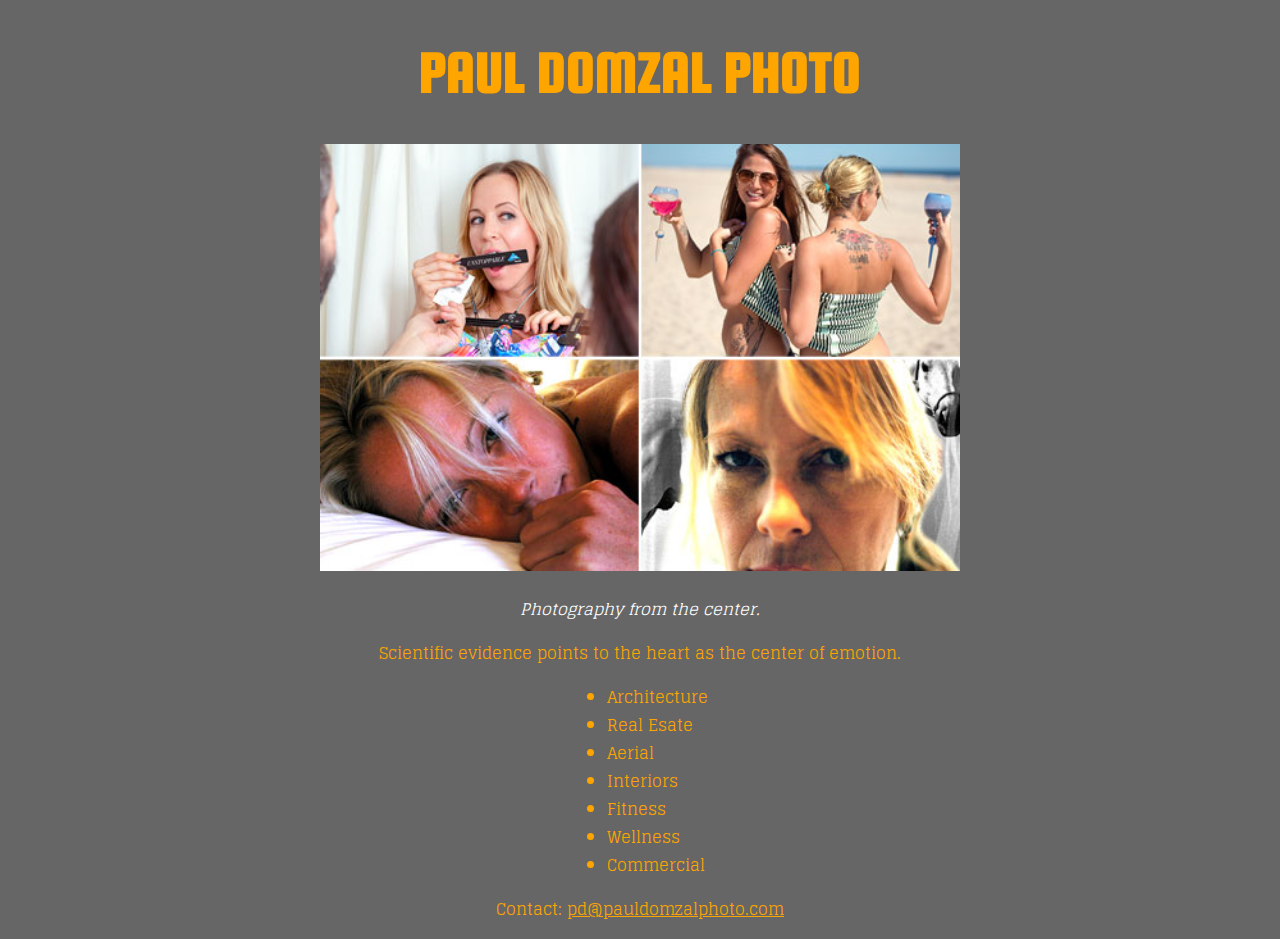
<file: index.html>
<!DOCTYPE html>
<html>
<head>
	<title>Paul Domzal Photo</title>
	<link rel="stylesheet" type="text/css" href="css/style.css">
	<!-- <link href='http://fonts.googleapis.com/css?family=Montserrat+Alternates:700' rel='stylesheet' type='text/css'>
	<link href='http://fonts.googleapis.com/css?family=Tenor+Sans' rel='stylesheet' type='text/css'>
	<link href='http://fonts.googleapis.com/css?family=Belleza' rel='stylesheet' type='text/css'>
	<link href='http://fonts.googleapis.com/css?family=Raleway:200' rel='stylesheet' type='text/css'>  
	<link href='http://fonts.googleapis.com/css?family=Lato:400' rel='stylesheet' type='text/css'>
	<link href='http://fonts.googleapis.com/css?family=Domine' rel='stylesheet' type='text/css'>
	<link href='http://fonts.googleapis.com/css?family=Sanchez' rel='stylesheet' type='text/css'>
	<link href='http://fonts.googleapis.com/css?family=Crete+Round' rel='stylesheet' type='text/css'>
	<link href='http://fonts.googleapis.com/css?family=Podkova' rel='stylesheet' type='text/css'>
	<link href='http://fonts.googleapis.com/css?family=Roboto' rel='stylesheet' type='text/css'> -->
	<link href='http://fonts.googleapis.com/css?family=Squada+One' rel='stylesheet' type='text/css'>
	<link href='http://fonts.googleapis.com/css?family=Glegoo' rel='stylesheet' type='text/css'>
	<link href='http://fonts.googleapis.com/css?family=Stint+Ultra+Expanded' rel='stylesheet' type='text/css'>
	<link href='http://fonts.googleapis.com/css?family=Oswald' rel='stylesheet' type='text/css'>
</head>
<body>
	<header><h1>Paul Domzal Photo</h1></header>
	<img src="img/photography-commercial-tn.jpg" alt="Commercial photography thumbnails">
	<p id="slogan"><i>Photography from the center.</i></p>
	<p>Scientific evidence points to the heart as the center of emotion.</p>
	<div class="centered">
	<ul>
		<li>Architecture</li>
		<li>Real Esate</li>
		<li>Aerial</li>
		<li>Interiors</li>
		<li>Fitness</li>
		<li>Wellness</li>
		<li>Commercial</li>
	</ul>
	</div>
	<footer><p>Contact: <a href="mailto:pd@pauldomzalphoto.com">pd@pauldomzalphoto.com</a></p></footer>
</body>
</html>
</file>
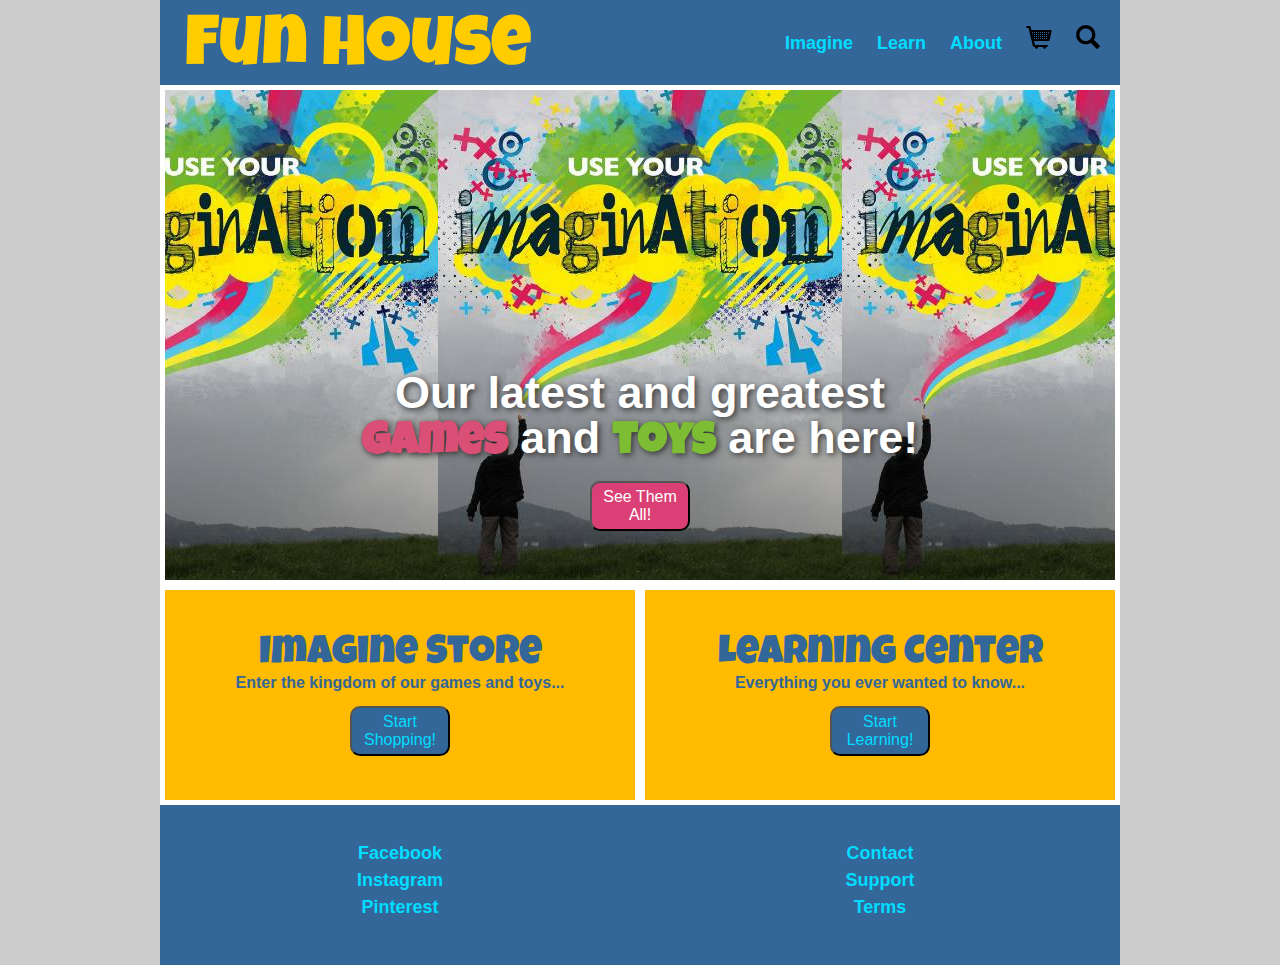
<file: unit6website/index.html>
<!DOCTYPE html>
<html>
<head>
	<title>Fun House</title>
	<link rel="stylesheet" type="text/css" href="css/reset.css">
	<link rel="stylesheet" type="text/css" href="css/index.css">
	<link href='http://fonts.googleapis.com/css?family=Luckiest+Guy' rel='stylesheet' type='text/css'>
</head>
<body>
	<div id="wrapper">
		<header>
			<div id="brand"><h1>Fun House</h1></div>
			<nav>
				<a href="store.html">Imagine</a>
				<a href="learn.html">Learn</a>
				<a href="about.html">About</a>
				<a href="shopping-cart.html"><img class="icon" src="img/glyphicons-203-shopping-cart.png" alt="Shopping Cart"></a>
				<a href="search.html"><img class="icon" src="img/glyphicons-28-search.png" alt="Search"></a>
			</nav>
		</header>
		<main>
			<div id="hero">
				<h3>Our latest and greatest<br><span id="games">games</span> and <span id="toys">toys</span> are here!</h3>
				<button>See Them<br>All!</button>
				<!-- <img class="hero-img" src="img/hero.jpg" alt="Hero Image 1"><img class="hero-img" src="img/hero.jpg" alt="Hero Image 2"><img class="hero-img" src="img/hero.jpg" alt="Hero Image 3"> -->
			</div>
			<div id="marketing">
				<section>
					<h2>Imagine Store</h2>
					<p>Enter the kingdom of our games and toys...</p>
					<button>Start<br>Shopping!</button>
				</section>
				<section>
					<h2>Learning Center</h2>
					<p>Everything you ever wanted to know...</p>
					<button>Start<br>Learning!</button>
				</section>
			</div>
		</main>
		<footer>
			<div class="column">
				<a href="#">Facebook</a><a href="#">Instagram</a><a href="#">Pinterest</a>
			</div>
			<div class="column">
				<a href="#">Contact</a><a href="#">Support</a><a href="#">Terms</a>
			</div>
		</footer>
	</div> <!-- wrapper -->
</body>
</html>
</file>
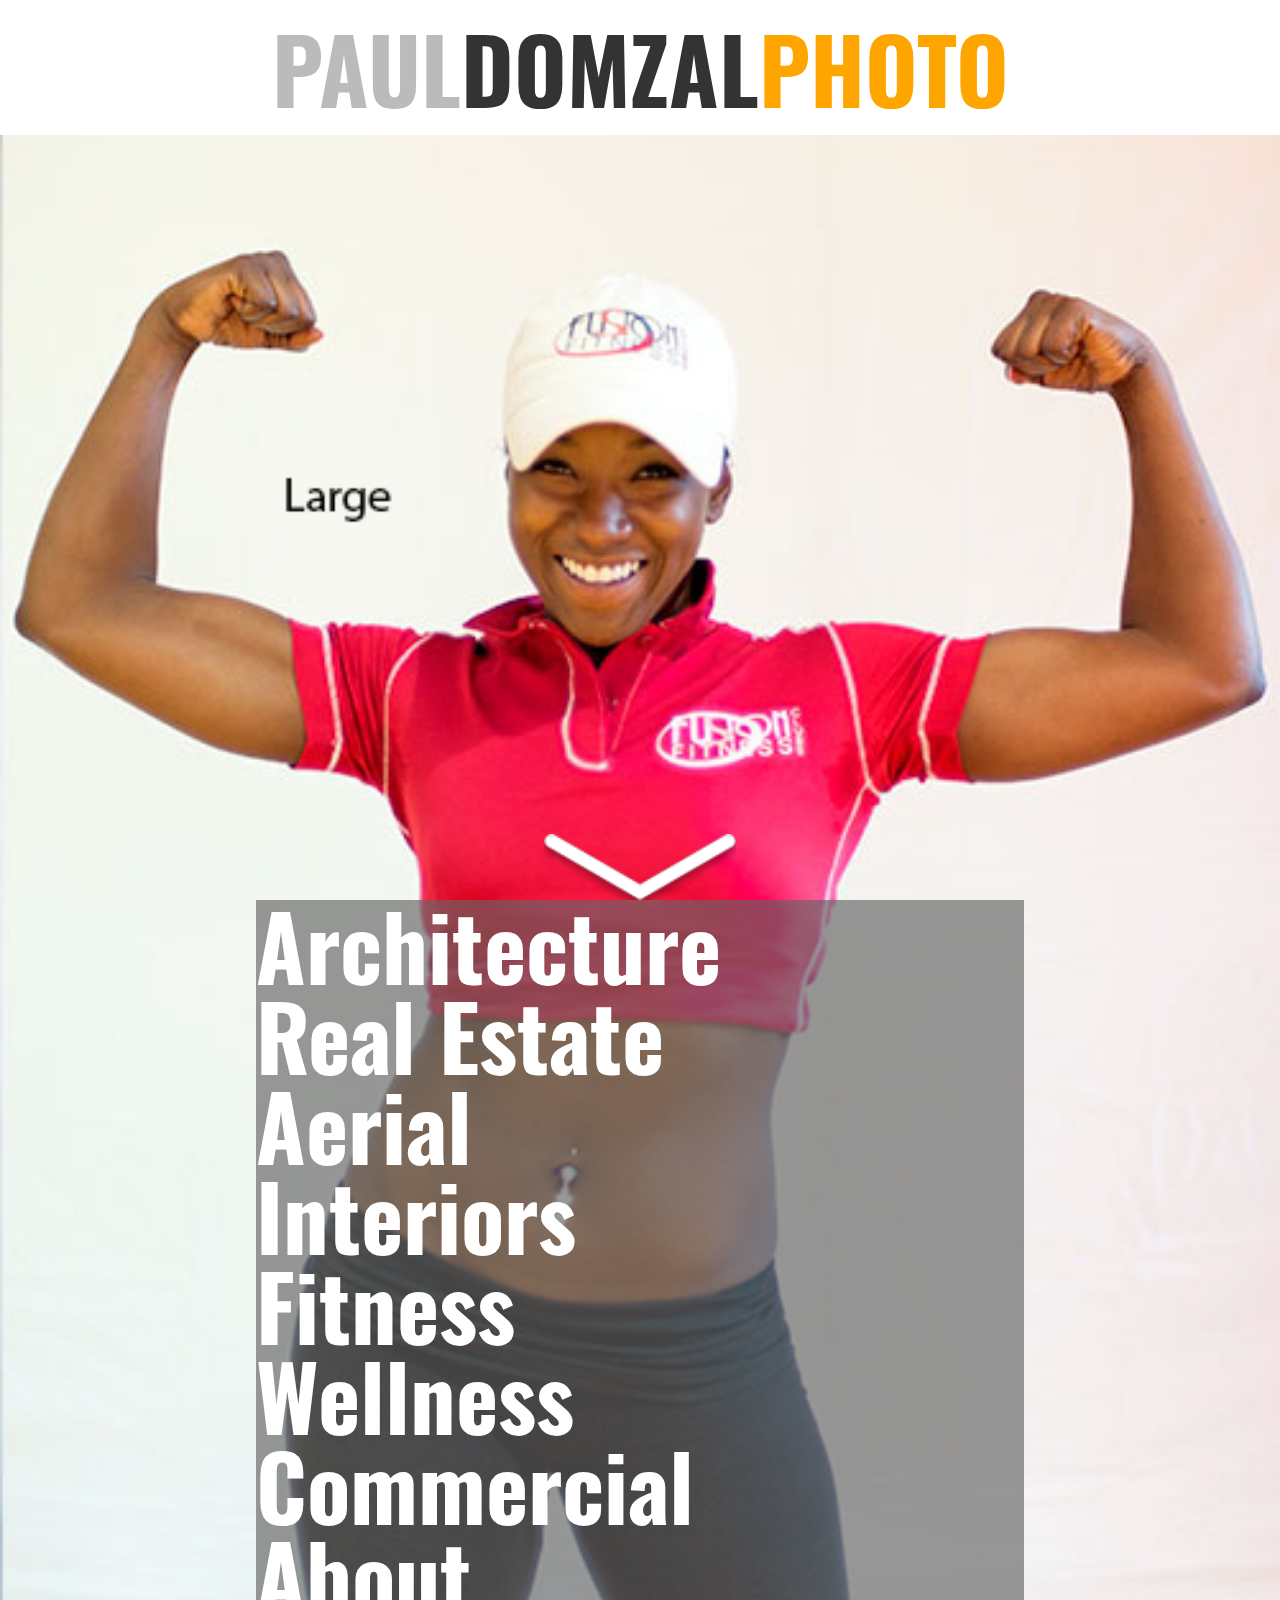
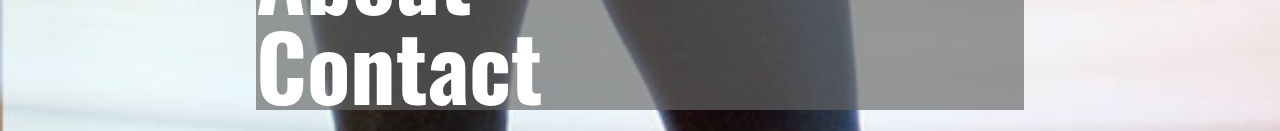
<file: unit8website/index.html>
<!DOCTYPE html>
<html>
<head>
	<meta name="viewport" content="width=device-width, initialscale=1">
	<link rel="stylesheet" type="text/css" href="css/reset.css">
	<link rel="stylesheet" type="text/css" href="css/index.css">
	<link href='http://fonts.googleapis.com/css?family=Oswald:700' rel='stylesheet' type='text/css'>
	<title>Joe Bliss Photo</title>
</head>
<body>
	<div id="wrapper">
	<header>
		<h1><span id="paul">Paul</span><span id="domzal">Domzal</span><span id="photo">Photo</span></h1>
	</header>
	<main>
		
		<img id="bkg-small" src="img/hp-bkg-small.png" alt="background">
		<img id="bkg-medium" src="img/hp-bkg-medium.png" alt="background">
		<img id="bkg-large" src="img/hp-bkg-large.png" alt="background">
		
		<img id="arrow" src="img/arrow.png" alt="scroll down">
	
		<nav>
			<a href="architecture.html">Architecture</a>
			<a href="real-estate.html">Real Estate</a>
			<a href="aerial.html">Aerial</a>
			<a href="interiors.html">Interiors</a>
			<a href="fitness.html">Fitness</a>
			<a href="wellness.html">Wellness</a>
			<a href="commercial.html">Commercial</a>
			<a href="about.html">About</a>
			<a href="contact.html">Contact</a>
		</nav>
		
	</main>
	<footer>
		
	</footer>
	</div> <!-- wrapper -->
</body>
</html>
</file>
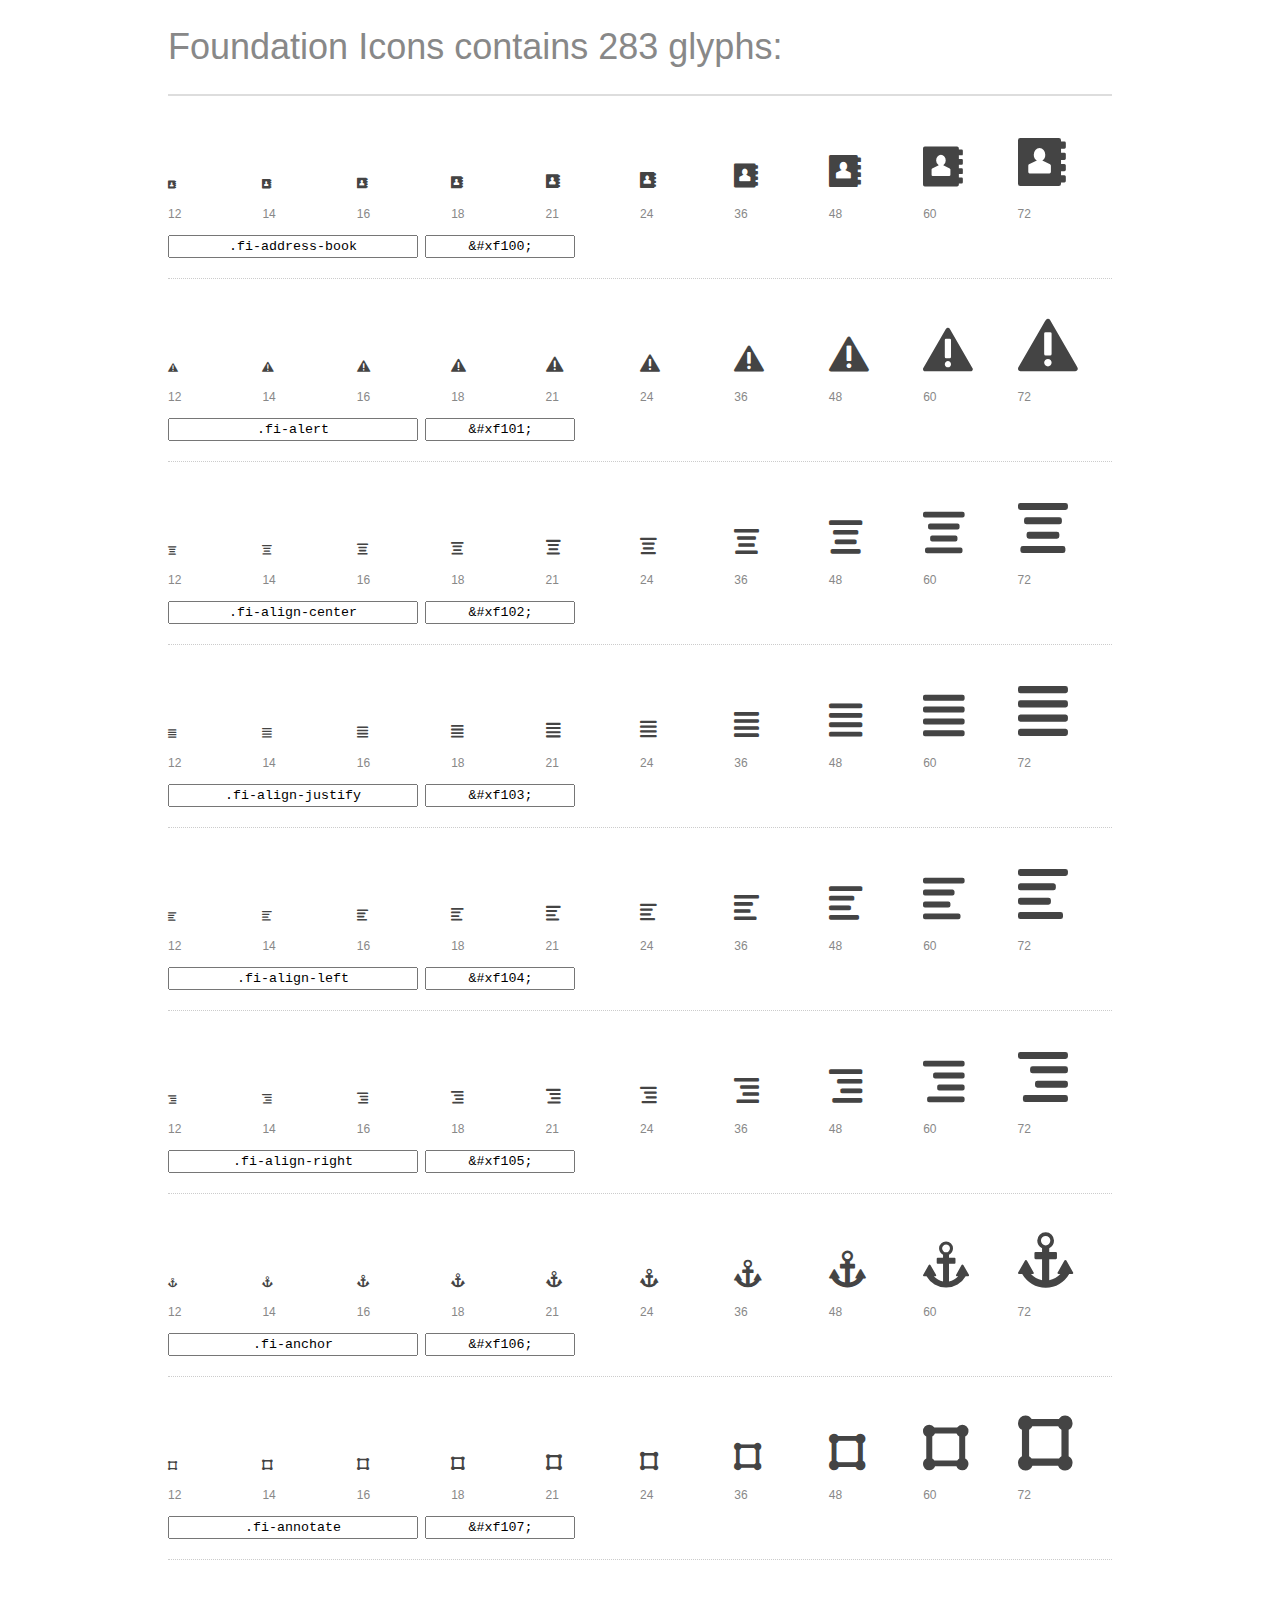
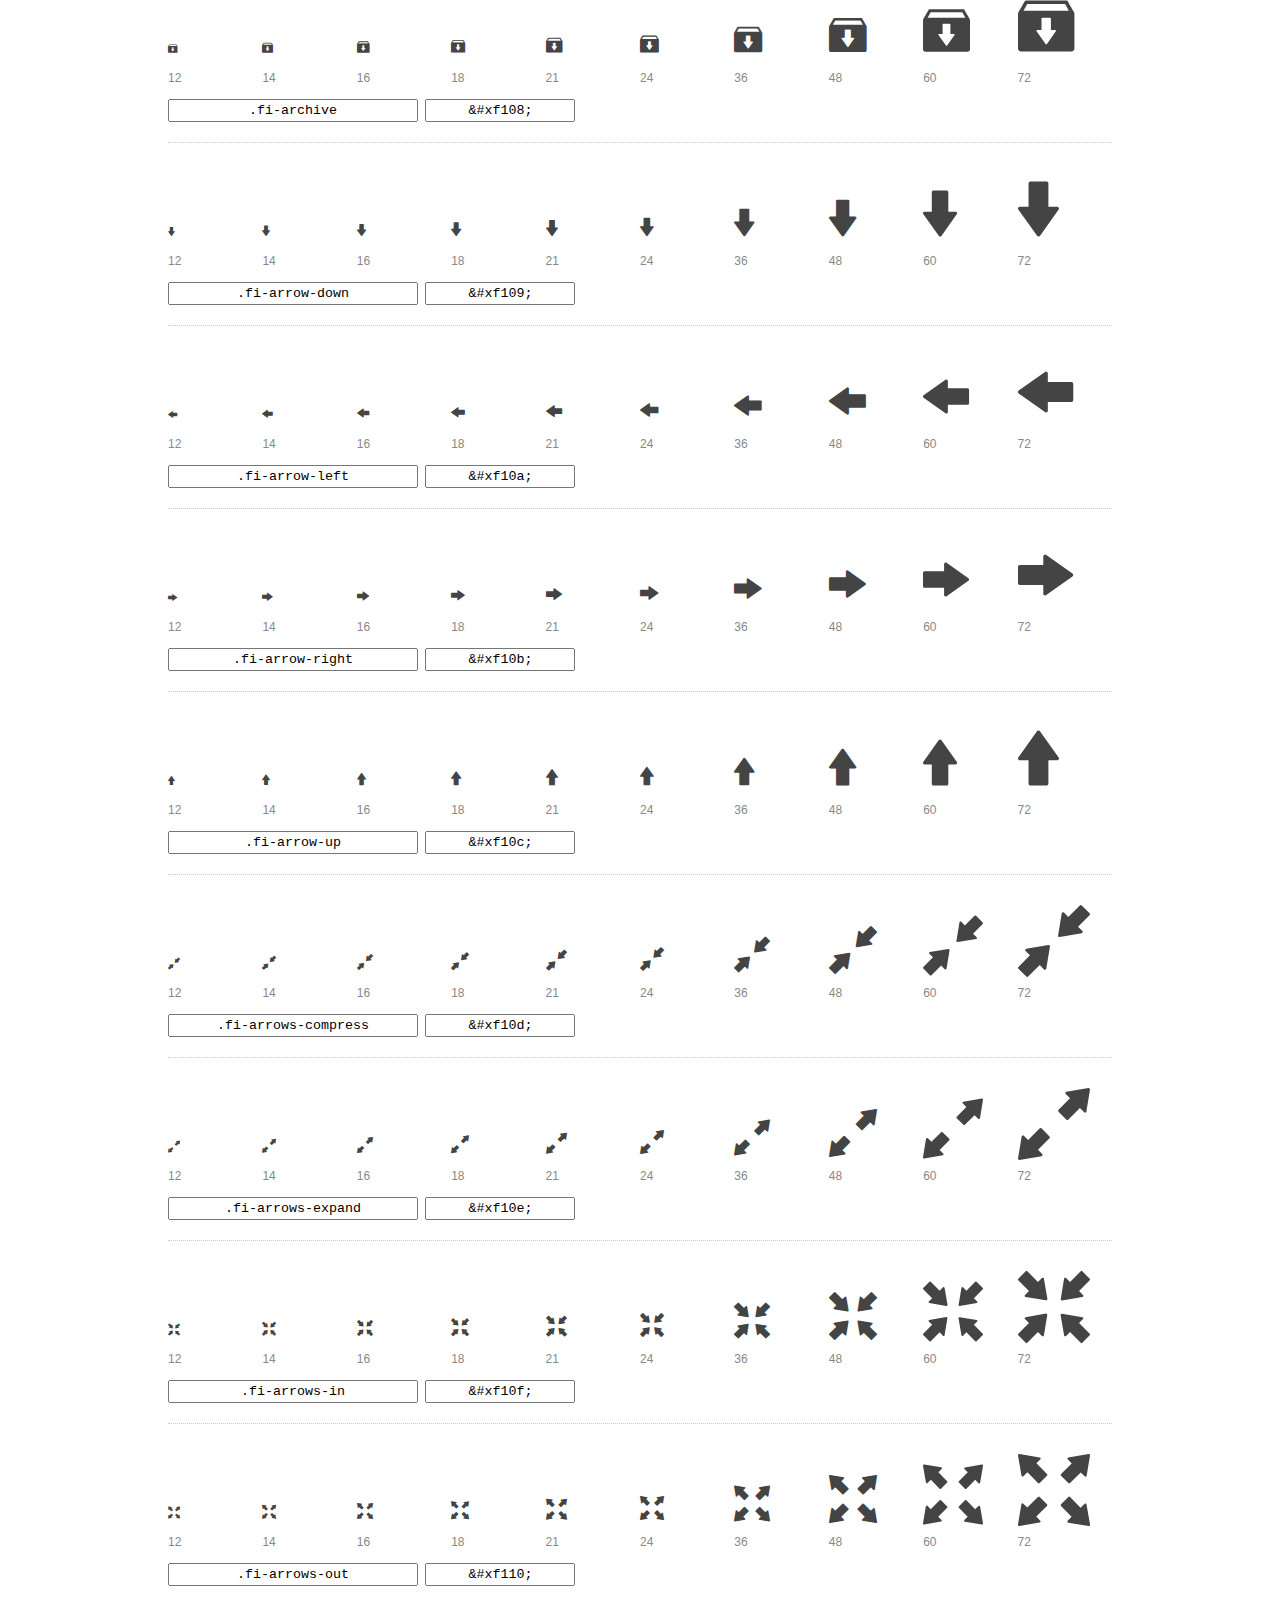
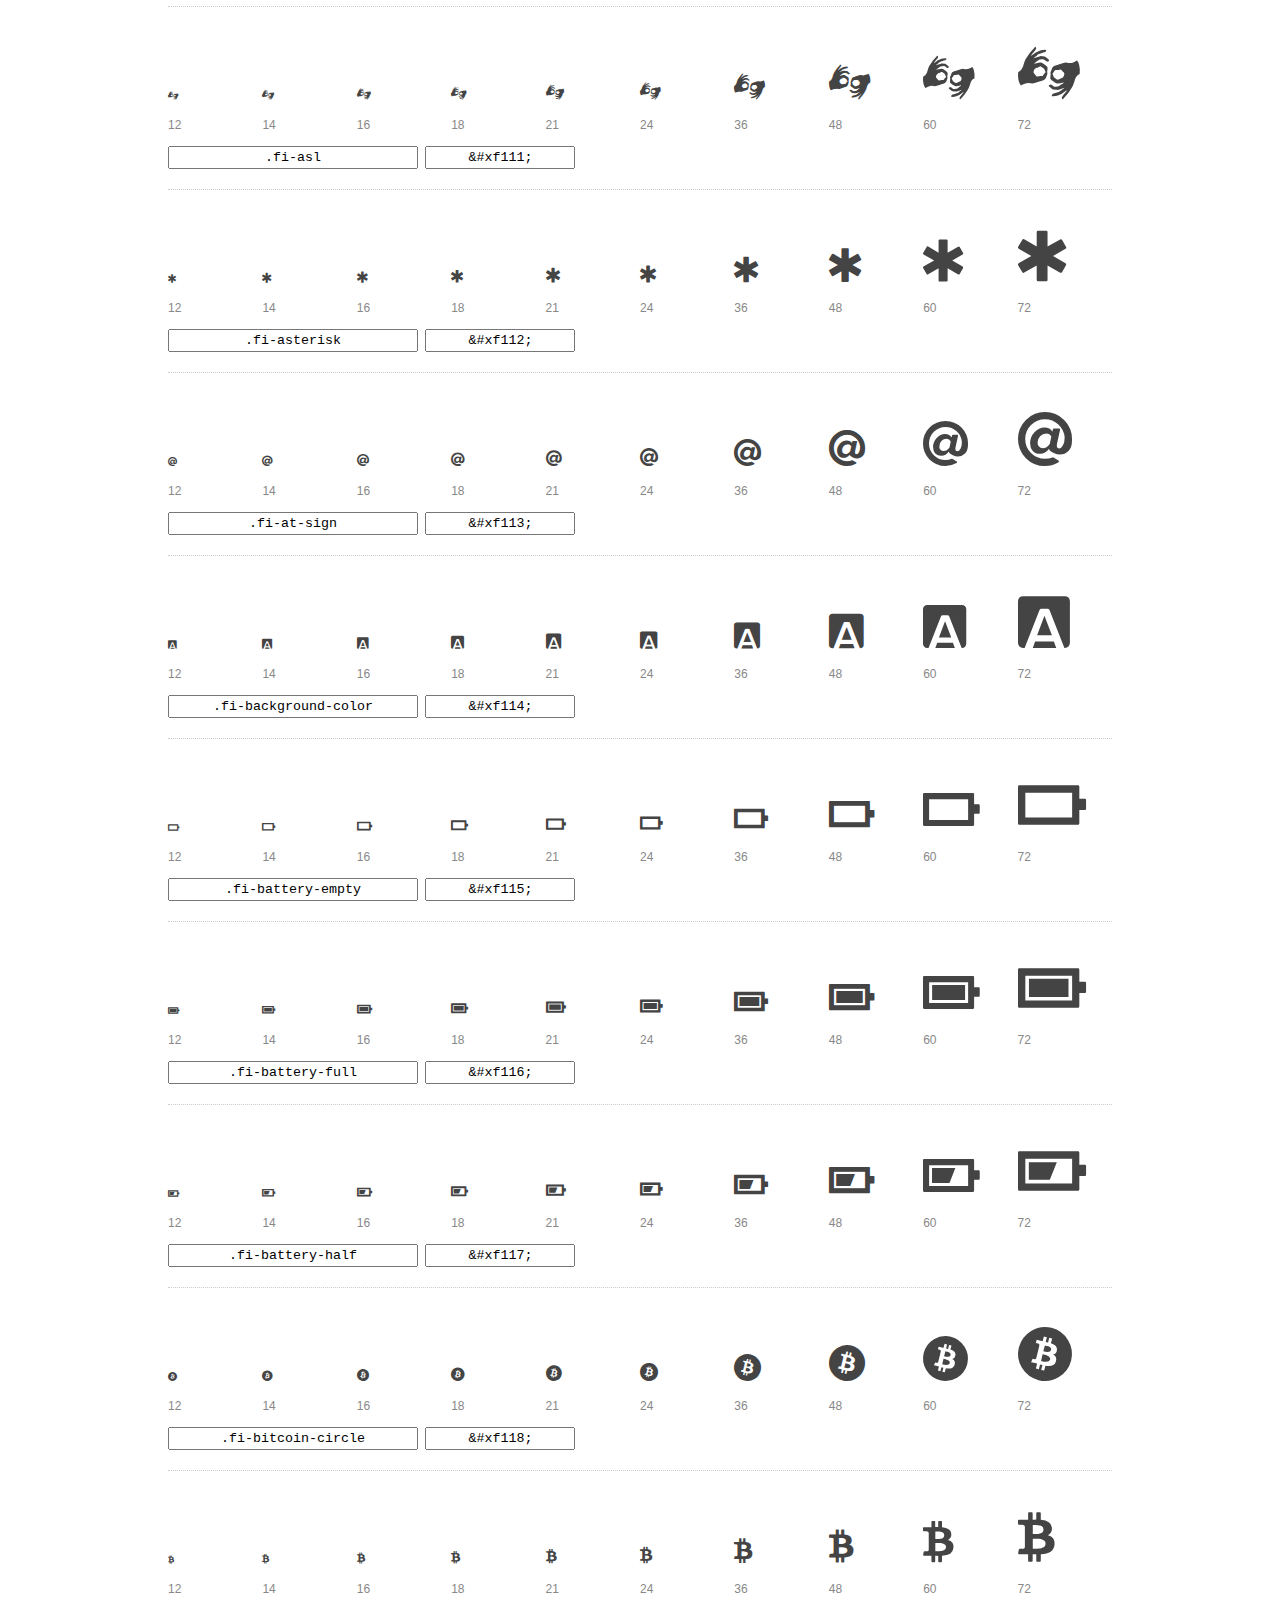
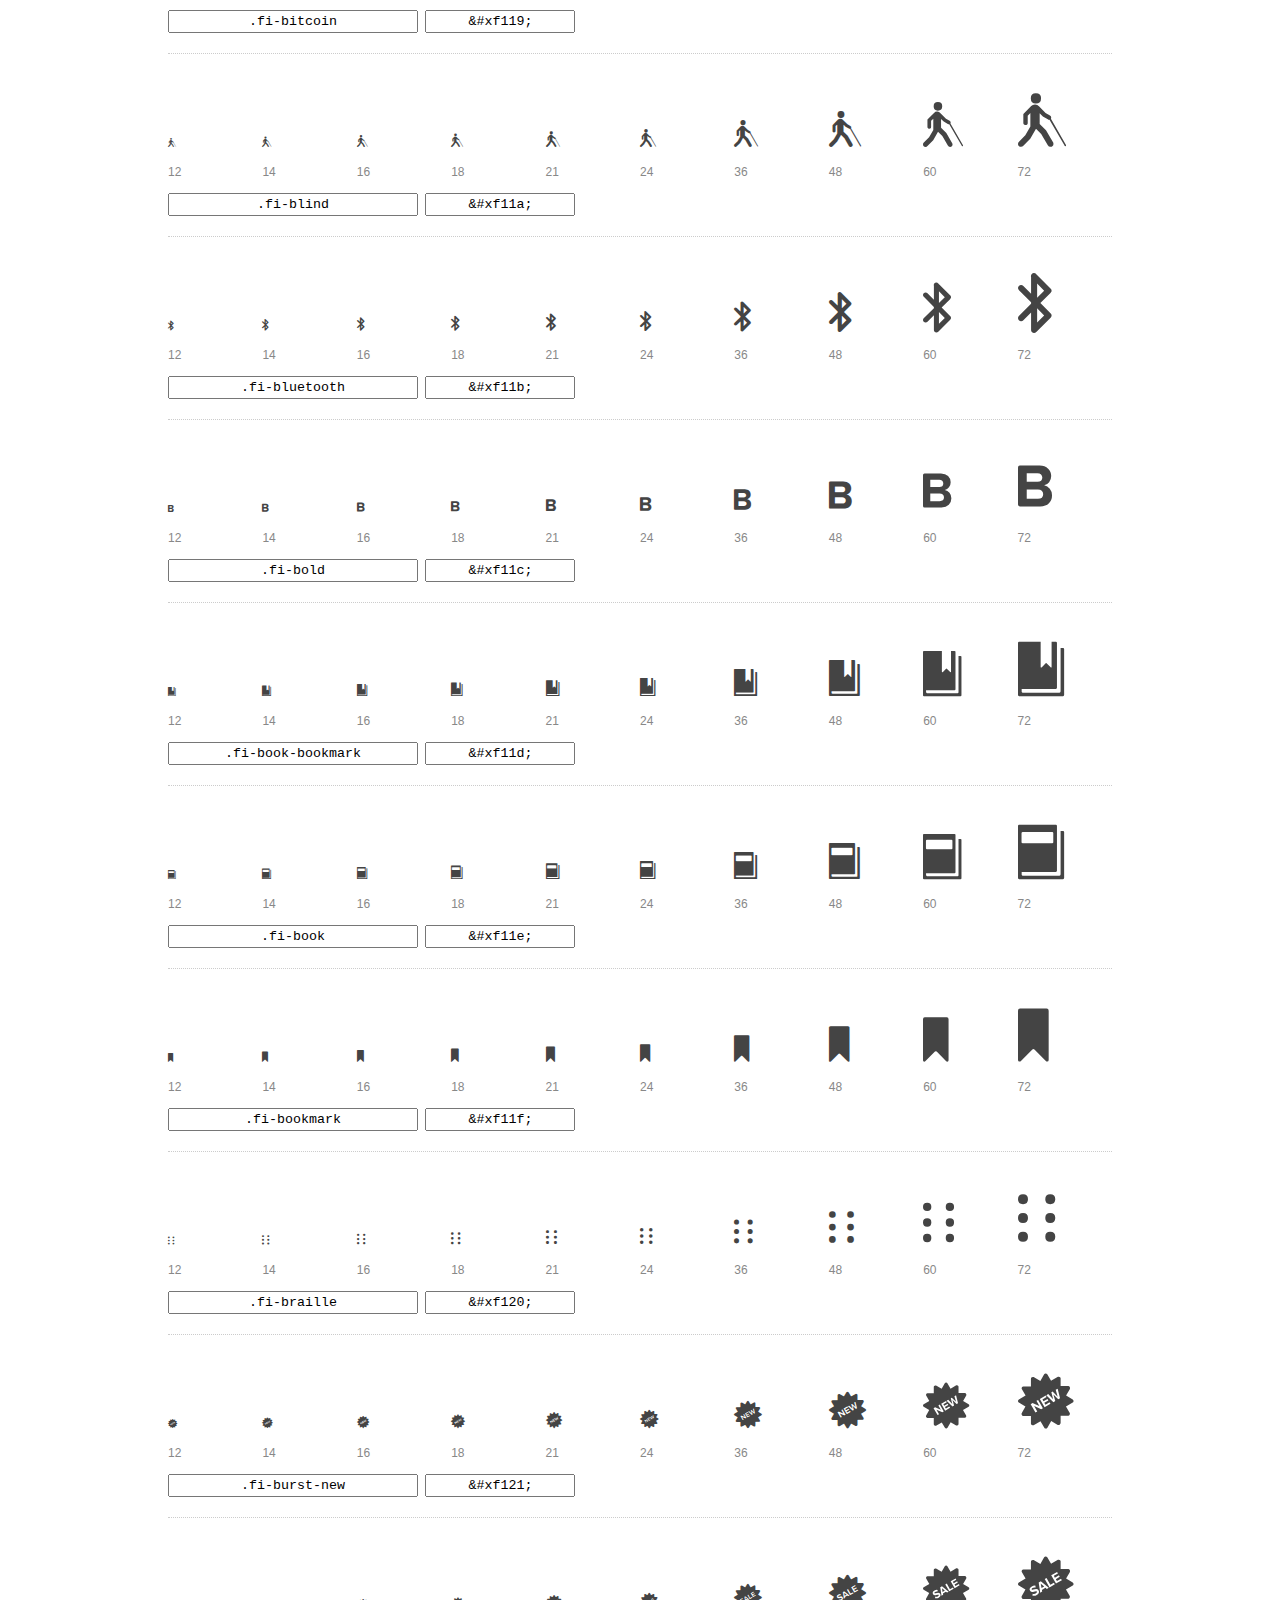
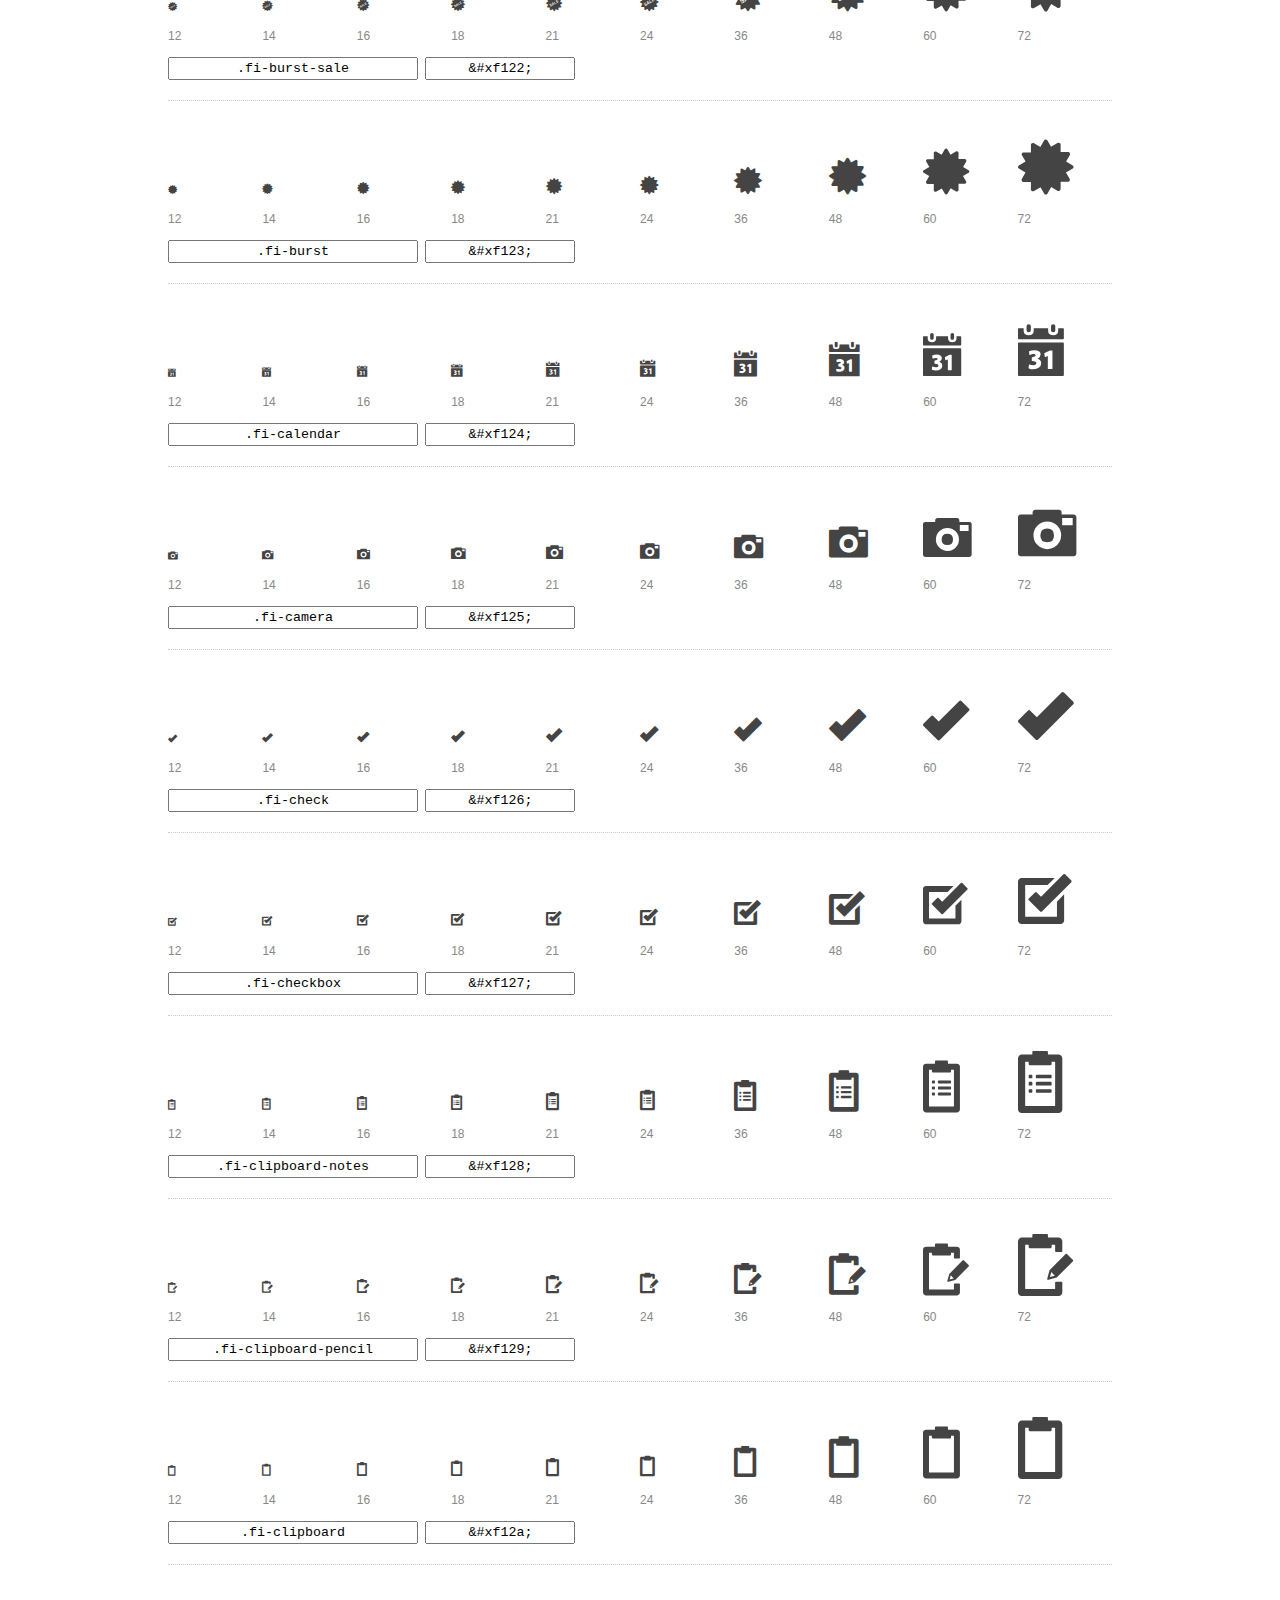
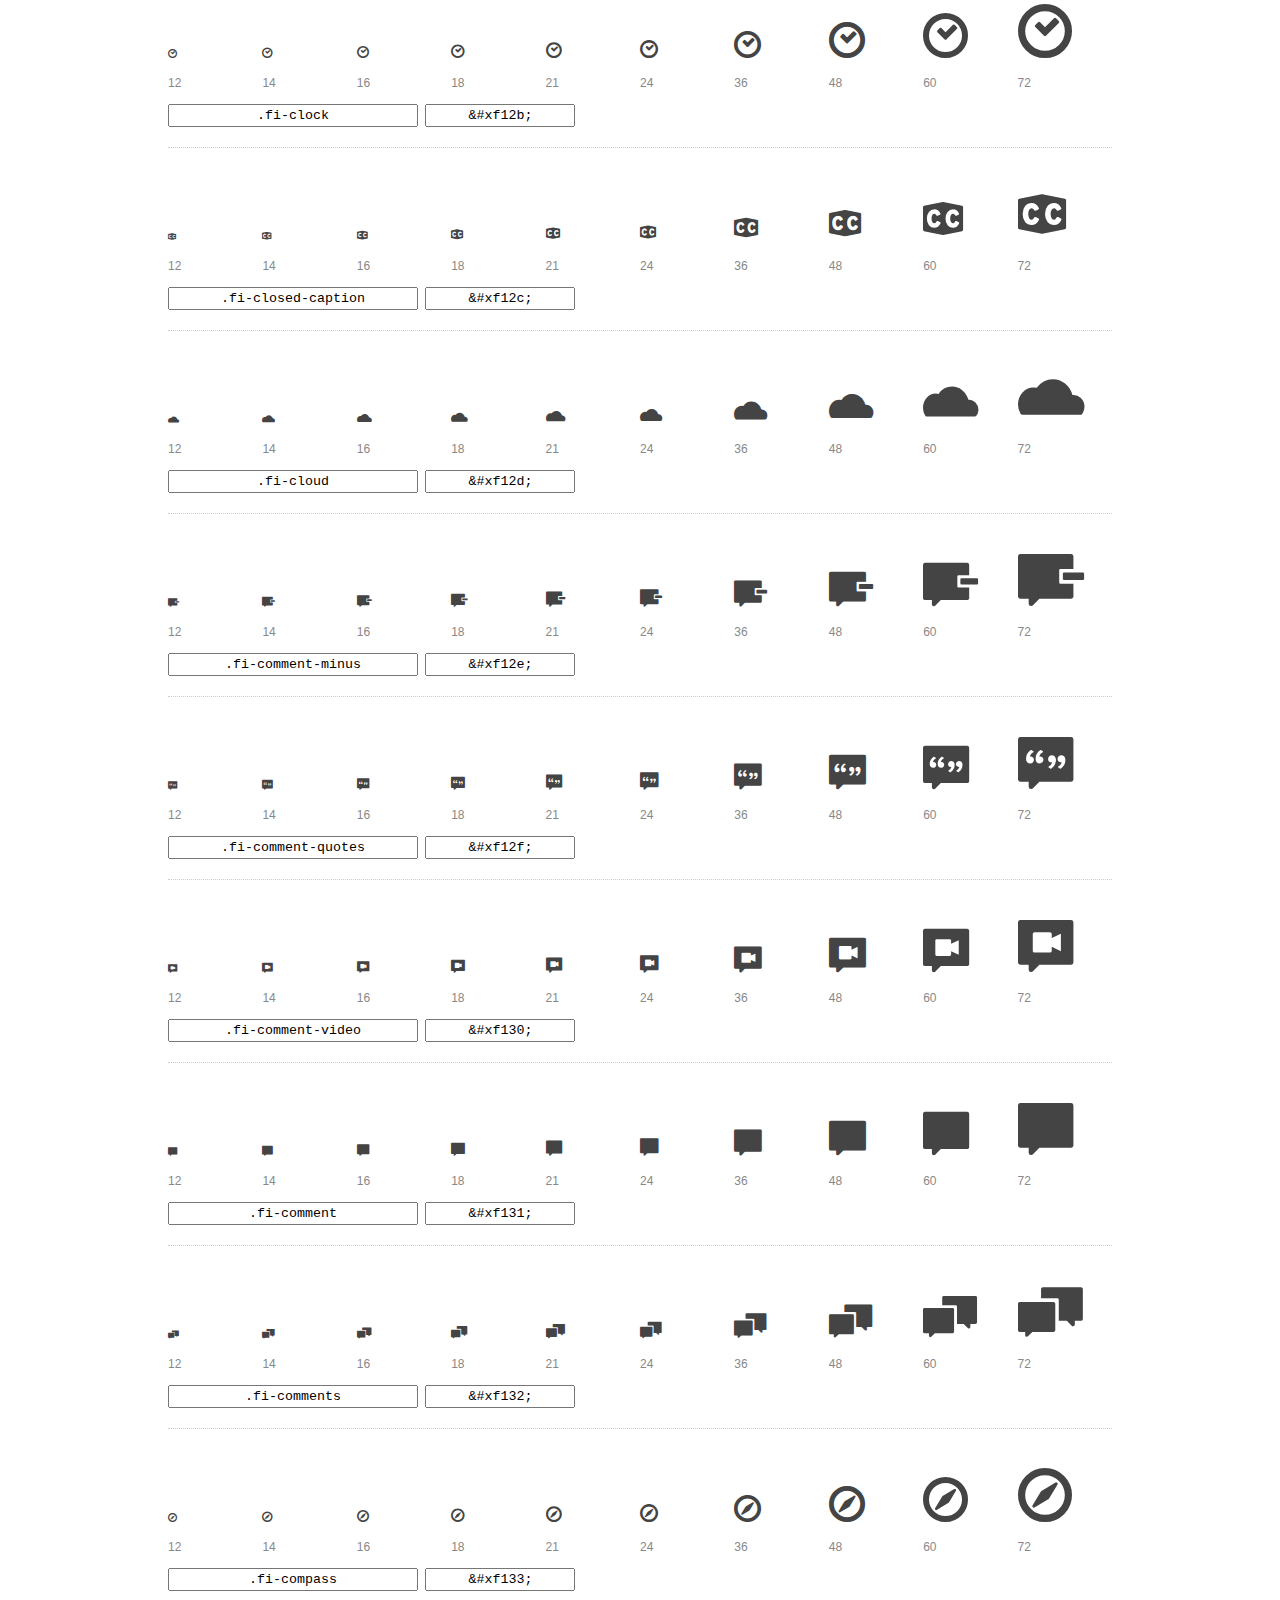
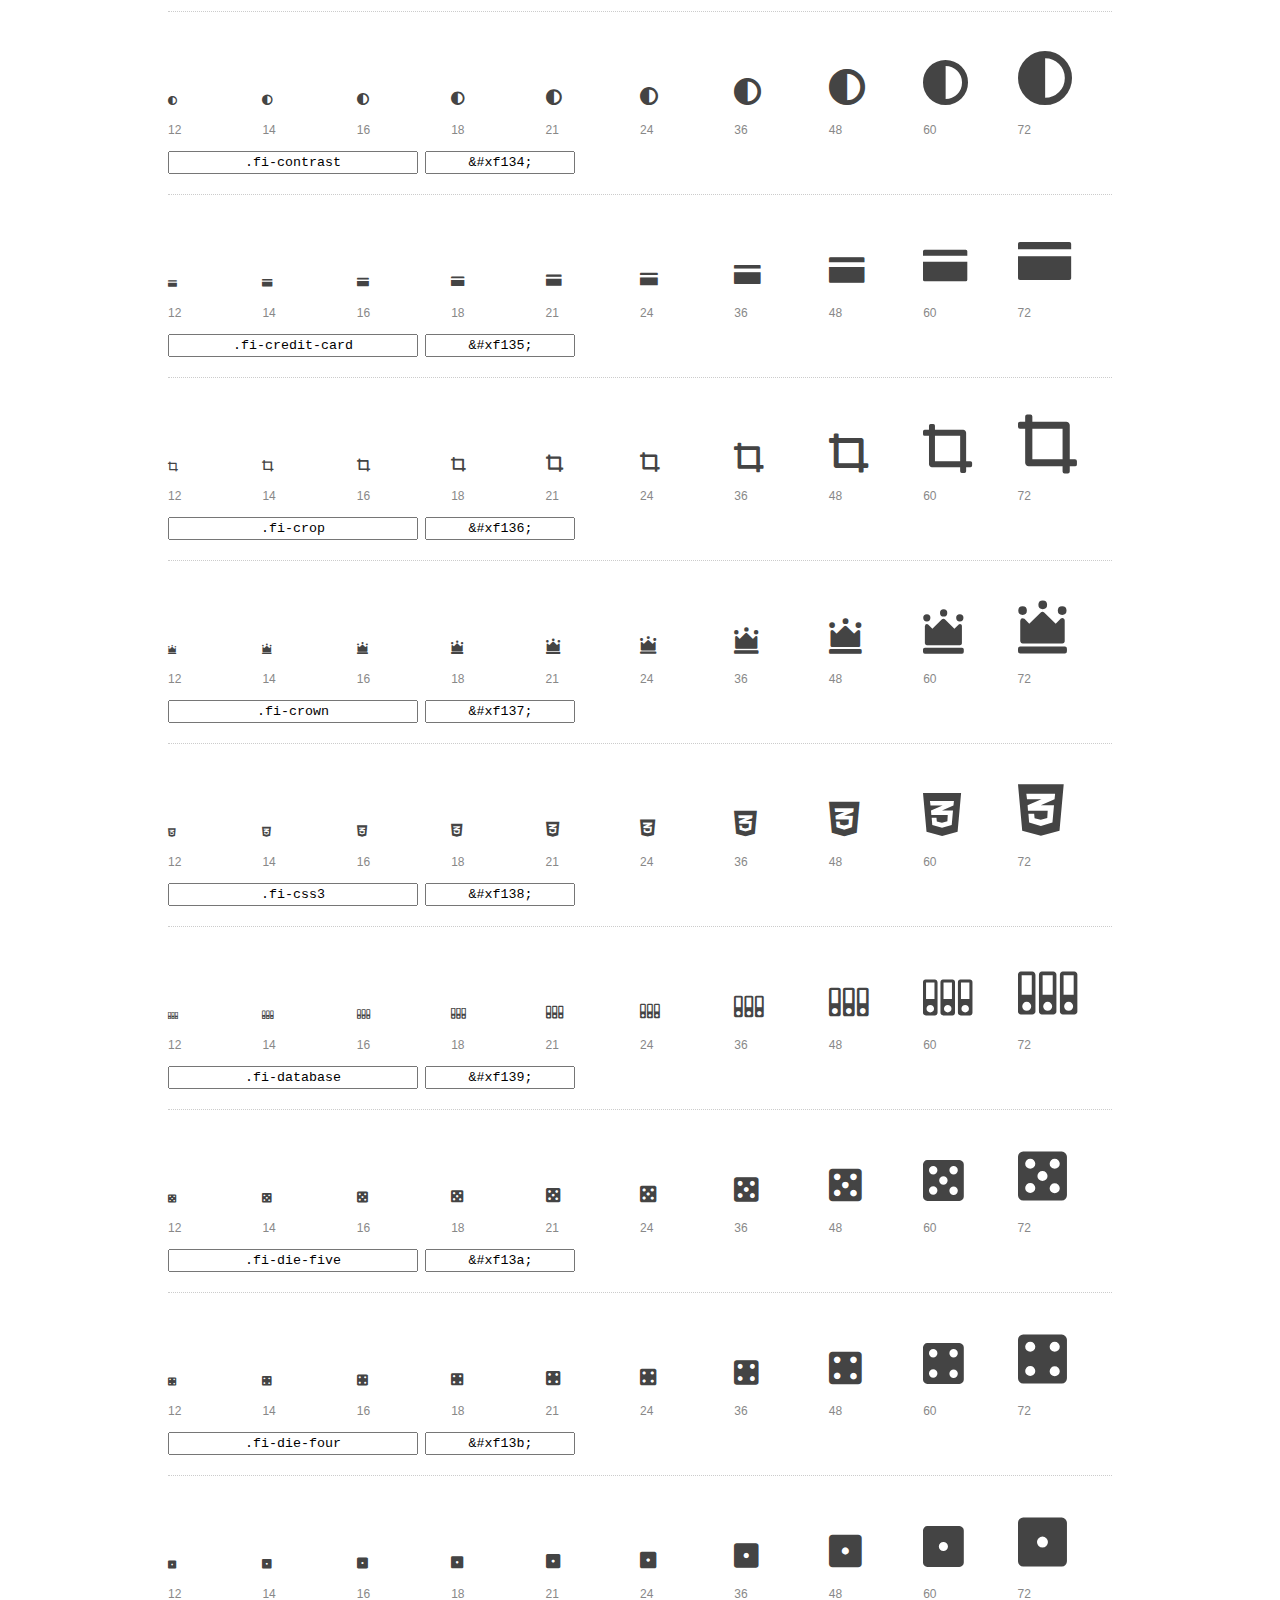
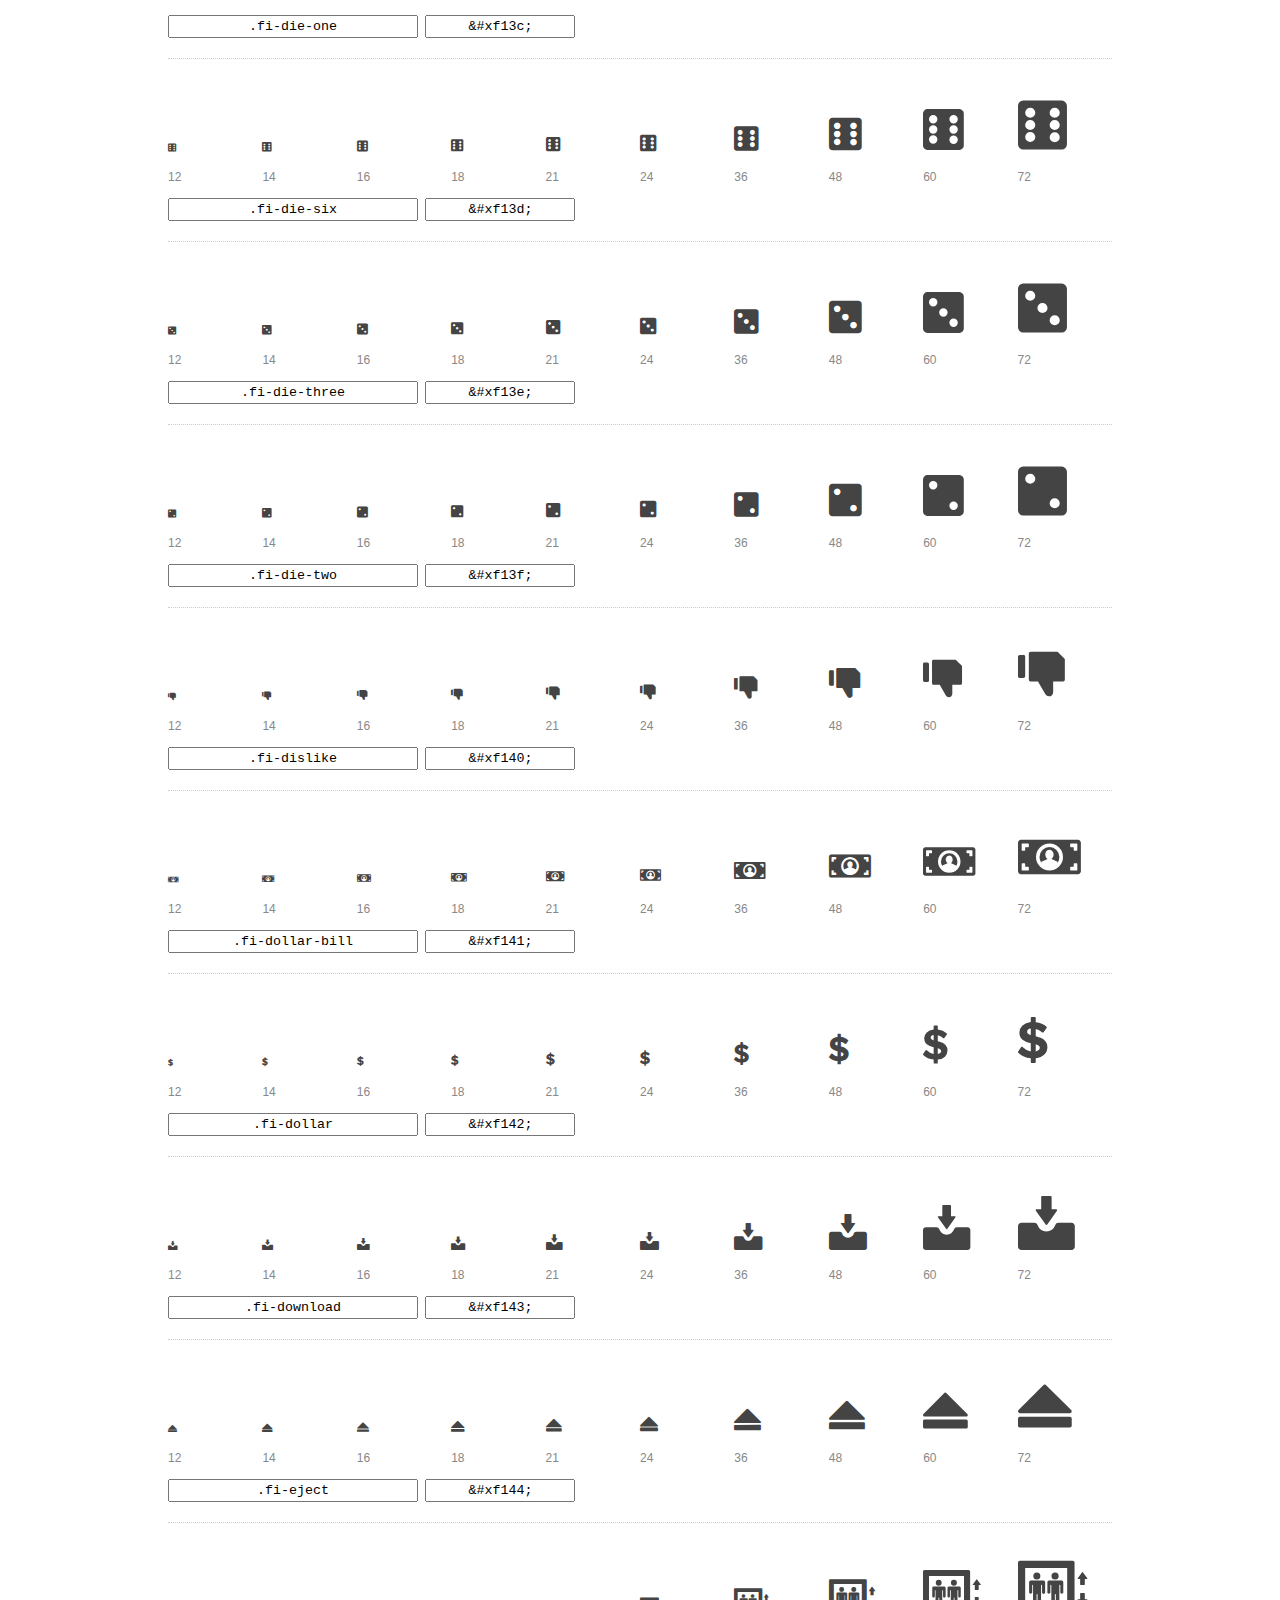
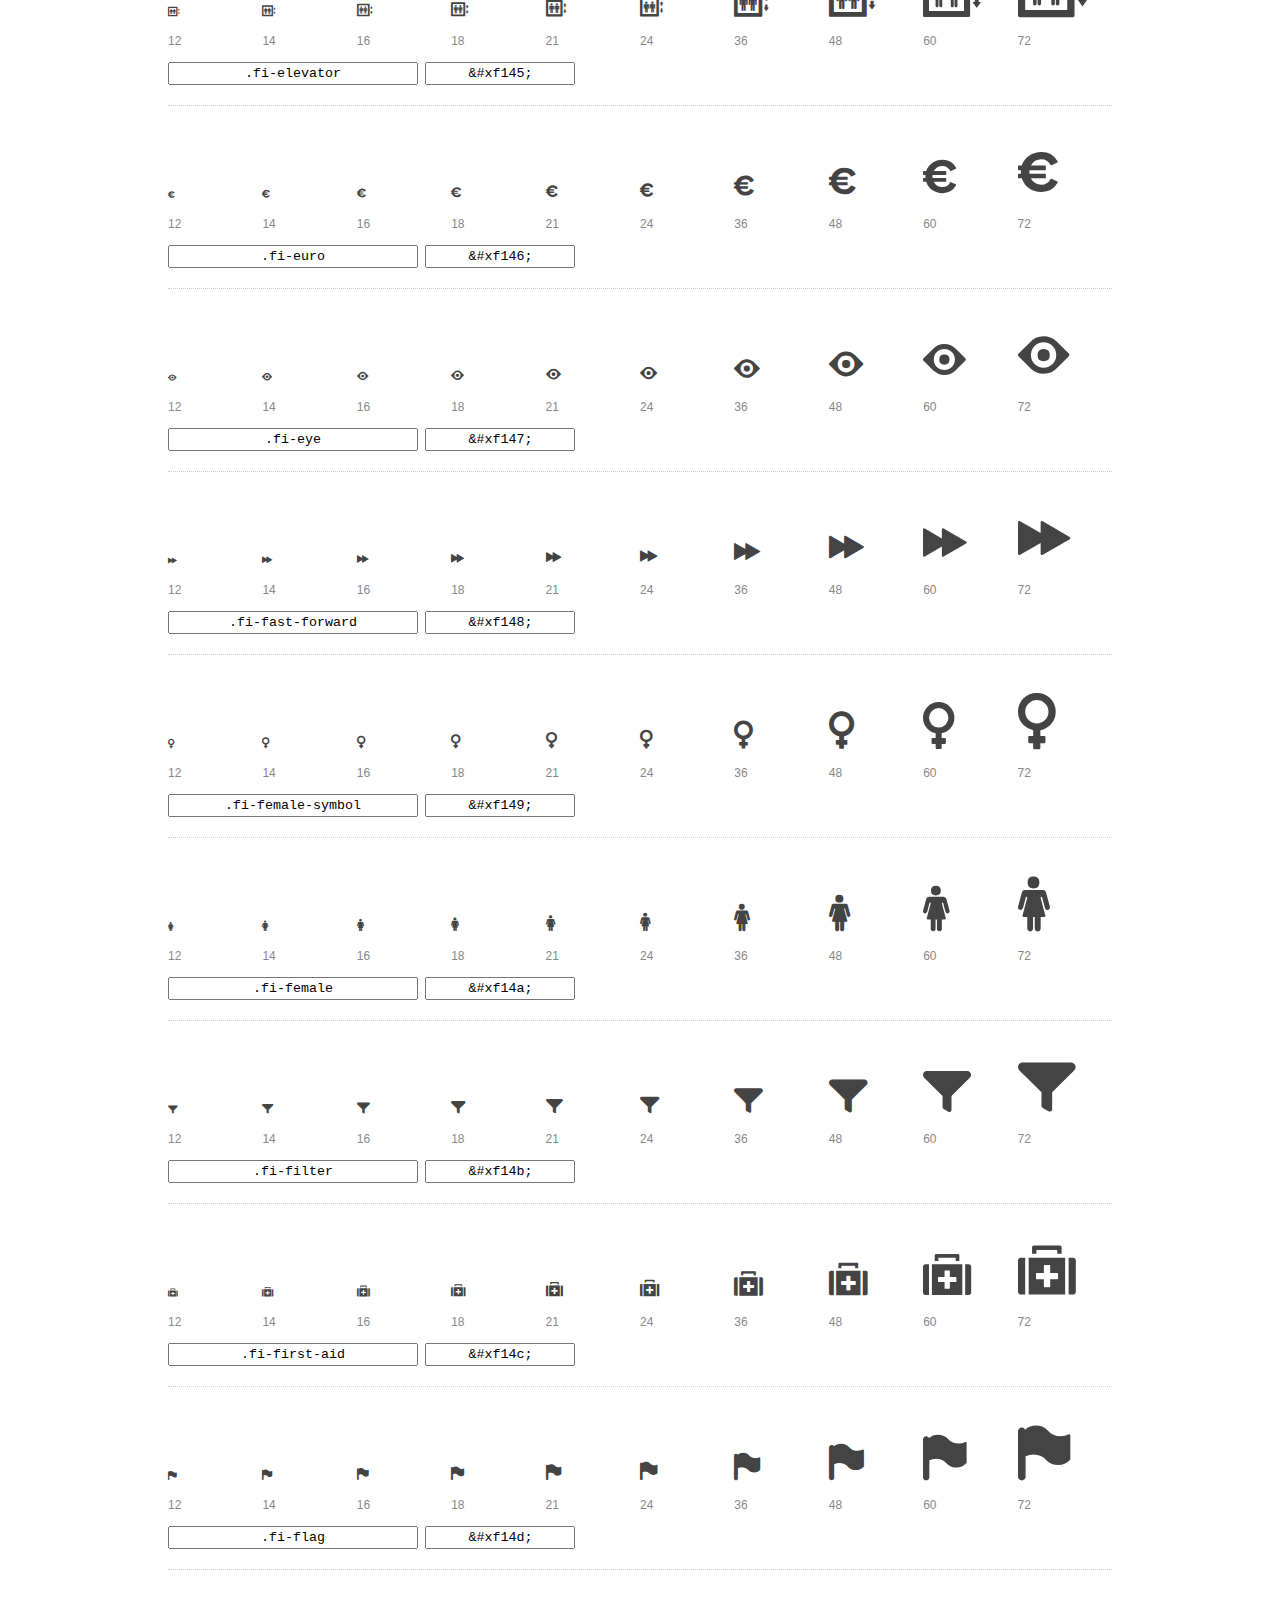
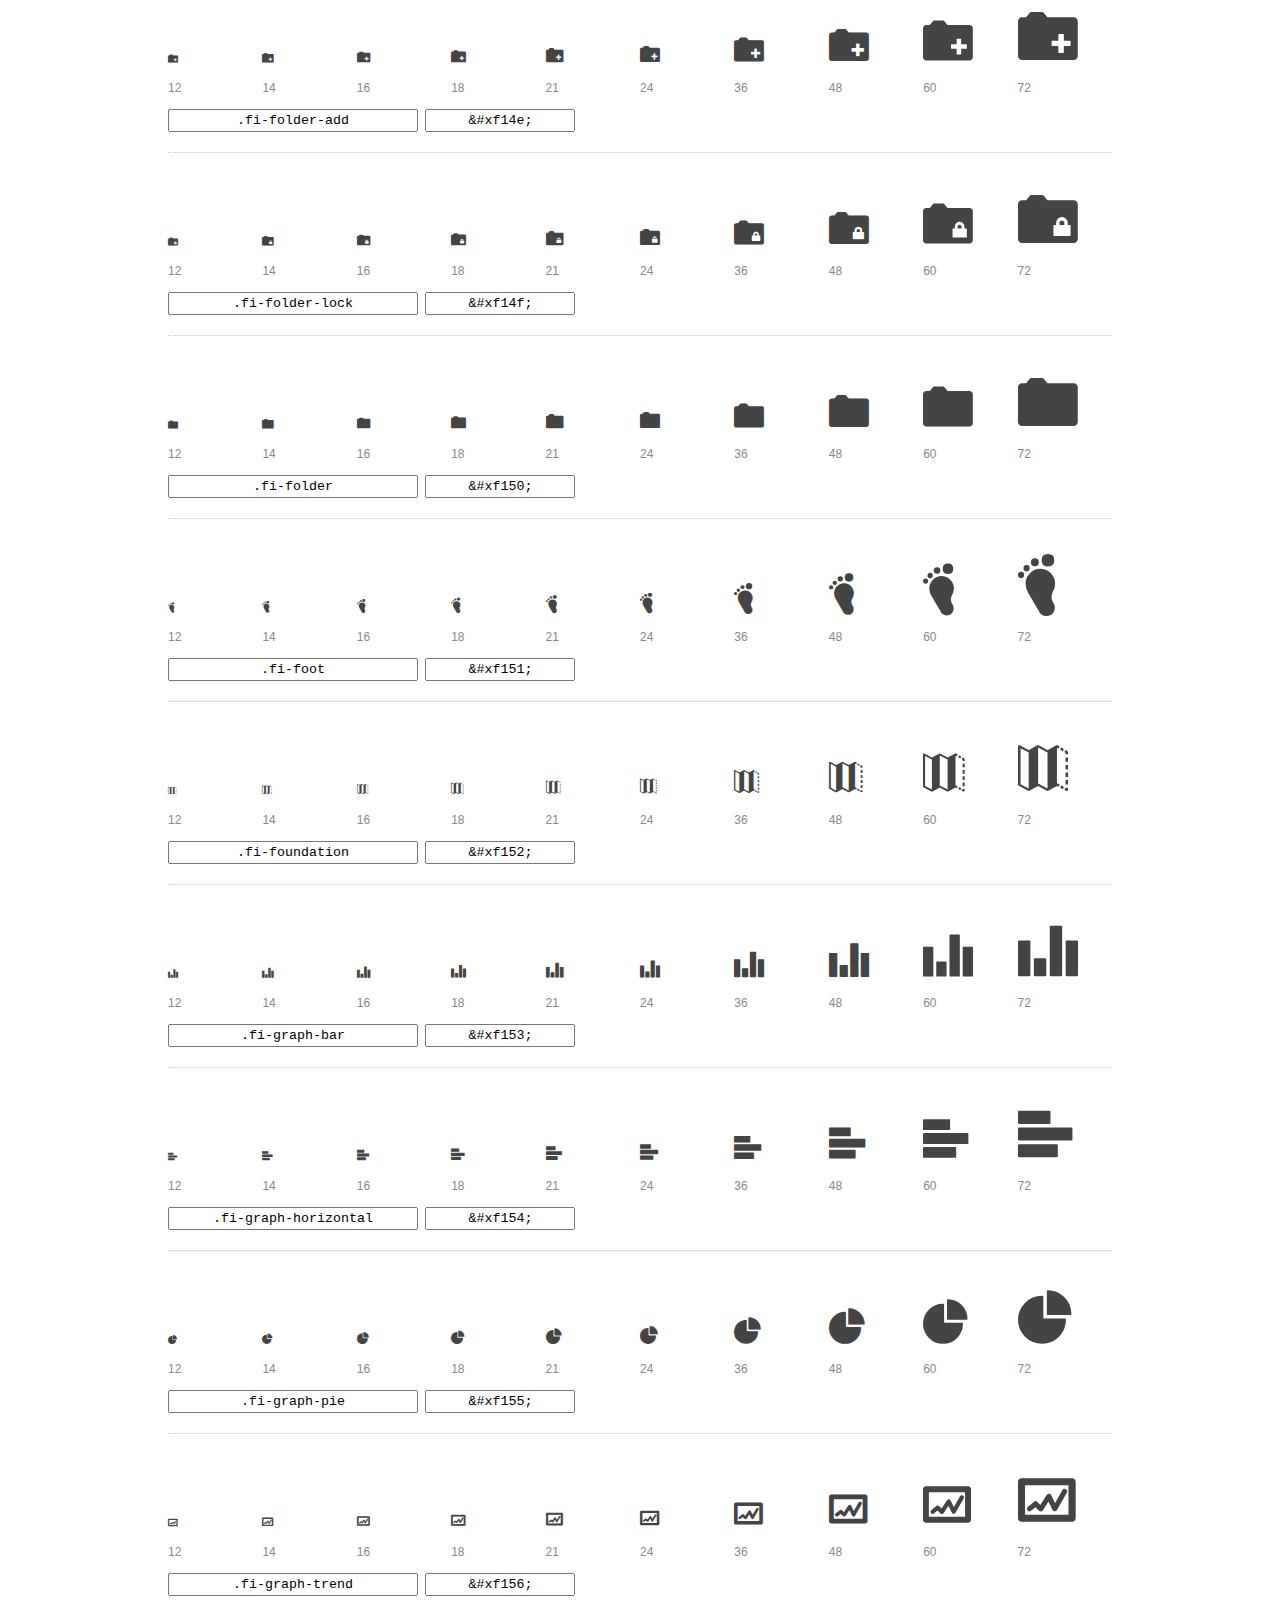
<file: unit6website/foundation-icons/preview.html>
<!DOCTYPE html>
<html>
  <head>
    <title>Foundation Icons glyphs preview</title>
    <link rel="stylesheet" href="foundation-icons.css" />

    <style>
      * {
        -moz-box-sizing: border-box;
        -webkit-box-sizing: border-box;
        box-sizing: border-box;
        margin: 0;
        padding: 0;
      }

      body {
        background: #fff;
        color: #444;
        font: 16px/1.5 "Helvetica Neue", Helvetica, Arial, sans-serif;
      }

      a, 
      a:visited {
        color: #888;
        text-decoration: underline;
      }
      a:hover, 
      a:focus { color: #000; }

      h1 {
        border-bottom: 2px solid #ddd;
        color: #888;
        font-size: 36px;
        font-weight: 300;
        margin-bottom: 20px;
        padding: 20px 0;
      }

      .container {
        margin: 0 auto;
        min-width: 880px;
        padding: 0 40px;
        width: 80%;
      }

      .glyph {
        border-bottom: 1px dotted #ccc;
        padding: 10px 0 20px;
        margin-bottom: 20px;
      }

      .preview-glyphs { vertical-align: bottom; } 

      .preview-scale { 
        color: #888;
        font-size: 12px; 
        margin-top: 5px;
      }

      .step {
        display: inline-block;
        line-height: 1;
        width: 10%;
      }

      
      .size-12 { font-size: 12px; }
      
      .size-14 { font-size: 14px; }
      
      .size-16 { font-size: 16px; }
      
      .size-18 { font-size: 18px; }
      
      .size-21 { font-size: 21px; }
      
      .size-24 { font-size: 24px; }
      
      .size-36 { font-size: 36px; }
      
      .size-48 { font-size: 48px; }
      
      .size-60 { font-size: 60px; }
      
      .size-72 { font-size: 72px; }
      

      .usage { margin-top: 10px; }

      .usage input {
        font-family: monospace;
        margin-right: 3px;
        padding: 2px 5px;
        text-align: center;
      }

      .usage .point { width: 150px; }

      .usage .class { width: 250px; }

      .footer {
        color: #888;
        font-size: 12px;
        padding: 20px 0;
      }
    </style>

    <!--[if lte IE 8]><script src="http://html5shiv.googlecode.com/svn/trunk/html5.js"></script><![endif]-->
  </head>

  <body>
    <div class="container">
      <h1>Foundation Icons contains 283 glyphs:</h1> 

      
      <div class="glyph">
        <div class="preview-glyphs">
          <i class="step fi-address-book size-12"></i><i class="step fi-address-book size-14"></i><i class="step fi-address-book size-16"></i><i class="step fi-address-book size-18"></i><i class="step fi-address-book size-21"></i><i class="step fi-address-book size-24"></i><i class="step fi-address-book size-36"></i><i class="step fi-address-book size-48"></i><i class="step fi-address-book size-60"></i><i class="step fi-address-book size-72"></i>
        </div>
        <div class="preview-scale">
          <span class="step">12</span><span class="step">14</span><span class="step">16</span><span class="step">18</span><span class="step">21</span><span class="step">24</span><span class="step">36</span><span class="step">48</span><span class="step">60</span><span class="step">72</span> 
        </div>
        <div class="usage">
          <input class="class" type="text" readonly="readonly" onClick="this.select();" value=".fi-address-book" />
          <input class="point" type="text" readonly="readonly" onClick="this.select();" value="&amp;#xf100;" />
        </div>
      </div>
      
      <div class="glyph">
        <div class="preview-glyphs">
          <i class="step fi-alert size-12"></i><i class="step fi-alert size-14"></i><i class="step fi-alert size-16"></i><i class="step fi-alert size-18"></i><i class="step fi-alert size-21"></i><i class="step fi-alert size-24"></i><i class="step fi-alert size-36"></i><i class="step fi-alert size-48"></i><i class="step fi-alert size-60"></i><i class="step fi-alert size-72"></i>
        </div>
        <div class="preview-scale">
          <span class="step">12</span><span class="step">14</span><span class="step">16</span><span class="step">18</span><span class="step">21</span><span class="step">24</span><span class="step">36</span><span class="step">48</span><span class="step">60</span><span class="step">72</span> 
        </div>
        <div class="usage">
          <input class="class" type="text" readonly="readonly" onClick="this.select();" value=".fi-alert" />
          <input class="point" type="text" readonly="readonly" onClick="this.select();" value="&amp;#xf101;" />
        </div>
      </div>
      
      <div class="glyph">
        <div class="preview-glyphs">
          <i class="step fi-align-center size-12"></i><i class="step fi-align-center size-14"></i><i class="step fi-align-center size-16"></i><i class="step fi-align-center size-18"></i><i class="step fi-align-center size-21"></i><i class="step fi-align-center size-24"></i><i class="step fi-align-center size-36"></i><i class="step fi-align-center size-48"></i><i class="step fi-align-center size-60"></i><i class="step fi-align-center size-72"></i>
        </div>
        <div class="preview-scale">
          <span class="step">12</span><span class="step">14</span><span class="step">16</span><span class="step">18</span><span class="step">21</span><span class="step">24</span><span class="step">36</span><span class="step">48</span><span class="step">60</span><span class="step">72</span> 
        </div>
        <div class="usage">
          <input class="class" type="text" readonly="readonly" onClick="this.select();" value=".fi-align-center" />
          <input class="point" type="text" readonly="readonly" onClick="this.select();" value="&amp;#xf102;" />
        </div>
      </div>
      
      <div class="glyph">
        <div class="preview-glyphs">
          <i class="step fi-align-justify size-12"></i><i class="step fi-align-justify size-14"></i><i class="step fi-align-justify size-16"></i><i class="step fi-align-justify size-18"></i><i class="step fi-align-justify size-21"></i><i class="step fi-align-justify size-24"></i><i class="step fi-align-justify size-36"></i><i class="step fi-align-justify size-48"></i><i class="step fi-align-justify size-60"></i><i class="step fi-align-justify size-72"></i>
        </div>
        <div class="preview-scale">
          <span class="step">12</span><span class="step">14</span><span class="step">16</span><span class="step">18</span><span class="step">21</span><span class="step">24</span><span class="step">36</span><span class="step">48</span><span class="step">60</span><span class="step">72</span> 
        </div>
        <div class="usage">
          <input class="class" type="text" readonly="readonly" onClick="this.select();" value=".fi-align-justify" />
          <input class="point" type="text" readonly="readonly" onClick="this.select();" value="&amp;#xf103;" />
        </div>
      </div>
      
      <div class="glyph">
        <div class="preview-glyphs">
          <i class="step fi-align-left size-12"></i><i class="step fi-align-left size-14"></i><i class="step fi-align-left size-16"></i><i class="step fi-align-left size-18"></i><i class="step fi-align-left size-21"></i><i class="step fi-align-left size-24"></i><i class="step fi-align-left size-36"></i><i class="step fi-align-left size-48"></i><i class="step fi-align-left size-60"></i><i class="step fi-align-left size-72"></i>
        </div>
        <div class="preview-scale">
          <span class="step">12</span><span class="step">14</span><span class="step">16</span><span class="step">18</span><span class="step">21</span><span class="step">24</span><span class="step">36</span><span class="step">48</span><span class="step">60</span><span class="step">72</span> 
        </div>
        <div class="usage">
          <input class="class" type="text" readonly="readonly" onClick="this.select();" value=".fi-align-left" />
          <input class="point" type="text" readonly="readonly" onClick="this.select();" value="&amp;#xf104;" />
        </div>
      </div>
      
      <div class="glyph">
        <div class="preview-glyphs">
          <i class="step fi-align-right size-12"></i><i class="step fi-align-right size-14"></i><i class="step fi-align-right size-16"></i><i class="step fi-align-right size-18"></i><i class="step fi-align-right size-21"></i><i class="step fi-align-right size-24"></i><i class="step fi-align-right size-36"></i><i class="step fi-align-right size-48"></i><i class="step fi-align-right size-60"></i><i class="step fi-align-right size-72"></i>
        </div>
        <div class="preview-scale">
          <span class="step">12</span><span class="step">14</span><span class="step">16</span><span class="step">18</span><span class="step">21</span><span class="step">24</span><span class="step">36</span><span class="step">48</span><span class="step">60</span><span class="step">72</span> 
        </div>
        <div class="usage">
          <input class="class" type="text" readonly="readonly" onClick="this.select();" value=".fi-align-right" />
          <input class="point" type="text" readonly="readonly" onClick="this.select();" value="&amp;#xf105;" />
        </div>
      </div>
      
      <div class="glyph">
        <div class="preview-glyphs">
          <i class="step fi-anchor size-12"></i><i class="step fi-anchor size-14"></i><i class="step fi-anchor size-16"></i><i class="step fi-anchor size-18"></i><i class="step fi-anchor size-21"></i><i class="step fi-anchor size-24"></i><i class="step fi-anchor size-36"></i><i class="step fi-anchor size-48"></i><i class="step fi-anchor size-60"></i><i class="step fi-anchor size-72"></i>
        </div>
        <div class="preview-scale">
          <span class="step">12</span><span class="step">14</span><span class="step">16</span><span class="step">18</span><span class="step">21</span><span class="step">24</span><span class="step">36</span><span class="step">48</span><span class="step">60</span><span class="step">72</span> 
        </div>
        <div class="usage">
          <input class="class" type="text" readonly="readonly" onClick="this.select();" value=".fi-anchor" />
          <input class="point" type="text" readonly="readonly" onClick="this.select();" value="&amp;#xf106;" />
        </div>
      </div>
      
      <div class="glyph">
        <div class="preview-glyphs">
          <i class="step fi-annotate size-12"></i><i class="step fi-annotate size-14"></i><i class="step fi-annotate size-16"></i><i class="step fi-annotate size-18"></i><i class="step fi-annotate size-21"></i><i class="step fi-annotate size-24"></i><i class="step fi-annotate size-36"></i><i class="step fi-annotate size-48"></i><i class="step fi-annotate size-60"></i><i class="step fi-annotate size-72"></i>
        </div>
        <div class="preview-scale">
          <span class="step">12</span><span class="step">14</span><span class="step">16</span><span class="step">18</span><span class="step">21</span><span class="step">24</span><span class="step">36</span><span class="step">48</span><span class="step">60</span><span class="step">72</span> 
        </div>
        <div class="usage">
          <input class="class" type="text" readonly="readonly" onClick="this.select();" value=".fi-annotate" />
          <input class="point" type="text" readonly="readonly" onClick="this.select();" value="&amp;#xf107;" />
        </div>
      </div>
      
      <div class="glyph">
        <div class="preview-glyphs">
          <i class="step fi-archive size-12"></i><i class="step fi-archive size-14"></i><i class="step fi-archive size-16"></i><i class="step fi-archive size-18"></i><i class="step fi-archive size-21"></i><i class="step fi-archive size-24"></i><i class="step fi-archive size-36"></i><i class="step fi-archive size-48"></i><i class="step fi-archive size-60"></i><i class="step fi-archive size-72"></i>
        </div>
        <div class="preview-scale">
          <span class="step">12</span><span class="step">14</span><span class="step">16</span><span class="step">18</span><span class="step">21</span><span class="step">24</span><span class="step">36</span><span class="step">48</span><span class="step">60</span><span class="step">72</span> 
        </div>
        <div class="usage">
          <input class="class" type="text" readonly="readonly" onClick="this.select();" value=".fi-archive" />
          <input class="point" type="text" readonly="readonly" onClick="this.select();" value="&amp;#xf108;" />
        </div>
      </div>
      
      <div class="glyph">
        <div class="preview-glyphs">
          <i class="step fi-arrow-down size-12"></i><i class="step fi-arrow-down size-14"></i><i class="step fi-arrow-down size-16"></i><i class="step fi-arrow-down size-18"></i><i class="step fi-arrow-down size-21"></i><i class="step fi-arrow-down size-24"></i><i class="step fi-arrow-down size-36"></i><i class="step fi-arrow-down size-48"></i><i class="step fi-arrow-down size-60"></i><i class="step fi-arrow-down size-72"></i>
        </div>
        <div class="preview-scale">
          <span class="step">12</span><span class="step">14</span><span class="step">16</span><span class="step">18</span><span class="step">21</span><span class="step">24</span><span class="step">36</span><span class="step">48</span><span class="step">60</span><span class="step">72</span> 
        </div>
        <div class="usage">
          <input class="class" type="text" readonly="readonly" onClick="this.select();" value=".fi-arrow-down" />
          <input class="point" type="text" readonly="readonly" onClick="this.select();" value="&amp;#xf109;" />
        </div>
      </div>
      
      <div class="glyph">
        <div class="preview-glyphs">
          <i class="step fi-arrow-left size-12"></i><i class="step fi-arrow-left size-14"></i><i class="step fi-arrow-left size-16"></i><i class="step fi-arrow-left size-18"></i><i class="step fi-arrow-left size-21"></i><i class="step fi-arrow-left size-24"></i><i class="step fi-arrow-left size-36"></i><i class="step fi-arrow-left size-48"></i><i class="step fi-arrow-left size-60"></i><i class="step fi-arrow-left size-72"></i>
        </div>
        <div class="preview-scale">
          <span class="step">12</span><span class="step">14</span><span class="step">16</span><span class="step">18</span><span class="step">21</span><span class="step">24</span><span class="step">36</span><span class="step">48</span><span class="step">60</span><span class="step">72</span> 
        </div>
        <div class="usage">
          <input class="class" type="text" readonly="readonly" onClick="this.select();" value=".fi-arrow-left" />
          <input class="point" type="text" readonly="readonly" onClick="this.select();" value="&amp;#xf10a;" />
        </div>
      </div>
      
      <div class="glyph">
        <div class="preview-glyphs">
          <i class="step fi-arrow-right size-12"></i><i class="step fi-arrow-right size-14"></i><i class="step fi-arrow-right size-16"></i><i class="step fi-arrow-right size-18"></i><i class="step fi-arrow-right size-21"></i><i class="step fi-arrow-right size-24"></i><i class="step fi-arrow-right size-36"></i><i class="step fi-arrow-right size-48"></i><i class="step fi-arrow-right size-60"></i><i class="step fi-arrow-right size-72"></i>
        </div>
        <div class="preview-scale">
          <span class="step">12</span><span class="step">14</span><span class="step">16</span><span class="step">18</span><span class="step">21</span><span class="step">24</span><span class="step">36</span><span class="step">48</span><span class="step">60</span><span class="step">72</span> 
        </div>
        <div class="usage">
          <input class="class" type="text" readonly="readonly" onClick="this.select();" value=".fi-arrow-right" />
          <input class="point" type="text" readonly="readonly" onClick="this.select();" value="&amp;#xf10b;" />
        </div>
      </div>
      
      <div class="glyph">
        <div class="preview-glyphs">
          <i class="step fi-arrow-up size-12"></i><i class="step fi-arrow-up size-14"></i><i class="step fi-arrow-up size-16"></i><i class="step fi-arrow-up size-18"></i><i class="step fi-arrow-up size-21"></i><i class="step fi-arrow-up size-24"></i><i class="step fi-arrow-up size-36"></i><i class="step fi-arrow-up size-48"></i><i class="step fi-arrow-up size-60"></i><i class="step fi-arrow-up size-72"></i>
        </div>
        <div class="preview-scale">
          <span class="step">12</span><span class="step">14</span><span class="step">16</span><span class="step">18</span><span class="step">21</span><span class="step">24</span><span class="step">36</span><span class="step">48</span><span class="step">60</span><span class="step">72</span> 
        </div>
        <div class="usage">
          <input class="class" type="text" readonly="readonly" onClick="this.select();" value=".fi-arrow-up" />
          <input class="point" type="text" readonly="readonly" onClick="this.select();" value="&amp;#xf10c;" />
        </div>
      </div>
      
      <div class="glyph">
        <div class="preview-glyphs">
          <i class="step fi-arrows-compress size-12"></i><i class="step fi-arrows-compress size-14"></i><i class="step fi-arrows-compress size-16"></i><i class="step fi-arrows-compress size-18"></i><i class="step fi-arrows-compress size-21"></i><i class="step fi-arrows-compress size-24"></i><i class="step fi-arrows-compress size-36"></i><i class="step fi-arrows-compress size-48"></i><i class="step fi-arrows-compress size-60"></i><i class="step fi-arrows-compress size-72"></i>
        </div>
        <div class="preview-scale">
          <span class="step">12</span><span class="step">14</span><span class="step">16</span><span class="step">18</span><span class="step">21</span><span class="step">24</span><span class="step">36</span><span class="step">48</span><span class="step">60</span><span class="step">72</span> 
        </div>
        <div class="usage">
          <input class="class" type="text" readonly="readonly" onClick="this.select();" value=".fi-arrows-compress" />
          <input class="point" type="text" readonly="readonly" onClick="this.select();" value="&amp;#xf10d;" />
        </div>
      </div>
      
      <div class="glyph">
        <div class="preview-glyphs">
          <i class="step fi-arrows-expand size-12"></i><i class="step fi-arrows-expand size-14"></i><i class="step fi-arrows-expand size-16"></i><i class="step fi-arrows-expand size-18"></i><i class="step fi-arrows-expand size-21"></i><i class="step fi-arrows-expand size-24"></i><i class="step fi-arrows-expand size-36"></i><i class="step fi-arrows-expand size-48"></i><i class="step fi-arrows-expand size-60"></i><i class="step fi-arrows-expand size-72"></i>
        </div>
        <div class="preview-scale">
          <span class="step">12</span><span class="step">14</span><span class="step">16</span><span class="step">18</span><span class="step">21</span><span class="step">24</span><span class="step">36</span><span class="step">48</span><span class="step">60</span><span class="step">72</span> 
        </div>
        <div class="usage">
          <input class="class" type="text" readonly="readonly" onClick="this.select();" value=".fi-arrows-expand" />
          <input class="point" type="text" readonly="readonly" onClick="this.select();" value="&amp;#xf10e;" />
        </div>
      </div>
      
      <div class="glyph">
        <div class="preview-glyphs">
          <i class="step fi-arrows-in size-12"></i><i class="step fi-arrows-in size-14"></i><i class="step fi-arrows-in size-16"></i><i class="step fi-arrows-in size-18"></i><i class="step fi-arrows-in size-21"></i><i class="step fi-arrows-in size-24"></i><i class="step fi-arrows-in size-36"></i><i class="step fi-arrows-in size-48"></i><i class="step fi-arrows-in size-60"></i><i class="step fi-arrows-in size-72"></i>
        </div>
        <div class="preview-scale">
          <span class="step">12</span><span class="step">14</span><span class="step">16</span><span class="step">18</span><span class="step">21</span><span class="step">24</span><span class="step">36</span><span class="step">48</span><span class="step">60</span><span class="step">72</span> 
        </div>
        <div class="usage">
          <input class="class" type="text" readonly="readonly" onClick="this.select();" value=".fi-arrows-in" />
          <input class="point" type="text" readonly="readonly" onClick="this.select();" value="&amp;#xf10f;" />
        </div>
      </div>
      
      <div class="glyph">
        <div class="preview-glyphs">
          <i class="step fi-arrows-out size-12"></i><i class="step fi-arrows-out size-14"></i><i class="step fi-arrows-out size-16"></i><i class="step fi-arrows-out size-18"></i><i class="step fi-arrows-out size-21"></i><i class="step fi-arrows-out size-24"></i><i class="step fi-arrows-out size-36"></i><i class="step fi-arrows-out size-48"></i><i class="step fi-arrows-out size-60"></i><i class="step fi-arrows-out size-72"></i>
        </div>
        <div class="preview-scale">
          <span class="step">12</span><span class="step">14</span><span class="step">16</span><span class="step">18</span><span class="step">21</span><span class="step">24</span><span class="step">36</span><span class="step">48</span><span class="step">60</span><span class="step">72</span> 
        </div>
        <div class="usage">
          <input class="class" type="text" readonly="readonly" onClick="this.select();" value=".fi-arrows-out" />
          <input class="point" type="text" readonly="readonly" onClick="this.select();" value="&amp;#xf110;" />
        </div>
      </div>
      
      <div class="glyph">
        <div class="preview-glyphs">
          <i class="step fi-asl size-12"></i><i class="step fi-asl size-14"></i><i class="step fi-asl size-16"></i><i class="step fi-asl size-18"></i><i class="step fi-asl size-21"></i><i class="step fi-asl size-24"></i><i class="step fi-asl size-36"></i><i class="step fi-asl size-48"></i><i class="step fi-asl size-60"></i><i class="step fi-asl size-72"></i>
        </div>
        <div class="preview-scale">
          <span class="step">12</span><span class="step">14</span><span class="step">16</span><span class="step">18</span><span class="step">21</span><span class="step">24</span><span class="step">36</span><span class="step">48</span><span class="step">60</span><span class="step">72</span> 
        </div>
        <div class="usage">
          <input class="class" type="text" readonly="readonly" onClick="this.select();" value=".fi-asl" />
          <input class="point" type="text" readonly="readonly" onClick="this.select();" value="&amp;#xf111;" />
        </div>
      </div>
      
      <div class="glyph">
        <div class="preview-glyphs">
          <i class="step fi-asterisk size-12"></i><i class="step fi-asterisk size-14"></i><i class="step fi-asterisk size-16"></i><i class="step fi-asterisk size-18"></i><i class="step fi-asterisk size-21"></i><i class="step fi-asterisk size-24"></i><i class="step fi-asterisk size-36"></i><i class="step fi-asterisk size-48"></i><i class="step fi-asterisk size-60"></i><i class="step fi-asterisk size-72"></i>
        </div>
        <div class="preview-scale">
          <span class="step">12</span><span class="step">14</span><span class="step">16</span><span class="step">18</span><span class="step">21</span><span class="step">24</span><span class="step">36</span><span class="step">48</span><span class="step">60</span><span class="step">72</span> 
        </div>
        <div class="usage">
          <input class="class" type="text" readonly="readonly" onClick="this.select();" value=".fi-asterisk" />
          <input class="point" type="text" readonly="readonly" onClick="this.select();" value="&amp;#xf112;" />
        </div>
      </div>
      
      <div class="glyph">
        <div class="preview-glyphs">
          <i class="step fi-at-sign size-12"></i><i class="step fi-at-sign size-14"></i><i class="step fi-at-sign size-16"></i><i class="step fi-at-sign size-18"></i><i class="step fi-at-sign size-21"></i><i class="step fi-at-sign size-24"></i><i class="step fi-at-sign size-36"></i><i class="step fi-at-sign size-48"></i><i class="step fi-at-sign size-60"></i><i class="step fi-at-sign size-72"></i>
        </div>
        <div class="preview-scale">
          <span class="step">12</span><span class="step">14</span><span class="step">16</span><span class="step">18</span><span class="step">21</span><span class="step">24</span><span class="step">36</span><span class="step">48</span><span class="step">60</span><span class="step">72</span> 
        </div>
        <div class="usage">
          <input class="class" type="text" readonly="readonly" onClick="this.select();" value=".fi-at-sign" />
          <input class="point" type="text" readonly="readonly" onClick="this.select();" value="&amp;#xf113;" />
        </div>
      </div>
      
      <div class="glyph">
        <div class="preview-glyphs">
          <i class="step fi-background-color size-12"></i><i class="step fi-background-color size-14"></i><i class="step fi-background-color size-16"></i><i class="step fi-background-color size-18"></i><i class="step fi-background-color size-21"></i><i class="step fi-background-color size-24"></i><i class="step fi-background-color size-36"></i><i class="step fi-background-color size-48"></i><i class="step fi-background-color size-60"></i><i class="step fi-background-color size-72"></i>
        </div>
        <div class="preview-scale">
          <span class="step">12</span><span class="step">14</span><span class="step">16</span><span class="step">18</span><span class="step">21</span><span class="step">24</span><span class="step">36</span><span class="step">48</span><span class="step">60</span><span class="step">72</span> 
        </div>
        <div class="usage">
          <input class="class" type="text" readonly="readonly" onClick="this.select();" value=".fi-background-color" />
          <input class="point" type="text" readonly="readonly" onClick="this.select();" value="&amp;#xf114;" />
        </div>
      </div>
      
      <div class="glyph">
        <div class="preview-glyphs">
          <i class="step fi-battery-empty size-12"></i><i class="step fi-battery-empty size-14"></i><i class="step fi-battery-empty size-16"></i><i class="step fi-battery-empty size-18"></i><i class="step fi-battery-empty size-21"></i><i class="step fi-battery-empty size-24"></i><i class="step fi-battery-empty size-36"></i><i class="step fi-battery-empty size-48"></i><i class="step fi-battery-empty size-60"></i><i class="step fi-battery-empty size-72"></i>
        </div>
        <div class="preview-scale">
          <span class="step">12</span><span class="step">14</span><span class="step">16</span><span class="step">18</span><span class="step">21</span><span class="step">24</span><span class="step">36</span><span class="step">48</span><span class="step">60</span><span class="step">72</span> 
        </div>
        <div class="usage">
          <input class="class" type="text" readonly="readonly" onClick="this.select();" value=".fi-battery-empty" />
          <input class="point" type="text" readonly="readonly" onClick="this.select();" value="&amp;#xf115;" />
        </div>
      </div>
      
      <div class="glyph">
        <div class="preview-glyphs">
          <i class="step fi-battery-full size-12"></i><i class="step fi-battery-full size-14"></i><i class="step fi-battery-full size-16"></i><i class="step fi-battery-full size-18"></i><i class="step fi-battery-full size-21"></i><i class="step fi-battery-full size-24"></i><i class="step fi-battery-full size-36"></i><i class="step fi-battery-full size-48"></i><i class="step fi-battery-full size-60"></i><i class="step fi-battery-full size-72"></i>
        </div>
        <div class="preview-scale">
          <span class="step">12</span><span class="step">14</span><span class="step">16</span><span class="step">18</span><span class="step">21</span><span class="step">24</span><span class="step">36</span><span class="step">48</span><span class="step">60</span><span class="step">72</span> 
        </div>
        <div class="usage">
          <input class="class" type="text" readonly="readonly" onClick="this.select();" value=".fi-battery-full" />
          <input class="point" type="text" readonly="readonly" onClick="this.select();" value="&amp;#xf116;" />
        </div>
      </div>
      
      <div class="glyph">
        <div class="preview-glyphs">
          <i class="step fi-battery-half size-12"></i><i class="step fi-battery-half size-14"></i><i class="step fi-battery-half size-16"></i><i class="step fi-battery-half size-18"></i><i class="step fi-battery-half size-21"></i><i class="step fi-battery-half size-24"></i><i class="step fi-battery-half size-36"></i><i class="step fi-battery-half size-48"></i><i class="step fi-battery-half size-60"></i><i class="step fi-battery-half size-72"></i>
        </div>
        <div class="preview-scale">
          <span class="step">12</span><span class="step">14</span><span class="step">16</span><span class="step">18</span><span class="step">21</span><span class="step">24</span><span class="step">36</span><span class="step">48</span><span class="step">60</span><span class="step">72</span> 
        </div>
        <div class="usage">
          <input class="class" type="text" readonly="readonly" onClick="this.select();" value=".fi-battery-half" />
          <input class="point" type="text" readonly="readonly" onClick="this.select();" value="&amp;#xf117;" />
        </div>
      </div>
      
      <div class="glyph">
        <div class="preview-glyphs">
          <i class="step fi-bitcoin-circle size-12"></i><i class="step fi-bitcoin-circle size-14"></i><i class="step fi-bitcoin-circle size-16"></i><i class="step fi-bitcoin-circle size-18"></i><i class="step fi-bitcoin-circle size-21"></i><i class="step fi-bitcoin-circle size-24"></i><i class="step fi-bitcoin-circle size-36"></i><i class="step fi-bitcoin-circle size-48"></i><i class="step fi-bitcoin-circle size-60"></i><i class="step fi-bitcoin-circle size-72"></i>
        </div>
        <div class="preview-scale">
          <span class="step">12</span><span class="step">14</span><span class="step">16</span><span class="step">18</span><span class="step">21</span><span class="step">24</span><span class="step">36</span><span class="step">48</span><span class="step">60</span><span class="step">72</span> 
        </div>
        <div class="usage">
          <input class="class" type="text" readonly="readonly" onClick="this.select();" value=".fi-bitcoin-circle" />
          <input class="point" type="text" readonly="readonly" onClick="this.select();" value="&amp;#xf118;" />
        </div>
      </div>
      
      <div class="glyph">
        <div class="preview-glyphs">
          <i class="step fi-bitcoin size-12"></i><i class="step fi-bitcoin size-14"></i><i class="step fi-bitcoin size-16"></i><i class="step fi-bitcoin size-18"></i><i class="step fi-bitcoin size-21"></i><i class="step fi-bitcoin size-24"></i><i class="step fi-bitcoin size-36"></i><i class="step fi-bitcoin size-48"></i><i class="step fi-bitcoin size-60"></i><i class="step fi-bitcoin size-72"></i>
        </div>
        <div class="preview-scale">
          <span class="step">12</span><span class="step">14</span><span class="step">16</span><span class="step">18</span><span class="step">21</span><span class="step">24</span><span class="step">36</span><span class="step">48</span><span class="step">60</span><span class="step">72</span> 
        </div>
        <div class="usage">
          <input class="class" type="text" readonly="readonly" onClick="this.select();" value=".fi-bitcoin" />
          <input class="point" type="text" readonly="readonly" onClick="this.select();" value="&amp;#xf119;" />
        </div>
      </div>
      
      <div class="glyph">
        <div class="preview-glyphs">
          <i class="step fi-blind size-12"></i><i class="step fi-blind size-14"></i><i class="step fi-blind size-16"></i><i class="step fi-blind size-18"></i><i class="step fi-blind size-21"></i><i class="step fi-blind size-24"></i><i class="step fi-blind size-36"></i><i class="step fi-blind size-48"></i><i class="step fi-blind size-60"></i><i class="step fi-blind size-72"></i>
        </div>
        <div class="preview-scale">
          <span class="step">12</span><span class="step">14</span><span class="step">16</span><span class="step">18</span><span class="step">21</span><span class="step">24</span><span class="step">36</span><span class="step">48</span><span class="step">60</span><span class="step">72</span> 
        </div>
        <div class="usage">
          <input class="class" type="text" readonly="readonly" onClick="this.select();" value=".fi-blind" />
          <input class="point" type="text" readonly="readonly" onClick="this.select();" value="&amp;#xf11a;" />
        </div>
      </div>
      
      <div class="glyph">
        <div class="preview-glyphs">
          <i class="step fi-bluetooth size-12"></i><i class="step fi-bluetooth size-14"></i><i class="step fi-bluetooth size-16"></i><i class="step fi-bluetooth size-18"></i><i class="step fi-bluetooth size-21"></i><i class="step fi-bluetooth size-24"></i><i class="step fi-bluetooth size-36"></i><i class="step fi-bluetooth size-48"></i><i class="step fi-bluetooth size-60"></i><i class="step fi-bluetooth size-72"></i>
        </div>
        <div class="preview-scale">
          <span class="step">12</span><span class="step">14</span><span class="step">16</span><span class="step">18</span><span class="step">21</span><span class="step">24</span><span class="step">36</span><span class="step">48</span><span class="step">60</span><span class="step">72</span> 
        </div>
        <div class="usage">
          <input class="class" type="text" readonly="readonly" onClick="this.select();" value=".fi-bluetooth" />
          <input class="point" type="text" readonly="readonly" onClick="this.select();" value="&amp;#xf11b;" />
        </div>
      </div>
      
      <div class="glyph">
        <div class="preview-glyphs">
          <i class="step fi-bold size-12"></i><i class="step fi-bold size-14"></i><i class="step fi-bold size-16"></i><i class="step fi-bold size-18"></i><i class="step fi-bold size-21"></i><i class="step fi-bold size-24"></i><i class="step fi-bold size-36"></i><i class="step fi-bold size-48"></i><i class="step fi-bold size-60"></i><i class="step fi-bold size-72"></i>
        </div>
        <div class="preview-scale">
          <span class="step">12</span><span class="step">14</span><span class="step">16</span><span class="step">18</span><span class="step">21</span><span class="step">24</span><span class="step">36</span><span class="step">48</span><span class="step">60</span><span class="step">72</span> 
        </div>
        <div class="usage">
          <input class="class" type="text" readonly="readonly" onClick="this.select();" value=".fi-bold" />
          <input class="point" type="text" readonly="readonly" onClick="this.select();" value="&amp;#xf11c;" />
        </div>
      </div>
      
      <div class="glyph">
        <div class="preview-glyphs">
          <i class="step fi-book-bookmark size-12"></i><i class="step fi-book-bookmark size-14"></i><i class="step fi-book-bookmark size-16"></i><i class="step fi-book-bookmark size-18"></i><i class="step fi-book-bookmark size-21"></i><i class="step fi-book-bookmark size-24"></i><i class="step fi-book-bookmark size-36"></i><i class="step fi-book-bookmark size-48"></i><i class="step fi-book-bookmark size-60"></i><i class="step fi-book-bookmark size-72"></i>
        </div>
        <div class="preview-scale">
          <span class="step">12</span><span class="step">14</span><span class="step">16</span><span class="step">18</span><span class="step">21</span><span class="step">24</span><span class="step">36</span><span class="step">48</span><span class="step">60</span><span class="step">72</span> 
        </div>
        <div class="usage">
          <input class="class" type="text" readonly="readonly" onClick="this.select();" value=".fi-book-bookmark" />
          <input class="point" type="text" readonly="readonly" onClick="this.select();" value="&amp;#xf11d;" />
        </div>
      </div>
      
      <div class="glyph">
        <div class="preview-glyphs">
          <i class="step fi-book size-12"></i><i class="step fi-book size-14"></i><i class="step fi-book size-16"></i><i class="step fi-book size-18"></i><i class="step fi-book size-21"></i><i class="step fi-book size-24"></i><i class="step fi-book size-36"></i><i class="step fi-book size-48"></i><i class="step fi-book size-60"></i><i class="step fi-book size-72"></i>
        </div>
        <div class="preview-scale">
          <span class="step">12</span><span class="step">14</span><span class="step">16</span><span class="step">18</span><span class="step">21</span><span class="step">24</span><span class="step">36</span><span class="step">48</span><span class="step">60</span><span class="step">72</span> 
        </div>
        <div class="usage">
          <input class="class" type="text" readonly="readonly" onClick="this.select();" value=".fi-book" />
          <input class="point" type="text" readonly="readonly" onClick="this.select();" value="&amp;#xf11e;" />
        </div>
      </div>
      
      <div class="glyph">
        <div class="preview-glyphs">
          <i class="step fi-bookmark size-12"></i><i class="step fi-bookmark size-14"></i><i class="step fi-bookmark size-16"></i><i class="step fi-bookmark size-18"></i><i class="step fi-bookmark size-21"></i><i class="step fi-bookmark size-24"></i><i class="step fi-bookmark size-36"></i><i class="step fi-bookmark size-48"></i><i class="step fi-bookmark size-60"></i><i class="step fi-bookmark size-72"></i>
        </div>
        <div class="preview-scale">
          <span class="step">12</span><span class="step">14</span><span class="step">16</span><span class="step">18</span><span class="step">21</span><span class="step">24</span><span class="step">36</span><span class="step">48</span><span class="step">60</span><span class="step">72</span> 
        </div>
        <div class="usage">
          <input class="class" type="text" readonly="readonly" onClick="this.select();" value=".fi-bookmark" />
          <input class="point" type="text" readonly="readonly" onClick="this.select();" value="&amp;#xf11f;" />
        </div>
      </div>
      
      <div class="glyph">
        <div class="preview-glyphs">
          <i class="step fi-braille size-12"></i><i class="step fi-braille size-14"></i><i class="step fi-braille size-16"></i><i class="step fi-braille size-18"></i><i class="step fi-braille size-21"></i><i class="step fi-braille size-24"></i><i class="step fi-braille size-36"></i><i class="step fi-braille size-48"></i><i class="step fi-braille size-60"></i><i class="step fi-braille size-72"></i>
        </div>
        <div class="preview-scale">
          <span class="step">12</span><span class="step">14</span><span class="step">16</span><span class="step">18</span><span class="step">21</span><span class="step">24</span><span class="step">36</span><span class="step">48</span><span class="step">60</span><span class="step">72</span> 
        </div>
        <div class="usage">
          <input class="class" type="text" readonly="readonly" onClick="this.select();" value=".fi-braille" />
          <input class="point" type="text" readonly="readonly" onClick="this.select();" value="&amp;#xf120;" />
        </div>
      </div>
      
      <div class="glyph">
        <div class="preview-glyphs">
          <i class="step fi-burst-new size-12"></i><i class="step fi-burst-new size-14"></i><i class="step fi-burst-new size-16"></i><i class="step fi-burst-new size-18"></i><i class="step fi-burst-new size-21"></i><i class="step fi-burst-new size-24"></i><i class="step fi-burst-new size-36"></i><i class="step fi-burst-new size-48"></i><i class="step fi-burst-new size-60"></i><i class="step fi-burst-new size-72"></i>
        </div>
        <div class="preview-scale">
          <span class="step">12</span><span class="step">14</span><span class="step">16</span><span class="step">18</span><span class="step">21</span><span class="step">24</span><span class="step">36</span><span class="step">48</span><span class="step">60</span><span class="step">72</span> 
        </div>
        <div class="usage">
          <input class="class" type="text" readonly="readonly" onClick="this.select();" value=".fi-burst-new" />
          <input class="point" type="text" readonly="readonly" onClick="this.select();" value="&amp;#xf121;" />
        </div>
      </div>
      
      <div class="glyph">
        <div class="preview-glyphs">
          <i class="step fi-burst-sale size-12"></i><i class="step fi-burst-sale size-14"></i><i class="step fi-burst-sale size-16"></i><i class="step fi-burst-sale size-18"></i><i class="step fi-burst-sale size-21"></i><i class="step fi-burst-sale size-24"></i><i class="step fi-burst-sale size-36"></i><i class="step fi-burst-sale size-48"></i><i class="step fi-burst-sale size-60"></i><i class="step fi-burst-sale size-72"></i>
        </div>
        <div class="preview-scale">
          <span class="step">12</span><span class="step">14</span><span class="step">16</span><span class="step">18</span><span class="step">21</span><span class="step">24</span><span class="step">36</span><span class="step">48</span><span class="step">60</span><span class="step">72</span> 
        </div>
        <div class="usage">
          <input class="class" type="text" readonly="readonly" onClick="this.select();" value=".fi-burst-sale" />
          <input class="point" type="text" readonly="readonly" onClick="this.select();" value="&amp;#xf122;" />
        </div>
      </div>
      
      <div class="glyph">
        <div class="preview-glyphs">
          <i class="step fi-burst size-12"></i><i class="step fi-burst size-14"></i><i class="step fi-burst size-16"></i><i class="step fi-burst size-18"></i><i class="step fi-burst size-21"></i><i class="step fi-burst size-24"></i><i class="step fi-burst size-36"></i><i class="step fi-burst size-48"></i><i class="step fi-burst size-60"></i><i class="step fi-burst size-72"></i>
        </div>
        <div class="preview-scale">
          <span class="step">12</span><span class="step">14</span><span class="step">16</span><span class="step">18</span><span class="step">21</span><span class="step">24</span><span class="step">36</span><span class="step">48</span><span class="step">60</span><span class="step">72</span> 
        </div>
        <div class="usage">
          <input class="class" type="text" readonly="readonly" onClick="this.select();" value=".fi-burst" />
          <input class="point" type="text" readonly="readonly" onClick="this.select();" value="&amp;#xf123;" />
        </div>
      </div>
      
      <div class="glyph">
        <div class="preview-glyphs">
          <i class="step fi-calendar size-12"></i><i class="step fi-calendar size-14"></i><i class="step fi-calendar size-16"></i><i class="step fi-calendar size-18"></i><i class="step fi-calendar size-21"></i><i class="step fi-calendar size-24"></i><i class="step fi-calendar size-36"></i><i class="step fi-calendar size-48"></i><i class="step fi-calendar size-60"></i><i class="step fi-calendar size-72"></i>
        </div>
        <div class="preview-scale">
          <span class="step">12</span><span class="step">14</span><span class="step">16</span><span class="step">18</span><span class="step">21</span><span class="step">24</span><span class="step">36</span><span class="step">48</span><span class="step">60</span><span class="step">72</span> 
        </div>
        <div class="usage">
          <input class="class" type="text" readonly="readonly" onClick="this.select();" value=".fi-calendar" />
          <input class="point" type="text" readonly="readonly" onClick="this.select();" value="&amp;#xf124;" />
        </div>
      </div>
      
      <div class="glyph">
        <div class="preview-glyphs">
          <i class="step fi-camera size-12"></i><i class="step fi-camera size-14"></i><i class="step fi-camera size-16"></i><i class="step fi-camera size-18"></i><i class="step fi-camera size-21"></i><i class="step fi-camera size-24"></i><i class="step fi-camera size-36"></i><i class="step fi-camera size-48"></i><i class="step fi-camera size-60"></i><i class="step fi-camera size-72"></i>
        </div>
        <div class="preview-scale">
          <span class="step">12</span><span class="step">14</span><span class="step">16</span><span class="step">18</span><span class="step">21</span><span class="step">24</span><span class="step">36</span><span class="step">48</span><span class="step">60</span><span class="step">72</span> 
        </div>
        <div class="usage">
          <input class="class" type="text" readonly="readonly" onClick="this.select();" value=".fi-camera" />
          <input class="point" type="text" readonly="readonly" onClick="this.select();" value="&amp;#xf125;" />
        </div>
      </div>
      
      <div class="glyph">
        <div class="preview-glyphs">
          <i class="step fi-check size-12"></i><i class="step fi-check size-14"></i><i class="step fi-check size-16"></i><i class="step fi-check size-18"></i><i class="step fi-check size-21"></i><i class="step fi-check size-24"></i><i class="step fi-check size-36"></i><i class="step fi-check size-48"></i><i class="step fi-check size-60"></i><i class="step fi-check size-72"></i>
        </div>
        <div class="preview-scale">
          <span class="step">12</span><span class="step">14</span><span class="step">16</span><span class="step">18</span><span class="step">21</span><span class="step">24</span><span class="step">36</span><span class="step">48</span><span class="step">60</span><span class="step">72</span> 
        </div>
        <div class="usage">
          <input class="class" type="text" readonly="readonly" onClick="this.select();" value=".fi-check" />
          <input class="point" type="text" readonly="readonly" onClick="this.select();" value="&amp;#xf126;" />
        </div>
      </div>
      
      <div class="glyph">
        <div class="preview-glyphs">
          <i class="step fi-checkbox size-12"></i><i class="step fi-checkbox size-14"></i><i class="step fi-checkbox size-16"></i><i class="step fi-checkbox size-18"></i><i class="step fi-checkbox size-21"></i><i class="step fi-checkbox size-24"></i><i class="step fi-checkbox size-36"></i><i class="step fi-checkbox size-48"></i><i class="step fi-checkbox size-60"></i><i class="step fi-checkbox size-72"></i>
        </div>
        <div class="preview-scale">
          <span class="step">12</span><span class="step">14</span><span class="step">16</span><span class="step">18</span><span class="step">21</span><span class="step">24</span><span class="step">36</span><span class="step">48</span><span class="step">60</span><span class="step">72</span> 
        </div>
        <div class="usage">
          <input class="class" type="text" readonly="readonly" onClick="this.select();" value=".fi-checkbox" />
          <input class="point" type="text" readonly="readonly" onClick="this.select();" value="&amp;#xf127;" />
        </div>
      </div>
      
      <div class="glyph">
        <div class="preview-glyphs">
          <i class="step fi-clipboard-notes size-12"></i><i class="step fi-clipboard-notes size-14"></i><i class="step fi-clipboard-notes size-16"></i><i class="step fi-clipboard-notes size-18"></i><i class="step fi-clipboard-notes size-21"></i><i class="step fi-clipboard-notes size-24"></i><i class="step fi-clipboard-notes size-36"></i><i class="step fi-clipboard-notes size-48"></i><i class="step fi-clipboard-notes size-60"></i><i class="step fi-clipboard-notes size-72"></i>
        </div>
        <div class="preview-scale">
          <span class="step">12</span><span class="step">14</span><span class="step">16</span><span class="step">18</span><span class="step">21</span><span class="step">24</span><span class="step">36</span><span class="step">48</span><span class="step">60</span><span class="step">72</span> 
        </div>
        <div class="usage">
          <input class="class" type="text" readonly="readonly" onClick="this.select();" value=".fi-clipboard-notes" />
          <input class="point" type="text" readonly="readonly" onClick="this.select();" value="&amp;#xf128;" />
        </div>
      </div>
      
      <div class="glyph">
        <div class="preview-glyphs">
          <i class="step fi-clipboard-pencil size-12"></i><i class="step fi-clipboard-pencil size-14"></i><i class="step fi-clipboard-pencil size-16"></i><i class="step fi-clipboard-pencil size-18"></i><i class="step fi-clipboard-pencil size-21"></i><i class="step fi-clipboard-pencil size-24"></i><i class="step fi-clipboard-pencil size-36"></i><i class="step fi-clipboard-pencil size-48"></i><i class="step fi-clipboard-pencil size-60"></i><i class="step fi-clipboard-pencil size-72"></i>
        </div>
        <div class="preview-scale">
          <span class="step">12</span><span class="step">14</span><span class="step">16</span><span class="step">18</span><span class="step">21</span><span class="step">24</span><span class="step">36</span><span class="step">48</span><span class="step">60</span><span class="step">72</span> 
        </div>
        <div class="usage">
          <input class="class" type="text" readonly="readonly" onClick="this.select();" value=".fi-clipboard-pencil" />
          <input class="point" type="text" readonly="readonly" onClick="this.select();" value="&amp;#xf129;" />
        </div>
      </div>
      
      <div class="glyph">
        <div class="preview-glyphs">
          <i class="step fi-clipboard size-12"></i><i class="step fi-clipboard size-14"></i><i class="step fi-clipboard size-16"></i><i class="step fi-clipboard size-18"></i><i class="step fi-clipboard size-21"></i><i class="step fi-clipboard size-24"></i><i class="step fi-clipboard size-36"></i><i class="step fi-clipboard size-48"></i><i class="step fi-clipboard size-60"></i><i class="step fi-clipboard size-72"></i>
        </div>
        <div class="preview-scale">
          <span class="step">12</span><span class="step">14</span><span class="step">16</span><span class="step">18</span><span class="step">21</span><span class="step">24</span><span class="step">36</span><span class="step">48</span><span class="step">60</span><span class="step">72</span> 
        </div>
        <div class="usage">
          <input class="class" type="text" readonly="readonly" onClick="this.select();" value=".fi-clipboard" />
          <input class="point" type="text" readonly="readonly" onClick="this.select();" value="&amp;#xf12a;" />
        </div>
      </div>
      
      <div class="glyph">
        <div class="preview-glyphs">
          <i class="step fi-clock size-12"></i><i class="step fi-clock size-14"></i><i class="step fi-clock size-16"></i><i class="step fi-clock size-18"></i><i class="step fi-clock size-21"></i><i class="step fi-clock size-24"></i><i class="step fi-clock size-36"></i><i class="step fi-clock size-48"></i><i class="step fi-clock size-60"></i><i class="step fi-clock size-72"></i>
        </div>
        <div class="preview-scale">
          <span class="step">12</span><span class="step">14</span><span class="step">16</span><span class="step">18</span><span class="step">21</span><span class="step">24</span><span class="step">36</span><span class="step">48</span><span class="step">60</span><span class="step">72</span> 
        </div>
        <div class="usage">
          <input class="class" type="text" readonly="readonly" onClick="this.select();" value=".fi-clock" />
          <input class="point" type="text" readonly="readonly" onClick="this.select();" value="&amp;#xf12b;" />
        </div>
      </div>
      
      <div class="glyph">
        <div class="preview-glyphs">
          <i class="step fi-closed-caption size-12"></i><i class="step fi-closed-caption size-14"></i><i class="step fi-closed-caption size-16"></i><i class="step fi-closed-caption size-18"></i><i class="step fi-closed-caption size-21"></i><i class="step fi-closed-caption size-24"></i><i class="step fi-closed-caption size-36"></i><i class="step fi-closed-caption size-48"></i><i class="step fi-closed-caption size-60"></i><i class="step fi-closed-caption size-72"></i>
        </div>
        <div class="preview-scale">
          <span class="step">12</span><span class="step">14</span><span class="step">16</span><span class="step">18</span><span class="step">21</span><span class="step">24</span><span class="step">36</span><span class="step">48</span><span class="step">60</span><span class="step">72</span> 
        </div>
        <div class="usage">
          <input class="class" type="text" readonly="readonly" onClick="this.select();" value=".fi-closed-caption" />
          <input class="point" type="text" readonly="readonly" onClick="this.select();" value="&amp;#xf12c;" />
        </div>
      </div>
      
      <div class="glyph">
        <div class="preview-glyphs">
          <i class="step fi-cloud size-12"></i><i class="step fi-cloud size-14"></i><i class="step fi-cloud size-16"></i><i class="step fi-cloud size-18"></i><i class="step fi-cloud size-21"></i><i class="step fi-cloud size-24"></i><i class="step fi-cloud size-36"></i><i class="step fi-cloud size-48"></i><i class="step fi-cloud size-60"></i><i class="step fi-cloud size-72"></i>
        </div>
        <div class="preview-scale">
          <span class="step">12</span><span class="step">14</span><span class="step">16</span><span class="step">18</span><span class="step">21</span><span class="step">24</span><span class="step">36</span><span class="step">48</span><span class="step">60</span><span class="step">72</span> 
        </div>
        <div class="usage">
          <input class="class" type="text" readonly="readonly" onClick="this.select();" value=".fi-cloud" />
          <input class="point" type="text" readonly="readonly" onClick="this.select();" value="&amp;#xf12d;" />
        </div>
      </div>
      
      <div class="glyph">
        <div class="preview-glyphs">
          <i class="step fi-comment-minus size-12"></i><i class="step fi-comment-minus size-14"></i><i class="step fi-comment-minus size-16"></i><i class="step fi-comment-minus size-18"></i><i class="step fi-comment-minus size-21"></i><i class="step fi-comment-minus size-24"></i><i class="step fi-comment-minus size-36"></i><i class="step fi-comment-minus size-48"></i><i class="step fi-comment-minus size-60"></i><i class="step fi-comment-minus size-72"></i>
        </div>
        <div class="preview-scale">
          <span class="step">12</span><span class="step">14</span><span class="step">16</span><span class="step">18</span><span class="step">21</span><span class="step">24</span><span class="step">36</span><span class="step">48</span><span class="step">60</span><span class="step">72</span> 
        </div>
        <div class="usage">
          <input class="class" type="text" readonly="readonly" onClick="this.select();" value=".fi-comment-minus" />
          <input class="point" type="text" readonly="readonly" onClick="this.select();" value="&amp;#xf12e;" />
        </div>
      </div>
      
      <div class="glyph">
        <div class="preview-glyphs">
          <i class="step fi-comment-quotes size-12"></i><i class="step fi-comment-quotes size-14"></i><i class="step fi-comment-quotes size-16"></i><i class="step fi-comment-quotes size-18"></i><i class="step fi-comment-quotes size-21"></i><i class="step fi-comment-quotes size-24"></i><i class="step fi-comment-quotes size-36"></i><i class="step fi-comment-quotes size-48"></i><i class="step fi-comment-quotes size-60"></i><i class="step fi-comment-quotes size-72"></i>
        </div>
        <div class="preview-scale">
          <span class="step">12</span><span class="step">14</span><span class="step">16</span><span class="step">18</span><span class="step">21</span><span class="step">24</span><span class="step">36</span><span class="step">48</span><span class="step">60</span><span class="step">72</span> 
        </div>
        <div class="usage">
          <input class="class" type="text" readonly="readonly" onClick="this.select();" value=".fi-comment-quotes" />
          <input class="point" type="text" readonly="readonly" onClick="this.select();" value="&amp;#xf12f;" />
        </div>
      </div>
      
      <div class="glyph">
        <div class="preview-glyphs">
          <i class="step fi-comment-video size-12"></i><i class="step fi-comment-video size-14"></i><i class="step fi-comment-video size-16"></i><i class="step fi-comment-video size-18"></i><i class="step fi-comment-video size-21"></i><i class="step fi-comment-video size-24"></i><i class="step fi-comment-video size-36"></i><i class="step fi-comment-video size-48"></i><i class="step fi-comment-video size-60"></i><i class="step fi-comment-video size-72"></i>
        </div>
        <div class="preview-scale">
          <span class="step">12</span><span class="step">14</span><span class="step">16</span><span class="step">18</span><span class="step">21</span><span class="step">24</span><span class="step">36</span><span class="step">48</span><span class="step">60</span><span class="step">72</span> 
        </div>
        <div class="usage">
          <input class="class" type="text" readonly="readonly" onClick="this.select();" value=".fi-comment-video" />
          <input class="point" type="text" readonly="readonly" onClick="this.select();" value="&amp;#xf130;" />
        </div>
      </div>
      
      <div class="glyph">
        <div class="preview-glyphs">
          <i class="step fi-comment size-12"></i><i class="step fi-comment size-14"></i><i class="step fi-comment size-16"></i><i class="step fi-comment size-18"></i><i class="step fi-comment size-21"></i><i class="step fi-comment size-24"></i><i class="step fi-comment size-36"></i><i class="step fi-comment size-48"></i><i class="step fi-comment size-60"></i><i class="step fi-comment size-72"></i>
        </div>
        <div class="preview-scale">
          <span class="step">12</span><span class="step">14</span><span class="step">16</span><span class="step">18</span><span class="step">21</span><span class="step">24</span><span class="step">36</span><span class="step">48</span><span class="step">60</span><span class="step">72</span> 
        </div>
        <div class="usage">
          <input class="class" type="text" readonly="readonly" onClick="this.select();" value=".fi-comment" />
          <input class="point" type="text" readonly="readonly" onClick="this.select();" value="&amp;#xf131;" />
        </div>
      </div>
      
      <div class="glyph">
        <div class="preview-glyphs">
          <i class="step fi-comments size-12"></i><i class="step fi-comments size-14"></i><i class="step fi-comments size-16"></i><i class="step fi-comments size-18"></i><i class="step fi-comments size-21"></i><i class="step fi-comments size-24"></i><i class="step fi-comments size-36"></i><i class="step fi-comments size-48"></i><i class="step fi-comments size-60"></i><i class="step fi-comments size-72"></i>
        </div>
        <div class="preview-scale">
          <span class="step">12</span><span class="step">14</span><span class="step">16</span><span class="step">18</span><span class="step">21</span><span class="step">24</span><span class="step">36</span><span class="step">48</span><span class="step">60</span><span class="step">72</span> 
        </div>
        <div class="usage">
          <input class="class" type="text" readonly="readonly" onClick="this.select();" value=".fi-comments" />
          <input class="point" type="text" readonly="readonly" onClick="this.select();" value="&amp;#xf132;" />
        </div>
      </div>
      
      <div class="glyph">
        <div class="preview-glyphs">
          <i class="step fi-compass size-12"></i><i class="step fi-compass size-14"></i><i class="step fi-compass size-16"></i><i class="step fi-compass size-18"></i><i class="step fi-compass size-21"></i><i class="step fi-compass size-24"></i><i class="step fi-compass size-36"></i><i class="step fi-compass size-48"></i><i class="step fi-compass size-60"></i><i class="step fi-compass size-72"></i>
        </div>
        <div class="preview-scale">
          <span class="step">12</span><span class="step">14</span><span class="step">16</span><span class="step">18</span><span class="step">21</span><span class="step">24</span><span class="step">36</span><span class="step">48</span><span class="step">60</span><span class="step">72</span> 
        </div>
        <div class="usage">
          <input class="class" type="text" readonly="readonly" onClick="this.select();" value=".fi-compass" />
          <input class="point" type="text" readonly="readonly" onClick="this.select();" value="&amp;#xf133;" />
        </div>
      </div>
      
      <div class="glyph">
        <div class="preview-glyphs">
          <i class="step fi-contrast size-12"></i><i class="step fi-contrast size-14"></i><i class="step fi-contrast size-16"></i><i class="step fi-contrast size-18"></i><i class="step fi-contrast size-21"></i><i class="step fi-contrast size-24"></i><i class="step fi-contrast size-36"></i><i class="step fi-contrast size-48"></i><i class="step fi-contrast size-60"></i><i class="step fi-contrast size-72"></i>
        </div>
        <div class="preview-scale">
          <span class="step">12</span><span class="step">14</span><span class="step">16</span><span class="step">18</span><span class="step">21</span><span class="step">24</span><span class="step">36</span><span class="step">48</span><span class="step">60</span><span class="step">72</span> 
        </div>
        <div class="usage">
          <input class="class" type="text" readonly="readonly" onClick="this.select();" value=".fi-contrast" />
          <input class="point" type="text" readonly="readonly" onClick="this.select();" value="&amp;#xf134;" />
        </div>
      </div>
      
      <div class="glyph">
        <div class="preview-glyphs">
          <i class="step fi-credit-card size-12"></i><i class="step fi-credit-card size-14"></i><i class="step fi-credit-card size-16"></i><i class="step fi-credit-card size-18"></i><i class="step fi-credit-card size-21"></i><i class="step fi-credit-card size-24"></i><i class="step fi-credit-card size-36"></i><i class="step fi-credit-card size-48"></i><i class="step fi-credit-card size-60"></i><i class="step fi-credit-card size-72"></i>
        </div>
        <div class="preview-scale">
          <span class="step">12</span><span class="step">14</span><span class="step">16</span><span class="step">18</span><span class="step">21</span><span class="step">24</span><span class="step">36</span><span class="step">48</span><span class="step">60</span><span class="step">72</span> 
        </div>
        <div class="usage">
          <input class="class" type="text" readonly="readonly" onClick="this.select();" value=".fi-credit-card" />
          <input class="point" type="text" readonly="readonly" onClick="this.select();" value="&amp;#xf135;" />
        </div>
      </div>
      
      <div class="glyph">
        <div class="preview-glyphs">
          <i class="step fi-crop size-12"></i><i class="step fi-crop size-14"></i><i class="step fi-crop size-16"></i><i class="step fi-crop size-18"></i><i class="step fi-crop size-21"></i><i class="step fi-crop size-24"></i><i class="step fi-crop size-36"></i><i class="step fi-crop size-48"></i><i class="step fi-crop size-60"></i><i class="step fi-crop size-72"></i>
        </div>
        <div class="preview-scale">
          <span class="step">12</span><span class="step">14</span><span class="step">16</span><span class="step">18</span><span class="step">21</span><span class="step">24</span><span class="step">36</span><span class="step">48</span><span class="step">60</span><span class="step">72</span> 
        </div>
        <div class="usage">
          <input class="class" type="text" readonly="readonly" onClick="this.select();" value=".fi-crop" />
          <input class="point" type="text" readonly="readonly" onClick="this.select();" value="&amp;#xf136;" />
        </div>
      </div>
      
      <div class="glyph">
        <div class="preview-glyphs">
          <i class="step fi-crown size-12"></i><i class="step fi-crown size-14"></i><i class="step fi-crown size-16"></i><i class="step fi-crown size-18"></i><i class="step fi-crown size-21"></i><i class="step fi-crown size-24"></i><i class="step fi-crown size-36"></i><i class="step fi-crown size-48"></i><i class="step fi-crown size-60"></i><i class="step fi-crown size-72"></i>
        </div>
        <div class="preview-scale">
          <span class="step">12</span><span class="step">14</span><span class="step">16</span><span class="step">18</span><span class="step">21</span><span class="step">24</span><span class="step">36</span><span class="step">48</span><span class="step">60</span><span class="step">72</span> 
        </div>
        <div class="usage">
          <input class="class" type="text" readonly="readonly" onClick="this.select();" value=".fi-crown" />
          <input class="point" type="text" readonly="readonly" onClick="this.select();" value="&amp;#xf137;" />
        </div>
      </div>
      
      <div class="glyph">
        <div class="preview-glyphs">
          <i class="step fi-css3 size-12"></i><i class="step fi-css3 size-14"></i><i class="step fi-css3 size-16"></i><i class="step fi-css3 size-18"></i><i class="step fi-css3 size-21"></i><i class="step fi-css3 size-24"></i><i class="step fi-css3 size-36"></i><i class="step fi-css3 size-48"></i><i class="step fi-css3 size-60"></i><i class="step fi-css3 size-72"></i>
        </div>
        <div class="preview-scale">
          <span class="step">12</span><span class="step">14</span><span class="step">16</span><span class="step">18</span><span class="step">21</span><span class="step">24</span><span class="step">36</span><span class="step">48</span><span class="step">60</span><span class="step">72</span> 
        </div>
        <div class="usage">
          <input class="class" type="text" readonly="readonly" onClick="this.select();" value=".fi-css3" />
          <input class="point" type="text" readonly="readonly" onClick="this.select();" value="&amp;#xf138;" />
        </div>
      </div>
      
      <div class="glyph">
        <div class="preview-glyphs">
          <i class="step fi-database size-12"></i><i class="step fi-database size-14"></i><i class="step fi-database size-16"></i><i class="step fi-database size-18"></i><i class="step fi-database size-21"></i><i class="step fi-database size-24"></i><i class="step fi-database size-36"></i><i class="step fi-database size-48"></i><i class="step fi-database size-60"></i><i class="step fi-database size-72"></i>
        </div>
        <div class="preview-scale">
          <span class="step">12</span><span class="step">14</span><span class="step">16</span><span class="step">18</span><span class="step">21</span><span class="step">24</span><span class="step">36</span><span class="step">48</span><span class="step">60</span><span class="step">72</span> 
        </div>
        <div class="usage">
          <input class="class" type="text" readonly="readonly" onClick="this.select();" value=".fi-database" />
          <input class="point" type="text" readonly="readonly" onClick="this.select();" value="&amp;#xf139;" />
        </div>
      </div>
      
      <div class="glyph">
        <div class="preview-glyphs">
          <i class="step fi-die-five size-12"></i><i class="step fi-die-five size-14"></i><i class="step fi-die-five size-16"></i><i class="step fi-die-five size-18"></i><i class="step fi-die-five size-21"></i><i class="step fi-die-five size-24"></i><i class="step fi-die-five size-36"></i><i class="step fi-die-five size-48"></i><i class="step fi-die-five size-60"></i><i class="step fi-die-five size-72"></i>
        </div>
        <div class="preview-scale">
          <span class="step">12</span><span class="step">14</span><span class="step">16</span><span class="step">18</span><span class="step">21</span><span class="step">24</span><span class="step">36</span><span class="step">48</span><span class="step">60</span><span class="step">72</span> 
        </div>
        <div class="usage">
          <input class="class" type="text" readonly="readonly" onClick="this.select();" value=".fi-die-five" />
          <input class="point" type="text" readonly="readonly" onClick="this.select();" value="&amp;#xf13a;" />
        </div>
      </div>
      
      <div class="glyph">
        <div class="preview-glyphs">
          <i class="step fi-die-four size-12"></i><i class="step fi-die-four size-14"></i><i class="step fi-die-four size-16"></i><i class="step fi-die-four size-18"></i><i class="step fi-die-four size-21"></i><i class="step fi-die-four size-24"></i><i class="step fi-die-four size-36"></i><i class="step fi-die-four size-48"></i><i class="step fi-die-four size-60"></i><i class="step fi-die-four size-72"></i>
        </div>
        <div class="preview-scale">
          <span class="step">12</span><span class="step">14</span><span class="step">16</span><span class="step">18</span><span class="step">21</span><span class="step">24</span><span class="step">36</span><span class="step">48</span><span class="step">60</span><span class="step">72</span> 
        </div>
        <div class="usage">
          <input class="class" type="text" readonly="readonly" onClick="this.select();" value=".fi-die-four" />
          <input class="point" type="text" readonly="readonly" onClick="this.select();" value="&amp;#xf13b;" />
        </div>
      </div>
      
      <div class="glyph">
        <div class="preview-glyphs">
          <i class="step fi-die-one size-12"></i><i class="step fi-die-one size-14"></i><i class="step fi-die-one size-16"></i><i class="step fi-die-one size-18"></i><i class="step fi-die-one size-21"></i><i class="step fi-die-one size-24"></i><i class="step fi-die-one size-36"></i><i class="step fi-die-one size-48"></i><i class="step fi-die-one size-60"></i><i class="step fi-die-one size-72"></i>
        </div>
        <div class="preview-scale">
          <span class="step">12</span><span class="step">14</span><span class="step">16</span><span class="step">18</span><span class="step">21</span><span class="step">24</span><span class="step">36</span><span class="step">48</span><span class="step">60</span><span class="step">72</span> 
        </div>
        <div class="usage">
          <input class="class" type="text" readonly="readonly" onClick="this.select();" value=".fi-die-one" />
          <input class="point" type="text" readonly="readonly" onClick="this.select();" value="&amp;#xf13c;" />
        </div>
      </div>
      
      <div class="glyph">
        <div class="preview-glyphs">
          <i class="step fi-die-six size-12"></i><i class="step fi-die-six size-14"></i><i class="step fi-die-six size-16"></i><i class="step fi-die-six size-18"></i><i class="step fi-die-six size-21"></i><i class="step fi-die-six size-24"></i><i class="step fi-die-six size-36"></i><i class="step fi-die-six size-48"></i><i class="step fi-die-six size-60"></i><i class="step fi-die-six size-72"></i>
        </div>
        <div class="preview-scale">
          <span class="step">12</span><span class="step">14</span><span class="step">16</span><span class="step">18</span><span class="step">21</span><span class="step">24</span><span class="step">36</span><span class="step">48</span><span class="step">60</span><span class="step">72</span> 
        </div>
        <div class="usage">
          <input class="class" type="text" readonly="readonly" onClick="this.select();" value=".fi-die-six" />
          <input class="point" type="text" readonly="readonly" onClick="this.select();" value="&amp;#xf13d;" />
        </div>
      </div>
      
      <div class="glyph">
        <div class="preview-glyphs">
          <i class="step fi-die-three size-12"></i><i class="step fi-die-three size-14"></i><i class="step fi-die-three size-16"></i><i class="step fi-die-three size-18"></i><i class="step fi-die-three size-21"></i><i class="step fi-die-three size-24"></i><i class="step fi-die-three size-36"></i><i class="step fi-die-three size-48"></i><i class="step fi-die-three size-60"></i><i class="step fi-die-three size-72"></i>
        </div>
        <div class="preview-scale">
          <span class="step">12</span><span class="step">14</span><span class="step">16</span><span class="step">18</span><span class="step">21</span><span class="step">24</span><span class="step">36</span><span class="step">48</span><span class="step">60</span><span class="step">72</span> 
        </div>
        <div class="usage">
          <input class="class" type="text" readonly="readonly" onClick="this.select();" value=".fi-die-three" />
          <input class="point" type="text" readonly="readonly" onClick="this.select();" value="&amp;#xf13e;" />
        </div>
      </div>
      
      <div class="glyph">
        <div class="preview-glyphs">
          <i class="step fi-die-two size-12"></i><i class="step fi-die-two size-14"></i><i class="step fi-die-two size-16"></i><i class="step fi-die-two size-18"></i><i class="step fi-die-two size-21"></i><i class="step fi-die-two size-24"></i><i class="step fi-die-two size-36"></i><i class="step fi-die-two size-48"></i><i class="step fi-die-two size-60"></i><i class="step fi-die-two size-72"></i>
        </div>
        <div class="preview-scale">
          <span class="step">12</span><span class="step">14</span><span class="step">16</span><span class="step">18</span><span class="step">21</span><span class="step">24</span><span class="step">36</span><span class="step">48</span><span class="step">60</span><span class="step">72</span> 
        </div>
        <div class="usage">
          <input class="class" type="text" readonly="readonly" onClick="this.select();" value=".fi-die-two" />
          <input class="point" type="text" readonly="readonly" onClick="this.select();" value="&amp;#xf13f;" />
        </div>
      </div>
      
      <div class="glyph">
        <div class="preview-glyphs">
          <i class="step fi-dislike size-12"></i><i class="step fi-dislike size-14"></i><i class="step fi-dislike size-16"></i><i class="step fi-dislike size-18"></i><i class="step fi-dislike size-21"></i><i class="step fi-dislike size-24"></i><i class="step fi-dislike size-36"></i><i class="step fi-dislike size-48"></i><i class="step fi-dislike size-60"></i><i class="step fi-dislike size-72"></i>
        </div>
        <div class="preview-scale">
          <span class="step">12</span><span class="step">14</span><span class="step">16</span><span class="step">18</span><span class="step">21</span><span class="step">24</span><span class="step">36</span><span class="step">48</span><span class="step">60</span><span class="step">72</span> 
        </div>
        <div class="usage">
          <input class="class" type="text" readonly="readonly" onClick="this.select();" value=".fi-dislike" />
          <input class="point" type="text" readonly="readonly" onClick="this.select();" value="&amp;#xf140;" />
        </div>
      </div>
      
      <div class="glyph">
        <div class="preview-glyphs">
          <i class="step fi-dollar-bill size-12"></i><i class="step fi-dollar-bill size-14"></i><i class="step fi-dollar-bill size-16"></i><i class="step fi-dollar-bill size-18"></i><i class="step fi-dollar-bill size-21"></i><i class="step fi-dollar-bill size-24"></i><i class="step fi-dollar-bill size-36"></i><i class="step fi-dollar-bill size-48"></i><i class="step fi-dollar-bill size-60"></i><i class="step fi-dollar-bill size-72"></i>
        </div>
        <div class="preview-scale">
          <span class="step">12</span><span class="step">14</span><span class="step">16</span><span class="step">18</span><span class="step">21</span><span class="step">24</span><span class="step">36</span><span class="step">48</span><span class="step">60</span><span class="step">72</span> 
        </div>
        <div class="usage">
          <input class="class" type="text" readonly="readonly" onClick="this.select();" value=".fi-dollar-bill" />
          <input class="point" type="text" readonly="readonly" onClick="this.select();" value="&amp;#xf141;" />
        </div>
      </div>
      
      <div class="glyph">
        <div class="preview-glyphs">
          <i class="step fi-dollar size-12"></i><i class="step fi-dollar size-14"></i><i class="step fi-dollar size-16"></i><i class="step fi-dollar size-18"></i><i class="step fi-dollar size-21"></i><i class="step fi-dollar size-24"></i><i class="step fi-dollar size-36"></i><i class="step fi-dollar size-48"></i><i class="step fi-dollar size-60"></i><i class="step fi-dollar size-72"></i>
        </div>
        <div class="preview-scale">
          <span class="step">12</span><span class="step">14</span><span class="step">16</span><span class="step">18</span><span class="step">21</span><span class="step">24</span><span class="step">36</span><span class="step">48</span><span class="step">60</span><span class="step">72</span> 
        </div>
        <div class="usage">
          <input class="class" type="text" readonly="readonly" onClick="this.select();" value=".fi-dollar" />
          <input class="point" type="text" readonly="readonly" onClick="this.select();" value="&amp;#xf142;" />
        </div>
      </div>
      
      <div class="glyph">
        <div class="preview-glyphs">
          <i class="step fi-download size-12"></i><i class="step fi-download size-14"></i><i class="step fi-download size-16"></i><i class="step fi-download size-18"></i><i class="step fi-download size-21"></i><i class="step fi-download size-24"></i><i class="step fi-download size-36"></i><i class="step fi-download size-48"></i><i class="step fi-download size-60"></i><i class="step fi-download size-72"></i>
        </div>
        <div class="preview-scale">
          <span class="step">12</span><span class="step">14</span><span class="step">16</span><span class="step">18</span><span class="step">21</span><span class="step">24</span><span class="step">36</span><span class="step">48</span><span class="step">60</span><span class="step">72</span> 
        </div>
        <div class="usage">
          <input class="class" type="text" readonly="readonly" onClick="this.select();" value=".fi-download" />
          <input class="point" type="text" readonly="readonly" onClick="this.select();" value="&amp;#xf143;" />
        </div>
      </div>
      
      <div class="glyph">
        <div class="preview-glyphs">
          <i class="step fi-eject size-12"></i><i class="step fi-eject size-14"></i><i class="step fi-eject size-16"></i><i class="step fi-eject size-18"></i><i class="step fi-eject size-21"></i><i class="step fi-eject size-24"></i><i class="step fi-eject size-36"></i><i class="step fi-eject size-48"></i><i class="step fi-eject size-60"></i><i class="step fi-eject size-72"></i>
        </div>
        <div class="preview-scale">
          <span class="step">12</span><span class="step">14</span><span class="step">16</span><span class="step">18</span><span class="step">21</span><span class="step">24</span><span class="step">36</span><span class="step">48</span><span class="step">60</span><span class="step">72</span> 
        </div>
        <div class="usage">
          <input class="class" type="text" readonly="readonly" onClick="this.select();" value=".fi-eject" />
          <input class="point" type="text" readonly="readonly" onClick="this.select();" value="&amp;#xf144;" />
        </div>
      </div>
      
      <div class="glyph">
        <div class="preview-glyphs">
          <i class="step fi-elevator size-12"></i><i class="step fi-elevator size-14"></i><i class="step fi-elevator size-16"></i><i class="step fi-elevator size-18"></i><i class="step fi-elevator size-21"></i><i class="step fi-elevator size-24"></i><i class="step fi-elevator size-36"></i><i class="step fi-elevator size-48"></i><i class="step fi-elevator size-60"></i><i class="step fi-elevator size-72"></i>
        </div>
        <div class="preview-scale">
          <span class="step">12</span><span class="step">14</span><span class="step">16</span><span class="step">18</span><span class="step">21</span><span class="step">24</span><span class="step">36</span><span class="step">48</span><span class="step">60</span><span class="step">72</span> 
        </div>
        <div class="usage">
          <input class="class" type="text" readonly="readonly" onClick="this.select();" value=".fi-elevator" />
          <input class="point" type="text" readonly="readonly" onClick="this.select();" value="&amp;#xf145;" />
        </div>
      </div>
      
      <div class="glyph">
        <div class="preview-glyphs">
          <i class="step fi-euro size-12"></i><i class="step fi-euro size-14"></i><i class="step fi-euro size-16"></i><i class="step fi-euro size-18"></i><i class="step fi-euro size-21"></i><i class="step fi-euro size-24"></i><i class="step fi-euro size-36"></i><i class="step fi-euro size-48"></i><i class="step fi-euro size-60"></i><i class="step fi-euro size-72"></i>
        </div>
        <div class="preview-scale">
          <span class="step">12</span><span class="step">14</span><span class="step">16</span><span class="step">18</span><span class="step">21</span><span class="step">24</span><span class="step">36</span><span class="step">48</span><span class="step">60</span><span class="step">72</span> 
        </div>
        <div class="usage">
          <input class="class" type="text" readonly="readonly" onClick="this.select();" value=".fi-euro" />
          <input class="point" type="text" readonly="readonly" onClick="this.select();" value="&amp;#xf146;" />
        </div>
      </div>
      
      <div class="glyph">
        <div class="preview-glyphs">
          <i class="step fi-eye size-12"></i><i class="step fi-eye size-14"></i><i class="step fi-eye size-16"></i><i class="step fi-eye size-18"></i><i class="step fi-eye size-21"></i><i class="step fi-eye size-24"></i><i class="step fi-eye size-36"></i><i class="step fi-eye size-48"></i><i class="step fi-eye size-60"></i><i class="step fi-eye size-72"></i>
        </div>
        <div class="preview-scale">
          <span class="step">12</span><span class="step">14</span><span class="step">16</span><span class="step">18</span><span class="step">21</span><span class="step">24</span><span class="step">36</span><span class="step">48</span><span class="step">60</span><span class="step">72</span> 
        </div>
        <div class="usage">
          <input class="class" type="text" readonly="readonly" onClick="this.select();" value=".fi-eye" />
          <input class="point" type="text" readonly="readonly" onClick="this.select();" value="&amp;#xf147;" />
        </div>
      </div>
      
      <div class="glyph">
        <div class="preview-glyphs">
          <i class="step fi-fast-forward size-12"></i><i class="step fi-fast-forward size-14"></i><i class="step fi-fast-forward size-16"></i><i class="step fi-fast-forward size-18"></i><i class="step fi-fast-forward size-21"></i><i class="step fi-fast-forward size-24"></i><i class="step fi-fast-forward size-36"></i><i class="step fi-fast-forward size-48"></i><i class="step fi-fast-forward size-60"></i><i class="step fi-fast-forward size-72"></i>
        </div>
        <div class="preview-scale">
          <span class="step">12</span><span class="step">14</span><span class="step">16</span><span class="step">18</span><span class="step">21</span><span class="step">24</span><span class="step">36</span><span class="step">48</span><span class="step">60</span><span class="step">72</span> 
        </div>
        <div class="usage">
          <input class="class" type="text" readonly="readonly" onClick="this.select();" value=".fi-fast-forward" />
          <input class="point" type="text" readonly="readonly" onClick="this.select();" value="&amp;#xf148;" />
        </div>
      </div>
      
      <div class="glyph">
        <div class="preview-glyphs">
          <i class="step fi-female-symbol size-12"></i><i class="step fi-female-symbol size-14"></i><i class="step fi-female-symbol size-16"></i><i class="step fi-female-symbol size-18"></i><i class="step fi-female-symbol size-21"></i><i class="step fi-female-symbol size-24"></i><i class="step fi-female-symbol size-36"></i><i class="step fi-female-symbol size-48"></i><i class="step fi-female-symbol size-60"></i><i class="step fi-female-symbol size-72"></i>
        </div>
        <div class="preview-scale">
          <span class="step">12</span><span class="step">14</span><span class="step">16</span><span class="step">18</span><span class="step">21</span><span class="step">24</span><span class="step">36</span><span class="step">48</span><span class="step">60</span><span class="step">72</span> 
        </div>
        <div class="usage">
          <input class="class" type="text" readonly="readonly" onClick="this.select();" value=".fi-female-symbol" />
          <input class="point" type="text" readonly="readonly" onClick="this.select();" value="&amp;#xf149;" />
        </div>
      </div>
      
      <div class="glyph">
        <div class="preview-glyphs">
          <i class="step fi-female size-12"></i><i class="step fi-female size-14"></i><i class="step fi-female size-16"></i><i class="step fi-female size-18"></i><i class="step fi-female size-21"></i><i class="step fi-female size-24"></i><i class="step fi-female size-36"></i><i class="step fi-female size-48"></i><i class="step fi-female size-60"></i><i class="step fi-female size-72"></i>
        </div>
        <div class="preview-scale">
          <span class="step">12</span><span class="step">14</span><span class="step">16</span><span class="step">18</span><span class="step">21</span><span class="step">24</span><span class="step">36</span><span class="step">48</span><span class="step">60</span><span class="step">72</span> 
        </div>
        <div class="usage">
          <input class="class" type="text" readonly="readonly" onClick="this.select();" value=".fi-female" />
          <input class="point" type="text" readonly="readonly" onClick="this.select();" value="&amp;#xf14a;" />
        </div>
      </div>
      
      <div class="glyph">
        <div class="preview-glyphs">
          <i class="step fi-filter size-12"></i><i class="step fi-filter size-14"></i><i class="step fi-filter size-16"></i><i class="step fi-filter size-18"></i><i class="step fi-filter size-21"></i><i class="step fi-filter size-24"></i><i class="step fi-filter size-36"></i><i class="step fi-filter size-48"></i><i class="step fi-filter size-60"></i><i class="step fi-filter size-72"></i>
        </div>
        <div class="preview-scale">
          <span class="step">12</span><span class="step">14</span><span class="step">16</span><span class="step">18</span><span class="step">21</span><span class="step">24</span><span class="step">36</span><span class="step">48</span><span class="step">60</span><span class="step">72</span> 
        </div>
        <div class="usage">
          <input class="class" type="text" readonly="readonly" onClick="this.select();" value=".fi-filter" />
          <input class="point" type="text" readonly="readonly" onClick="this.select();" value="&amp;#xf14b;" />
        </div>
      </div>
      
      <div class="glyph">
        <div class="preview-glyphs">
          <i class="step fi-first-aid size-12"></i><i class="step fi-first-aid size-14"></i><i class="step fi-first-aid size-16"></i><i class="step fi-first-aid size-18"></i><i class="step fi-first-aid size-21"></i><i class="step fi-first-aid size-24"></i><i class="step fi-first-aid size-36"></i><i class="step fi-first-aid size-48"></i><i class="step fi-first-aid size-60"></i><i class="step fi-first-aid size-72"></i>
        </div>
        <div class="preview-scale">
          <span class="step">12</span><span class="step">14</span><span class="step">16</span><span class="step">18</span><span class="step">21</span><span class="step">24</span><span class="step">36</span><span class="step">48</span><span class="step">60</span><span class="step">72</span> 
        </div>
        <div class="usage">
          <input class="class" type="text" readonly="readonly" onClick="this.select();" value=".fi-first-aid" />
          <input class="point" type="text" readonly="readonly" onClick="this.select();" value="&amp;#xf14c;" />
        </div>
      </div>
      
      <div class="glyph">
        <div class="preview-glyphs">
          <i class="step fi-flag size-12"></i><i class="step fi-flag size-14"></i><i class="step fi-flag size-16"></i><i class="step fi-flag size-18"></i><i class="step fi-flag size-21"></i><i class="step fi-flag size-24"></i><i class="step fi-flag size-36"></i><i class="step fi-flag size-48"></i><i class="step fi-flag size-60"></i><i class="step fi-flag size-72"></i>
        </div>
        <div class="preview-scale">
          <span class="step">12</span><span class="step">14</span><span class="step">16</span><span class="step">18</span><span class="step">21</span><span class="step">24</span><span class="step">36</span><span class="step">48</span><span class="step">60</span><span class="step">72</span> 
        </div>
        <div class="usage">
          <input class="class" type="text" readonly="readonly" onClick="this.select();" value=".fi-flag" />
          <input class="point" type="text" readonly="readonly" onClick="this.select();" value="&amp;#xf14d;" />
        </div>
      </div>
      
      <div class="glyph">
        <div class="preview-glyphs">
          <i class="step fi-folder-add size-12"></i><i class="step fi-folder-add size-14"></i><i class="step fi-folder-add size-16"></i><i class="step fi-folder-add size-18"></i><i class="step fi-folder-add size-21"></i><i class="step fi-folder-add size-24"></i><i class="step fi-folder-add size-36"></i><i class="step fi-folder-add size-48"></i><i class="step fi-folder-add size-60"></i><i class="step fi-folder-add size-72"></i>
        </div>
        <div class="preview-scale">
          <span class="step">12</span><span class="step">14</span><span class="step">16</span><span class="step">18</span><span class="step">21</span><span class="step">24</span><span class="step">36</span><span class="step">48</span><span class="step">60</span><span class="step">72</span> 
        </div>
        <div class="usage">
          <input class="class" type="text" readonly="readonly" onClick="this.select();" value=".fi-folder-add" />
          <input class="point" type="text" readonly="readonly" onClick="this.select();" value="&amp;#xf14e;" />
        </div>
      </div>
      
      <div class="glyph">
        <div class="preview-glyphs">
          <i class="step fi-folder-lock size-12"></i><i class="step fi-folder-lock size-14"></i><i class="step fi-folder-lock size-16"></i><i class="step fi-folder-lock size-18"></i><i class="step fi-folder-lock size-21"></i><i class="step fi-folder-lock size-24"></i><i class="step fi-folder-lock size-36"></i><i class="step fi-folder-lock size-48"></i><i class="step fi-folder-lock size-60"></i><i class="step fi-folder-lock size-72"></i>
        </div>
        <div class="preview-scale">
          <span class="step">12</span><span class="step">14</span><span class="step">16</span><span class="step">18</span><span class="step">21</span><span class="step">24</span><span class="step">36</span><span class="step">48</span><span class="step">60</span><span class="step">72</span> 
        </div>
        <div class="usage">
          <input class="class" type="text" readonly="readonly" onClick="this.select();" value=".fi-folder-lock" />
          <input class="point" type="text" readonly="readonly" onClick="this.select();" value="&amp;#xf14f;" />
        </div>
      </div>
      
      <div class="glyph">
        <div class="preview-glyphs">
          <i class="step fi-folder size-12"></i><i class="step fi-folder size-14"></i><i class="step fi-folder size-16"></i><i class="step fi-folder size-18"></i><i class="step fi-folder size-21"></i><i class="step fi-folder size-24"></i><i class="step fi-folder size-36"></i><i class="step fi-folder size-48"></i><i class="step fi-folder size-60"></i><i class="step fi-folder size-72"></i>
        </div>
        <div class="preview-scale">
          <span class="step">12</span><span class="step">14</span><span class="step">16</span><span class="step">18</span><span class="step">21</span><span class="step">24</span><span class="step">36</span><span class="step">48</span><span class="step">60</span><span class="step">72</span> 
        </div>
        <div class="usage">
          <input class="class" type="text" readonly="readonly" onClick="this.select();" value=".fi-folder" />
          <input class="point" type="text" readonly="readonly" onClick="this.select();" value="&amp;#xf150;" />
        </div>
      </div>
      
      <div class="glyph">
        <div class="preview-glyphs">
          <i class="step fi-foot size-12"></i><i class="step fi-foot size-14"></i><i class="step fi-foot size-16"></i><i class="step fi-foot size-18"></i><i class="step fi-foot size-21"></i><i class="step fi-foot size-24"></i><i class="step fi-foot size-36"></i><i class="step fi-foot size-48"></i><i class="step fi-foot size-60"></i><i class="step fi-foot size-72"></i>
        </div>
        <div class="preview-scale">
          <span class="step">12</span><span class="step">14</span><span class="step">16</span><span class="step">18</span><span class="step">21</span><span class="step">24</span><span class="step">36</span><span class="step">48</span><span class="step">60</span><span class="step">72</span> 
        </div>
        <div class="usage">
          <input class="class" type="text" readonly="readonly" onClick="this.select();" value=".fi-foot" />
          <input class="point" type="text" readonly="readonly" onClick="this.select();" value="&amp;#xf151;" />
        </div>
      </div>
      
      <div class="glyph">
        <div class="preview-glyphs">
          <i class="step fi-foundation size-12"></i><i class="step fi-foundation size-14"></i><i class="step fi-foundation size-16"></i><i class="step fi-foundation size-18"></i><i class="step fi-foundation size-21"></i><i class="step fi-foundation size-24"></i><i class="step fi-foundation size-36"></i><i class="step fi-foundation size-48"></i><i class="step fi-foundation size-60"></i><i class="step fi-foundation size-72"></i>
        </div>
        <div class="preview-scale">
          <span class="step">12</span><span class="step">14</span><span class="step">16</span><span class="step">18</span><span class="step">21</span><span class="step">24</span><span class="step">36</span><span class="step">48</span><span class="step">60</span><span class="step">72</span> 
        </div>
        <div class="usage">
          <input class="class" type="text" readonly="readonly" onClick="this.select();" value=".fi-foundation" />
          <input class="point" type="text" readonly="readonly" onClick="this.select();" value="&amp;#xf152;" />
        </div>
      </div>
      
      <div class="glyph">
        <div class="preview-glyphs">
          <i class="step fi-graph-bar size-12"></i><i class="step fi-graph-bar size-14"></i><i class="step fi-graph-bar size-16"></i><i class="step fi-graph-bar size-18"></i><i class="step fi-graph-bar size-21"></i><i class="step fi-graph-bar size-24"></i><i class="step fi-graph-bar size-36"></i><i class="step fi-graph-bar size-48"></i><i class="step fi-graph-bar size-60"></i><i class="step fi-graph-bar size-72"></i>
        </div>
        <div class="preview-scale">
          <span class="step">12</span><span class="step">14</span><span class="step">16</span><span class="step">18</span><span class="step">21</span><span class="step">24</span><span class="step">36</span><span class="step">48</span><span class="step">60</span><span class="step">72</span> 
        </div>
        <div class="usage">
          <input class="class" type="text" readonly="readonly" onClick="this.select();" value=".fi-graph-bar" />
          <input class="point" type="text" readonly="readonly" onClick="this.select();" value="&amp;#xf153;" />
        </div>
      </div>
      
      <div class="glyph">
        <div class="preview-glyphs">
          <i class="step fi-graph-horizontal size-12"></i><i class="step fi-graph-horizontal size-14"></i><i class="step fi-graph-horizontal size-16"></i><i class="step fi-graph-horizontal size-18"></i><i class="step fi-graph-horizontal size-21"></i><i class="step fi-graph-horizontal size-24"></i><i class="step fi-graph-horizontal size-36"></i><i class="step fi-graph-horizontal size-48"></i><i class="step fi-graph-horizontal size-60"></i><i class="step fi-graph-horizontal size-72"></i>
        </div>
        <div class="preview-scale">
          <span class="step">12</span><span class="step">14</span><span class="step">16</span><span class="step">18</span><span class="step">21</span><span class="step">24</span><span class="step">36</span><span class="step">48</span><span class="step">60</span><span class="step">72</span> 
        </div>
        <div class="usage">
          <input class="class" type="text" readonly="readonly" onClick="this.select();" value=".fi-graph-horizontal" />
          <input class="point" type="text" readonly="readonly" onClick="this.select();" value="&amp;#xf154;" />
        </div>
      </div>
      
      <div class="glyph">
        <div class="preview-glyphs">
          <i class="step fi-graph-pie size-12"></i><i class="step fi-graph-pie size-14"></i><i class="step fi-graph-pie size-16"></i><i class="step fi-graph-pie size-18"></i><i class="step fi-graph-pie size-21"></i><i class="step fi-graph-pie size-24"></i><i class="step fi-graph-pie size-36"></i><i class="step fi-graph-pie size-48"></i><i class="step fi-graph-pie size-60"></i><i class="step fi-graph-pie size-72"></i>
        </div>
        <div class="preview-scale">
          <span class="step">12</span><span class="step">14</span><span class="step">16</span><span class="step">18</span><span class="step">21</span><span class="step">24</span><span class="step">36</span><span class="step">48</span><span class="step">60</span><span class="step">72</span> 
        </div>
        <div class="usage">
          <input class="class" type="text" readonly="readonly" onClick="this.select();" value=".fi-graph-pie" />
          <input class="point" type="text" readonly="readonly" onClick="this.select();" value="&amp;#xf155;" />
        </div>
      </div>
      
      <div class="glyph">
        <div class="preview-glyphs">
          <i class="step fi-graph-trend size-12"></i><i class="step fi-graph-trend size-14"></i><i class="step fi-graph-trend size-16"></i><i class="step fi-graph-trend size-18"></i><i class="step fi-graph-trend size-21"></i><i class="step fi-graph-trend size-24"></i><i class="step fi-graph-trend size-36"></i><i class="step fi-graph-trend size-48"></i><i class="step fi-graph-trend size-60"></i><i class="step fi-graph-trend size-72"></i>
        </div>
        <div class="preview-scale">
          <span class="step">12</span><span class="step">14</span><span class="step">16</span><span class="step">18</span><span class="step">21</span><span class="step">24</span><span class="step">36</span><span class="step">48</span><span class="step">60</span><span class="step">72</span> 
        </div>
        <div class="usage">
          <input class="class" type="text" readonly="readonly" onClick="this.select();" value=".fi-graph-trend" />
          <input class="point" type="text" readonly="readonly" onClick="this.select();" value="&amp;#xf156;" />
        </div>
      </div>
      
      <div class="glyph">
        <div class="preview-glyphs">
          <i class="step fi-guide-dog size-12"></i><i class="step fi-guide-dog size-14"></i><i class="step fi-guide-dog size-16"></i><i class="step fi-guide-dog size-18"></i><i class="step fi-guide-dog size-21"></i><i class="step fi-guide-dog size-24"></i><i class="step fi-guide-dog size-36"></i><i class="step fi-guide-dog size-48"></i><i class="step fi-guide-dog size-60"></i><i class="step fi-guide-dog size-72"></i>
        </div>
        <div class="preview-scale">
          <span class="step">12</span><span class="step">14</span><span class="step">16</span><span class="step">18</span><span class="step">21</span><span class="step">24</span><span class="step">36</span><span class="step">48</span><span class="step">60</span><span class="step">72</span> 
        </div>
        <div class="usage">
          <input class="class" type="text" readonly="readonly" onClick="this.select();" value=".fi-guide-dog" />
          <input class="point" type="text" readonly="readonly" onClick="this.select();" value="&amp;#xf157;" />
        </div>
      </div>
      
      <div class="glyph">
        <div class="preview-glyphs">
          <i class="step fi-hearing-aid size-12"></i><i class="step fi-hearing-aid size-14"></i><i class="step fi-hearing-aid size-16"></i><i class="step fi-hearing-aid size-18"></i><i class="step fi-hearing-aid size-21"></i><i class="step fi-hearing-aid size-24"></i><i class="step fi-hearing-aid size-36"></i><i class="step fi-hearing-aid size-48"></i><i class="step fi-hearing-aid size-60"></i><i class="step fi-hearing-aid size-72"></i>
        </div>
        <div class="preview-scale">
          <span class="step">12</span><span class="step">14</span><span class="step">16</span><span class="step">18</span><span class="step">21</span><span class="step">24</span><span class="step">36</span><span class="step">48</span><span class="step">60</span><span class="step">72</span> 
        </div>
        <div class="usage">
          <input class="class" type="text" readonly="readonly" onClick="this.select();" value=".fi-hearing-aid" />
          <input class="point" type="text" readonly="readonly" onClick="this.select();" value="&amp;#xf158;" />
        </div>
      </div>
      
      <div class="glyph">
        <div class="preview-glyphs">
          <i class="step fi-heart size-12"></i><i class="step fi-heart size-14"></i><i class="step fi-heart size-16"></i><i class="step fi-heart size-18"></i><i class="step fi-heart size-21"></i><i class="step fi-heart size-24"></i><i class="step fi-heart size-36"></i><i class="step fi-heart size-48"></i><i class="step fi-heart size-60"></i><i class="step fi-heart size-72"></i>
        </div>
        <div class="preview-scale">
          <span class="step">12</span><span class="step">14</span><span class="step">16</span><span class="step">18</span><span class="step">21</span><span class="step">24</span><span class="step">36</span><span class="step">48</span><span class="step">60</span><span class="step">72</span> 
        </div>
        <div class="usage">
          <input class="class" type="text" readonly="readonly" onClick="this.select();" value=".fi-heart" />
          <input class="point" type="text" readonly="readonly" onClick="this.select();" value="&amp;#xf159;" />
        </div>
      </div>
      
      <div class="glyph">
        <div class="preview-glyphs">
          <i class="step fi-home size-12"></i><i class="step fi-home size-14"></i><i class="step fi-home size-16"></i><i class="step fi-home size-18"></i><i class="step fi-home size-21"></i><i class="step fi-home size-24"></i><i class="step fi-home size-36"></i><i class="step fi-home size-48"></i><i class="step fi-home size-60"></i><i class="step fi-home size-72"></i>
        </div>
        <div class="preview-scale">
          <span class="step">12</span><span class="step">14</span><span class="step">16</span><span class="step">18</span><span class="step">21</span><span class="step">24</span><span class="step">36</span><span class="step">48</span><span class="step">60</span><span class="step">72</span> 
        </div>
        <div class="usage">
          <input class="class" type="text" readonly="readonly" onClick="this.select();" value=".fi-home" />
          <input class="point" type="text" readonly="readonly" onClick="this.select();" value="&amp;#xf15a;" />
        </div>
      </div>
      
      <div class="glyph">
        <div class="preview-glyphs">
          <i class="step fi-html5 size-12"></i><i class="step fi-html5 size-14"></i><i class="step fi-html5 size-16"></i><i class="step fi-html5 size-18"></i><i class="step fi-html5 size-21"></i><i class="step fi-html5 size-24"></i><i class="step fi-html5 size-36"></i><i class="step fi-html5 size-48"></i><i class="step fi-html5 size-60"></i><i class="step fi-html5 size-72"></i>
        </div>
        <div class="preview-scale">
          <span class="step">12</span><span class="step">14</span><span class="step">16</span><span class="step">18</span><span class="step">21</span><span class="step">24</span><span class="step">36</span><span class="step">48</span><span class="step">60</span><span class="step">72</span> 
        </div>
        <div class="usage">
          <input class="class" type="text" readonly="readonly" onClick="this.select();" value=".fi-html5" />
          <input class="point" type="text" readonly="readonly" onClick="this.select();" value="&amp;#xf15b;" />
        </div>
      </div>
      
      <div class="glyph">
        <div class="preview-glyphs">
          <i class="step fi-indent-less size-12"></i><i class="step fi-indent-less size-14"></i><i class="step fi-indent-less size-16"></i><i class="step fi-indent-less size-18"></i><i class="step fi-indent-less size-21"></i><i class="step fi-indent-less size-24"></i><i class="step fi-indent-less size-36"></i><i class="step fi-indent-less size-48"></i><i class="step fi-indent-less size-60"></i><i class="step fi-indent-less size-72"></i>
        </div>
        <div class="preview-scale">
          <span class="step">12</span><span class="step">14</span><span class="step">16</span><span class="step">18</span><span class="step">21</span><span class="step">24</span><span class="step">36</span><span class="step">48</span><span class="step">60</span><span class="step">72</span> 
        </div>
        <div class="usage">
          <input class="class" type="text" readonly="readonly" onClick="this.select();" value=".fi-indent-less" />
          <input class="point" type="text" readonly="readonly" onClick="this.select();" value="&amp;#xf15c;" />
        </div>
      </div>
      
      <div class="glyph">
        <div class="preview-glyphs">
          <i class="step fi-indent-more size-12"></i><i class="step fi-indent-more size-14"></i><i class="step fi-indent-more size-16"></i><i class="step fi-indent-more size-18"></i><i class="step fi-indent-more size-21"></i><i class="step fi-indent-more size-24"></i><i class="step fi-indent-more size-36"></i><i class="step fi-indent-more size-48"></i><i class="step fi-indent-more size-60"></i><i class="step fi-indent-more size-72"></i>
        </div>
        <div class="preview-scale">
          <span class="step">12</span><span class="step">14</span><span class="step">16</span><span class="step">18</span><span class="step">21</span><span class="step">24</span><span class="step">36</span><span class="step">48</span><span class="step">60</span><span class="step">72</span> 
        </div>
        <div class="usage">
          <input class="class" type="text" readonly="readonly" onClick="this.select();" value=".fi-indent-more" />
          <input class="point" type="text" readonly="readonly" onClick="this.select();" value="&amp;#xf15d;" />
        </div>
      </div>
      
      <div class="glyph">
        <div class="preview-glyphs">
          <i class="step fi-info size-12"></i><i class="step fi-info size-14"></i><i class="step fi-info size-16"></i><i class="step fi-info size-18"></i><i class="step fi-info size-21"></i><i class="step fi-info size-24"></i><i class="step fi-info size-36"></i><i class="step fi-info size-48"></i><i class="step fi-info size-60"></i><i class="step fi-info size-72"></i>
        </div>
        <div class="preview-scale">
          <span class="step">12</span><span class="step">14</span><span class="step">16</span><span class="step">18</span><span class="step">21</span><span class="step">24</span><span class="step">36</span><span class="step">48</span><span class="step">60</span><span class="step">72</span> 
        </div>
        <div class="usage">
          <input class="class" type="text" readonly="readonly" onClick="this.select();" value=".fi-info" />
          <input class="point" type="text" readonly="readonly" onClick="this.select();" value="&amp;#xf15e;" />
        </div>
      </div>
      
      <div class="glyph">
        <div class="preview-glyphs">
          <i class="step fi-italic size-12"></i><i class="step fi-italic size-14"></i><i class="step fi-italic size-16"></i><i class="step fi-italic size-18"></i><i class="step fi-italic size-21"></i><i class="step fi-italic size-24"></i><i class="step fi-italic size-36"></i><i class="step fi-italic size-48"></i><i class="step fi-italic size-60"></i><i class="step fi-italic size-72"></i>
        </div>
        <div class="preview-scale">
          <span class="step">12</span><span class="step">14</span><span class="step">16</span><span class="step">18</span><span class="step">21</span><span class="step">24</span><span class="step">36</span><span class="step">48</span><span class="step">60</span><span class="step">72</span> 
        </div>
        <div class="usage">
          <input class="class" type="text" readonly="readonly" onClick="this.select();" value=".fi-italic" />
          <input class="point" type="text" readonly="readonly" onClick="this.select();" value="&amp;#xf15f;" />
        </div>
      </div>
      
      <div class="glyph">
        <div class="preview-glyphs">
          <i class="step fi-key size-12"></i><i class="step fi-key size-14"></i><i class="step fi-key size-16"></i><i class="step fi-key size-18"></i><i class="step fi-key size-21"></i><i class="step fi-key size-24"></i><i class="step fi-key size-36"></i><i class="step fi-key size-48"></i><i class="step fi-key size-60"></i><i class="step fi-key size-72"></i>
        </div>
        <div class="preview-scale">
          <span class="step">12</span><span class="step">14</span><span class="step">16</span><span class="step">18</span><span class="step">21</span><span class="step">24</span><span class="step">36</span><span class="step">48</span><span class="step">60</span><span class="step">72</span> 
        </div>
        <div class="usage">
          <input class="class" type="text" readonly="readonly" onClick="this.select();" value=".fi-key" />
          <input class="point" type="text" readonly="readonly" onClick="this.select();" value="&amp;#xf160;" />
        </div>
      </div>
      
      <div class="glyph">
        <div class="preview-glyphs">
          <i class="step fi-laptop size-12"></i><i class="step fi-laptop size-14"></i><i class="step fi-laptop size-16"></i><i class="step fi-laptop size-18"></i><i class="step fi-laptop size-21"></i><i class="step fi-laptop size-24"></i><i class="step fi-laptop size-36"></i><i class="step fi-laptop size-48"></i><i class="step fi-laptop size-60"></i><i class="step fi-laptop size-72"></i>
        </div>
        <div class="preview-scale">
          <span class="step">12</span><span class="step">14</span><span class="step">16</span><span class="step">18</span><span class="step">21</span><span class="step">24</span><span class="step">36</span><span class="step">48</span><span class="step">60</span><span class="step">72</span> 
        </div>
        <div class="usage">
          <input class="class" type="text" readonly="readonly" onClick="this.select();" value=".fi-laptop" />
          <input class="point" type="text" readonly="readonly" onClick="this.select();" value="&amp;#xf161;" />
        </div>
      </div>
      
      <div class="glyph">
        <div class="preview-glyphs">
          <i class="step fi-layout size-12"></i><i class="step fi-layout size-14"></i><i class="step fi-layout size-16"></i><i class="step fi-layout size-18"></i><i class="step fi-layout size-21"></i><i class="step fi-layout size-24"></i><i class="step fi-layout size-36"></i><i class="step fi-layout size-48"></i><i class="step fi-layout size-60"></i><i class="step fi-layout size-72"></i>
        </div>
        <div class="preview-scale">
          <span class="step">12</span><span class="step">14</span><span class="step">16</span><span class="step">18</span><span class="step">21</span><span class="step">24</span><span class="step">36</span><span class="step">48</span><span class="step">60</span><span class="step">72</span> 
        </div>
        <div class="usage">
          <input class="class" type="text" readonly="readonly" onClick="this.select();" value=".fi-layout" />
          <input class="point" type="text" readonly="readonly" onClick="this.select();" value="&amp;#xf162;" />
        </div>
      </div>
      
      <div class="glyph">
        <div class="preview-glyphs">
          <i class="step fi-lightbulb size-12"></i><i class="step fi-lightbulb size-14"></i><i class="step fi-lightbulb size-16"></i><i class="step fi-lightbulb size-18"></i><i class="step fi-lightbulb size-21"></i><i class="step fi-lightbulb size-24"></i><i class="step fi-lightbulb size-36"></i><i class="step fi-lightbulb size-48"></i><i class="step fi-lightbulb size-60"></i><i class="step fi-lightbulb size-72"></i>
        </div>
        <div class="preview-scale">
          <span class="step">12</span><span class="step">14</span><span class="step">16</span><span class="step">18</span><span class="step">21</span><span class="step">24</span><span class="step">36</span><span class="step">48</span><span class="step">60</span><span class="step">72</span> 
        </div>
        <div class="usage">
          <input class="class" type="text" readonly="readonly" onClick="this.select();" value=".fi-lightbulb" />
          <input class="point" type="text" readonly="readonly" onClick="this.select();" value="&amp;#xf163;" />
        </div>
      </div>
      
      <div class="glyph">
        <div class="preview-glyphs">
          <i class="step fi-like size-12"></i><i class="step fi-like size-14"></i><i class="step fi-like size-16"></i><i class="step fi-like size-18"></i><i class="step fi-like size-21"></i><i class="step fi-like size-24"></i><i class="step fi-like size-36"></i><i class="step fi-like size-48"></i><i class="step fi-like size-60"></i><i class="step fi-like size-72"></i>
        </div>
        <div class="preview-scale">
          <span class="step">12</span><span class="step">14</span><span class="step">16</span><span class="step">18</span><span class="step">21</span><span class="step">24</span><span class="step">36</span><span class="step">48</span><span class="step">60</span><span class="step">72</span> 
        </div>
        <div class="usage">
          <input class="class" type="text" readonly="readonly" onClick="this.select();" value=".fi-like" />
          <input class="point" type="text" readonly="readonly" onClick="this.select();" value="&amp;#xf164;" />
        </div>
      </div>
      
      <div class="glyph">
        <div class="preview-glyphs">
          <i class="step fi-link size-12"></i><i class="step fi-link size-14"></i><i class="step fi-link size-16"></i><i class="step fi-link size-18"></i><i class="step fi-link size-21"></i><i class="step fi-link size-24"></i><i class="step fi-link size-36"></i><i class="step fi-link size-48"></i><i class="step fi-link size-60"></i><i class="step fi-link size-72"></i>
        </div>
        <div class="preview-scale">
          <span class="step">12</span><span class="step">14</span><span class="step">16</span><span class="step">18</span><span class="step">21</span><span class="step">24</span><span class="step">36</span><span class="step">48</span><span class="step">60</span><span class="step">72</span> 
        </div>
        <div class="usage">
          <input class="class" type="text" readonly="readonly" onClick="this.select();" value=".fi-link" />
          <input class="point" type="text" readonly="readonly" onClick="this.select();" value="&amp;#xf165;" />
        </div>
      </div>
      
      <div class="glyph">
        <div class="preview-glyphs">
          <i class="step fi-list-bullet size-12"></i><i class="step fi-list-bullet size-14"></i><i class="step fi-list-bullet size-16"></i><i class="step fi-list-bullet size-18"></i><i class="step fi-list-bullet size-21"></i><i class="step fi-list-bullet size-24"></i><i class="step fi-list-bullet size-36"></i><i class="step fi-list-bullet size-48"></i><i class="step fi-list-bullet size-60"></i><i class="step fi-list-bullet size-72"></i>
        </div>
        <div class="preview-scale">
          <span class="step">12</span><span class="step">14</span><span class="step">16</span><span class="step">18</span><span class="step">21</span><span class="step">24</span><span class="step">36</span><span class="step">48</span><span class="step">60</span><span class="step">72</span> 
        </div>
        <div class="usage">
          <input class="class" type="text" readonly="readonly" onClick="this.select();" value=".fi-list-bullet" />
          <input class="point" type="text" readonly="readonly" onClick="this.select();" value="&amp;#xf166;" />
        </div>
      </div>
      
      <div class="glyph">
        <div class="preview-glyphs">
          <i class="step fi-list-number size-12"></i><i class="step fi-list-number size-14"></i><i class="step fi-list-number size-16"></i><i class="step fi-list-number size-18"></i><i class="step fi-list-number size-21"></i><i class="step fi-list-number size-24"></i><i class="step fi-list-number size-36"></i><i class="step fi-list-number size-48"></i><i class="step fi-list-number size-60"></i><i class="step fi-list-number size-72"></i>
        </div>
        <div class="preview-scale">
          <span class="step">12</span><span class="step">14</span><span class="step">16</span><span class="step">18</span><span class="step">21</span><span class="step">24</span><span class="step">36</span><span class="step">48</span><span class="step">60</span><span class="step">72</span> 
        </div>
        <div class="usage">
          <input class="class" type="text" readonly="readonly" onClick="this.select();" value=".fi-list-number" />
          <input class="point" type="text" readonly="readonly" onClick="this.select();" value="&amp;#xf167;" />
        </div>
      </div>
      
      <div class="glyph">
        <div class="preview-glyphs">
          <i class="step fi-list-thumbnails size-12"></i><i class="step fi-list-thumbnails size-14"></i><i class="step fi-list-thumbnails size-16"></i><i class="step fi-list-thumbnails size-18"></i><i class="step fi-list-thumbnails size-21"></i><i class="step fi-list-thumbnails size-24"></i><i class="step fi-list-thumbnails size-36"></i><i class="step fi-list-thumbnails size-48"></i><i class="step fi-list-thumbnails size-60"></i><i class="step fi-list-thumbnails size-72"></i>
        </div>
        <div class="preview-scale">
          <span class="step">12</span><span class="step">14</span><span class="step">16</span><span class="step">18</span><span class="step">21</span><span class="step">24</span><span class="step">36</span><span class="step">48</span><span class="step">60</span><span class="step">72</span> 
        </div>
        <div class="usage">
          <input class="class" type="text" readonly="readonly" onClick="this.select();" value=".fi-list-thumbnails" />
          <input class="point" type="text" readonly="readonly" onClick="this.select();" value="&amp;#xf168;" />
        </div>
      </div>
      
      <div class="glyph">
        <div class="preview-glyphs">
          <i class="step fi-list size-12"></i><i class="step fi-list size-14"></i><i class="step fi-list size-16"></i><i class="step fi-list size-18"></i><i class="step fi-list size-21"></i><i class="step fi-list size-24"></i><i class="step fi-list size-36"></i><i class="step fi-list size-48"></i><i class="step fi-list size-60"></i><i class="step fi-list size-72"></i>
        </div>
        <div class="preview-scale">
          <span class="step">12</span><span class="step">14</span><span class="step">16</span><span class="step">18</span><span class="step">21</span><span class="step">24</span><span class="step">36</span><span class="step">48</span><span class="step">60</span><span class="step">72</span> 
        </div>
        <div class="usage">
          <input class="class" type="text" readonly="readonly" onClick="this.select();" value=".fi-list" />
          <input class="point" type="text" readonly="readonly" onClick="this.select();" value="&amp;#xf169;" />
        </div>
      </div>
      
      <div class="glyph">
        <div class="preview-glyphs">
          <i class="step fi-lock size-12"></i><i class="step fi-lock size-14"></i><i class="step fi-lock size-16"></i><i class="step fi-lock size-18"></i><i class="step fi-lock size-21"></i><i class="step fi-lock size-24"></i><i class="step fi-lock size-36"></i><i class="step fi-lock size-48"></i><i class="step fi-lock size-60"></i><i class="step fi-lock size-72"></i>
        </div>
        <div class="preview-scale">
          <span class="step">12</span><span class="step">14</span><span class="step">16</span><span class="step">18</span><span class="step">21</span><span class="step">24</span><span class="step">36</span><span class="step">48</span><span class="step">60</span><span class="step">72</span> 
        </div>
        <div class="usage">
          <input class="class" type="text" readonly="readonly" onClick="this.select();" value=".fi-lock" />
          <input class="point" type="text" readonly="readonly" onClick="this.select();" value="&amp;#xf16a;" />
        </div>
      </div>
      
      <div class="glyph">
        <div class="preview-glyphs">
          <i class="step fi-loop size-12"></i><i class="step fi-loop size-14"></i><i class="step fi-loop size-16"></i><i class="step fi-loop size-18"></i><i class="step fi-loop size-21"></i><i class="step fi-loop size-24"></i><i class="step fi-loop size-36"></i><i class="step fi-loop size-48"></i><i class="step fi-loop size-60"></i><i class="step fi-loop size-72"></i>
        </div>
        <div class="preview-scale">
          <span class="step">12</span><span class="step">14</span><span class="step">16</span><span class="step">18</span><span class="step">21</span><span class="step">24</span><span class="step">36</span><span class="step">48</span><span class="step">60</span><span class="step">72</span> 
        </div>
        <div class="usage">
          <input class="class" type="text" readonly="readonly" onClick="this.select();" value=".fi-loop" />
          <input class="point" type="text" readonly="readonly" onClick="this.select();" value="&amp;#xf16b;" />
        </div>
      </div>
      
      <div class="glyph">
        <div class="preview-glyphs">
          <i class="step fi-magnifying-glass size-12"></i><i class="step fi-magnifying-glass size-14"></i><i class="step fi-magnifying-glass size-16"></i><i class="step fi-magnifying-glass size-18"></i><i class="step fi-magnifying-glass size-21"></i><i class="step fi-magnifying-glass size-24"></i><i class="step fi-magnifying-glass size-36"></i><i class="step fi-magnifying-glass size-48"></i><i class="step fi-magnifying-glass size-60"></i><i class="step fi-magnifying-glass size-72"></i>
        </div>
        <div class="preview-scale">
          <span class="step">12</span><span class="step">14</span><span class="step">16</span><span class="step">18</span><span class="step">21</span><span class="step">24</span><span class="step">36</span><span class="step">48</span><span class="step">60</span><span class="step">72</span> 
        </div>
        <div class="usage">
          <input class="class" type="text" readonly="readonly" onClick="this.select();" value=".fi-magnifying-glass" />
          <input class="point" type="text" readonly="readonly" onClick="this.select();" value="&amp;#xf16c;" />
        </div>
      </div>
      
      <div class="glyph">
        <div class="preview-glyphs">
          <i class="step fi-mail size-12"></i><i class="step fi-mail size-14"></i><i class="step fi-mail size-16"></i><i class="step fi-mail size-18"></i><i class="step fi-mail size-21"></i><i class="step fi-mail size-24"></i><i class="step fi-mail size-36"></i><i class="step fi-mail size-48"></i><i class="step fi-mail size-60"></i><i class="step fi-mail size-72"></i>
        </div>
        <div class="preview-scale">
          <span class="step">12</span><span class="step">14</span><span class="step">16</span><span class="step">18</span><span class="step">21</span><span class="step">24</span><span class="step">36</span><span class="step">48</span><span class="step">60</span><span class="step">72</span> 
        </div>
        <div class="usage">
          <input class="class" type="text" readonly="readonly" onClick="this.select();" value=".fi-mail" />
          <input class="point" type="text" readonly="readonly" onClick="this.select();" value="&amp;#xf16d;" />
        </div>
      </div>
      
      <div class="glyph">
        <div class="preview-glyphs">
          <i class="step fi-male-female size-12"></i><i class="step fi-male-female size-14"></i><i class="step fi-male-female size-16"></i><i class="step fi-male-female size-18"></i><i class="step fi-male-female size-21"></i><i class="step fi-male-female size-24"></i><i class="step fi-male-female size-36"></i><i class="step fi-male-female size-48"></i><i class="step fi-male-female size-60"></i><i class="step fi-male-female size-72"></i>
        </div>
        <div class="preview-scale">
          <span class="step">12</span><span class="step">14</span><span class="step">16</span><span class="step">18</span><span class="step">21</span><span class="step">24</span><span class="step">36</span><span class="step">48</span><span class="step">60</span><span class="step">72</span> 
        </div>
        <div class="usage">
          <input class="class" type="text" readonly="readonly" onClick="this.select();" value=".fi-male-female" />
          <input class="point" type="text" readonly="readonly" onClick="this.select();" value="&amp;#xf16e;" />
        </div>
      </div>
      
      <div class="glyph">
        <div class="preview-glyphs">
          <i class="step fi-male-symbol size-12"></i><i class="step fi-male-symbol size-14"></i><i class="step fi-male-symbol size-16"></i><i class="step fi-male-symbol size-18"></i><i class="step fi-male-symbol size-21"></i><i class="step fi-male-symbol size-24"></i><i class="step fi-male-symbol size-36"></i><i class="step fi-male-symbol size-48"></i><i class="step fi-male-symbol size-60"></i><i class="step fi-male-symbol size-72"></i>
        </div>
        <div class="preview-scale">
          <span class="step">12</span><span class="step">14</span><span class="step">16</span><span class="step">18</span><span class="step">21</span><span class="step">24</span><span class="step">36</span><span class="step">48</span><span class="step">60</span><span class="step">72</span> 
        </div>
        <div class="usage">
          <input class="class" type="text" readonly="readonly" onClick="this.select();" value=".fi-male-symbol" />
          <input class="point" type="text" readonly="readonly" onClick="this.select();" value="&amp;#xf16f;" />
        </div>
      </div>
      
      <div class="glyph">
        <div class="preview-glyphs">
          <i class="step fi-male size-12"></i><i class="step fi-male size-14"></i><i class="step fi-male size-16"></i><i class="step fi-male size-18"></i><i class="step fi-male size-21"></i><i class="step fi-male size-24"></i><i class="step fi-male size-36"></i><i class="step fi-male size-48"></i><i class="step fi-male size-60"></i><i class="step fi-male size-72"></i>
        </div>
        <div class="preview-scale">
          <span class="step">12</span><span class="step">14</span><span class="step">16</span><span class="step">18</span><span class="step">21</span><span class="step">24</span><span class="step">36</span><span class="step">48</span><span class="step">60</span><span class="step">72</span> 
        </div>
        <div class="usage">
          <input class="class" type="text" readonly="readonly" onClick="this.select();" value=".fi-male" />
          <input class="point" type="text" readonly="readonly" onClick="this.select();" value="&amp;#xf170;" />
        </div>
      </div>
      
      <div class="glyph">
        <div class="preview-glyphs">
          <i class="step fi-map size-12"></i><i class="step fi-map size-14"></i><i class="step fi-map size-16"></i><i class="step fi-map size-18"></i><i class="step fi-map size-21"></i><i class="step fi-map size-24"></i><i class="step fi-map size-36"></i><i class="step fi-map size-48"></i><i class="step fi-map size-60"></i><i class="step fi-map size-72"></i>
        </div>
        <div class="preview-scale">
          <span class="step">12</span><span class="step">14</span><span class="step">16</span><span class="step">18</span><span class="step">21</span><span class="step">24</span><span class="step">36</span><span class="step">48</span><span class="step">60</span><span class="step">72</span> 
        </div>
        <div class="usage">
          <input class="class" type="text" readonly="readonly" onClick="this.select();" value=".fi-map" />
          <input class="point" type="text" readonly="readonly" onClick="this.select();" value="&amp;#xf171;" />
        </div>
      </div>
      
      <div class="glyph">
        <div class="preview-glyphs">
          <i class="step fi-marker size-12"></i><i class="step fi-marker size-14"></i><i class="step fi-marker size-16"></i><i class="step fi-marker size-18"></i><i class="step fi-marker size-21"></i><i class="step fi-marker size-24"></i><i class="step fi-marker size-36"></i><i class="step fi-marker size-48"></i><i class="step fi-marker size-60"></i><i class="step fi-marker size-72"></i>
        </div>
        <div class="preview-scale">
          <span class="step">12</span><span class="step">14</span><span class="step">16</span><span class="step">18</span><span class="step">21</span><span class="step">24</span><span class="step">36</span><span class="step">48</span><span class="step">60</span><span class="step">72</span> 
        </div>
        <div class="usage">
          <input class="class" type="text" readonly="readonly" onClick="this.select();" value=".fi-marker" />
          <input class="point" type="text" readonly="readonly" onClick="this.select();" value="&amp;#xf172;" />
        </div>
      </div>
      
      <div class="glyph">
        <div class="preview-glyphs">
          <i class="step fi-megaphone size-12"></i><i class="step fi-megaphone size-14"></i><i class="step fi-megaphone size-16"></i><i class="step fi-megaphone size-18"></i><i class="step fi-megaphone size-21"></i><i class="step fi-megaphone size-24"></i><i class="step fi-megaphone size-36"></i><i class="step fi-megaphone size-48"></i><i class="step fi-megaphone size-60"></i><i class="step fi-megaphone size-72"></i>
        </div>
        <div class="preview-scale">
          <span class="step">12</span><span class="step">14</span><span class="step">16</span><span class="step">18</span><span class="step">21</span><span class="step">24</span><span class="step">36</span><span class="step">48</span><span class="step">60</span><span class="step">72</span> 
        </div>
        <div class="usage">
          <input class="class" type="text" readonly="readonly" onClick="this.select();" value=".fi-megaphone" />
          <input class="point" type="text" readonly="readonly" onClick="this.select();" value="&amp;#xf173;" />
        </div>
      </div>
      
      <div class="glyph">
        <div class="preview-glyphs">
          <i class="step fi-microphone size-12"></i><i class="step fi-microphone size-14"></i><i class="step fi-microphone size-16"></i><i class="step fi-microphone size-18"></i><i class="step fi-microphone size-21"></i><i class="step fi-microphone size-24"></i><i class="step fi-microphone size-36"></i><i class="step fi-microphone size-48"></i><i class="step fi-microphone size-60"></i><i class="step fi-microphone size-72"></i>
        </div>
        <div class="preview-scale">
          <span class="step">12</span><span class="step">14</span><span class="step">16</span><span class="step">18</span><span class="step">21</span><span class="step">24</span><span class="step">36</span><span class="step">48</span><span class="step">60</span><span class="step">72</span> 
        </div>
        <div class="usage">
          <input class="class" type="text" readonly="readonly" onClick="this.select();" value=".fi-microphone" />
          <input class="point" type="text" readonly="readonly" onClick="this.select();" value="&amp;#xf174;" />
        </div>
      </div>
      
      <div class="glyph">
        <div class="preview-glyphs">
          <i class="step fi-minus-circle size-12"></i><i class="step fi-minus-circle size-14"></i><i class="step fi-minus-circle size-16"></i><i class="step fi-minus-circle size-18"></i><i class="step fi-minus-circle size-21"></i><i class="step fi-minus-circle size-24"></i><i class="step fi-minus-circle size-36"></i><i class="step fi-minus-circle size-48"></i><i class="step fi-minus-circle size-60"></i><i class="step fi-minus-circle size-72"></i>
        </div>
        <div class="preview-scale">
          <span class="step">12</span><span class="step">14</span><span class="step">16</span><span class="step">18</span><span class="step">21</span><span class="step">24</span><span class="step">36</span><span class="step">48</span><span class="step">60</span><span class="step">72</span> 
        </div>
        <div class="usage">
          <input class="class" type="text" readonly="readonly" onClick="this.select();" value=".fi-minus-circle" />
          <input class="point" type="text" readonly="readonly" onClick="this.select();" value="&amp;#xf175;" />
        </div>
      </div>
      
      <div class="glyph">
        <div class="preview-glyphs">
          <i class="step fi-minus size-12"></i><i class="step fi-minus size-14"></i><i class="step fi-minus size-16"></i><i class="step fi-minus size-18"></i><i class="step fi-minus size-21"></i><i class="step fi-minus size-24"></i><i class="step fi-minus size-36"></i><i class="step fi-minus size-48"></i><i class="step fi-minus size-60"></i><i class="step fi-minus size-72"></i>
        </div>
        <div class="preview-scale">
          <span class="step">12</span><span class="step">14</span><span class="step">16</span><span class="step">18</span><span class="step">21</span><span class="step">24</span><span class="step">36</span><span class="step">48</span><span class="step">60</span><span class="step">72</span> 
        </div>
        <div class="usage">
          <input class="class" type="text" readonly="readonly" onClick="this.select();" value=".fi-minus" />
          <input class="point" type="text" readonly="readonly" onClick="this.select();" value="&amp;#xf176;" />
        </div>
      </div>
      
      <div class="glyph">
        <div class="preview-glyphs">
          <i class="step fi-mobile-signal size-12"></i><i class="step fi-mobile-signal size-14"></i><i class="step fi-mobile-signal size-16"></i><i class="step fi-mobile-signal size-18"></i><i class="step fi-mobile-signal size-21"></i><i class="step fi-mobile-signal size-24"></i><i class="step fi-mobile-signal size-36"></i><i class="step fi-mobile-signal size-48"></i><i class="step fi-mobile-signal size-60"></i><i class="step fi-mobile-signal size-72"></i>
        </div>
        <div class="preview-scale">
          <span class="step">12</span><span class="step">14</span><span class="step">16</span><span class="step">18</span><span class="step">21</span><span class="step">24</span><span class="step">36</span><span class="step">48</span><span class="step">60</span><span class="step">72</span> 
        </div>
        <div class="usage">
          <input class="class" type="text" readonly="readonly" onClick="this.select();" value=".fi-mobile-signal" />
          <input class="point" type="text" readonly="readonly" onClick="this.select();" value="&amp;#xf177;" />
        </div>
      </div>
      
      <div class="glyph">
        <div class="preview-glyphs">
          <i class="step fi-mobile size-12"></i><i class="step fi-mobile size-14"></i><i class="step fi-mobile size-16"></i><i class="step fi-mobile size-18"></i><i class="step fi-mobile size-21"></i><i class="step fi-mobile size-24"></i><i class="step fi-mobile size-36"></i><i class="step fi-mobile size-48"></i><i class="step fi-mobile size-60"></i><i class="step fi-mobile size-72"></i>
        </div>
        <div class="preview-scale">
          <span class="step">12</span><span class="step">14</span><span class="step">16</span><span class="step">18</span><span class="step">21</span><span class="step">24</span><span class="step">36</span><span class="step">48</span><span class="step">60</span><span class="step">72</span> 
        </div>
        <div class="usage">
          <input class="class" type="text" readonly="readonly" onClick="this.select();" value=".fi-mobile" />
          <input class="point" type="text" readonly="readonly" onClick="this.select();" value="&amp;#xf178;" />
        </div>
      </div>
      
      <div class="glyph">
        <div class="preview-glyphs">
          <i class="step fi-monitor size-12"></i><i class="step fi-monitor size-14"></i><i class="step fi-monitor size-16"></i><i class="step fi-monitor size-18"></i><i class="step fi-monitor size-21"></i><i class="step fi-monitor size-24"></i><i class="step fi-monitor size-36"></i><i class="step fi-monitor size-48"></i><i class="step fi-monitor size-60"></i><i class="step fi-monitor size-72"></i>
        </div>
        <div class="preview-scale">
          <span class="step">12</span><span class="step">14</span><span class="step">16</span><span class="step">18</span><span class="step">21</span><span class="step">24</span><span class="step">36</span><span class="step">48</span><span class="step">60</span><span class="step">72</span> 
        </div>
        <div class="usage">
          <input class="class" type="text" readonly="readonly" onClick="this.select();" value=".fi-monitor" />
          <input class="point" type="text" readonly="readonly" onClick="this.select();" value="&amp;#xf179;" />
        </div>
      </div>
      
      <div class="glyph">
        <div class="preview-glyphs">
          <i class="step fi-mountains size-12"></i><i class="step fi-mountains size-14"></i><i class="step fi-mountains size-16"></i><i class="step fi-mountains size-18"></i><i class="step fi-mountains size-21"></i><i class="step fi-mountains size-24"></i><i class="step fi-mountains size-36"></i><i class="step fi-mountains size-48"></i><i class="step fi-mountains size-60"></i><i class="step fi-mountains size-72"></i>
        </div>
        <div class="preview-scale">
          <span class="step">12</span><span class="step">14</span><span class="step">16</span><span class="step">18</span><span class="step">21</span><span class="step">24</span><span class="step">36</span><span class="step">48</span><span class="step">60</span><span class="step">72</span> 
        </div>
        <div class="usage">
          <input class="class" type="text" readonly="readonly" onClick="this.select();" value=".fi-mountains" />
          <input class="point" type="text" readonly="readonly" onClick="this.select();" value="&amp;#xf17a;" />
        </div>
      </div>
      
      <div class="glyph">
        <div class="preview-glyphs">
          <i class="step fi-music size-12"></i><i class="step fi-music size-14"></i><i class="step fi-music size-16"></i><i class="step fi-music size-18"></i><i class="step fi-music size-21"></i><i class="step fi-music size-24"></i><i class="step fi-music size-36"></i><i class="step fi-music size-48"></i><i class="step fi-music size-60"></i><i class="step fi-music size-72"></i>
        </div>
        <div class="preview-scale">
          <span class="step">12</span><span class="step">14</span><span class="step">16</span><span class="step">18</span><span class="step">21</span><span class="step">24</span><span class="step">36</span><span class="step">48</span><span class="step">60</span><span class="step">72</span> 
        </div>
        <div class="usage">
          <input class="class" type="text" readonly="readonly" onClick="this.select();" value=".fi-music" />
          <input class="point" type="text" readonly="readonly" onClick="this.select();" value="&amp;#xf17b;" />
        </div>
      </div>
      
      <div class="glyph">
        <div class="preview-glyphs">
          <i class="step fi-next size-12"></i><i class="step fi-next size-14"></i><i class="step fi-next size-16"></i><i class="step fi-next size-18"></i><i class="step fi-next size-21"></i><i class="step fi-next size-24"></i><i class="step fi-next size-36"></i><i class="step fi-next size-48"></i><i class="step fi-next size-60"></i><i class="step fi-next size-72"></i>
        </div>
        <div class="preview-scale">
          <span class="step">12</span><span class="step">14</span><span class="step">16</span><span class="step">18</span><span class="step">21</span><span class="step">24</span><span class="step">36</span><span class="step">48</span><span class="step">60</span><span class="step">72</span> 
        </div>
        <div class="usage">
          <input class="class" type="text" readonly="readonly" onClick="this.select();" value=".fi-next" />
          <input class="point" type="text" readonly="readonly" onClick="this.select();" value="&amp;#xf17c;" />
        </div>
      </div>
      
      <div class="glyph">
        <div class="preview-glyphs">
          <i class="step fi-no-dogs size-12"></i><i class="step fi-no-dogs size-14"></i><i class="step fi-no-dogs size-16"></i><i class="step fi-no-dogs size-18"></i><i class="step fi-no-dogs size-21"></i><i class="step fi-no-dogs size-24"></i><i class="step fi-no-dogs size-36"></i><i class="step fi-no-dogs size-48"></i><i class="step fi-no-dogs size-60"></i><i class="step fi-no-dogs size-72"></i>
        </div>
        <div class="preview-scale">
          <span class="step">12</span><span class="step">14</span><span class="step">16</span><span class="step">18</span><span class="step">21</span><span class="step">24</span><span class="step">36</span><span class="step">48</span><span class="step">60</span><span class="step">72</span> 
        </div>
        <div class="usage">
          <input class="class" type="text" readonly="readonly" onClick="this.select();" value=".fi-no-dogs" />
          <input class="point" type="text" readonly="readonly" onClick="this.select();" value="&amp;#xf17d;" />
        </div>
      </div>
      
      <div class="glyph">
        <div class="preview-glyphs">
          <i class="step fi-no-smoking size-12"></i><i class="step fi-no-smoking size-14"></i><i class="step fi-no-smoking size-16"></i><i class="step fi-no-smoking size-18"></i><i class="step fi-no-smoking size-21"></i><i class="step fi-no-smoking size-24"></i><i class="step fi-no-smoking size-36"></i><i class="step fi-no-smoking size-48"></i><i class="step fi-no-smoking size-60"></i><i class="step fi-no-smoking size-72"></i>
        </div>
        <div class="preview-scale">
          <span class="step">12</span><span class="step">14</span><span class="step">16</span><span class="step">18</span><span class="step">21</span><span class="step">24</span><span class="step">36</span><span class="step">48</span><span class="step">60</span><span class="step">72</span> 
        </div>
        <div class="usage">
          <input class="class" type="text" readonly="readonly" onClick="this.select();" value=".fi-no-smoking" />
          <input class="point" type="text" readonly="readonly" onClick="this.select();" value="&amp;#xf17e;" />
        </div>
      </div>
      
      <div class="glyph">
        <div class="preview-glyphs">
          <i class="step fi-page-add size-12"></i><i class="step fi-page-add size-14"></i><i class="step fi-page-add size-16"></i><i class="step fi-page-add size-18"></i><i class="step fi-page-add size-21"></i><i class="step fi-page-add size-24"></i><i class="step fi-page-add size-36"></i><i class="step fi-page-add size-48"></i><i class="step fi-page-add size-60"></i><i class="step fi-page-add size-72"></i>
        </div>
        <div class="preview-scale">
          <span class="step">12</span><span class="step">14</span><span class="step">16</span><span class="step">18</span><span class="step">21</span><span class="step">24</span><span class="step">36</span><span class="step">48</span><span class="step">60</span><span class="step">72</span> 
        </div>
        <div class="usage">
          <input class="class" type="text" readonly="readonly" onClick="this.select();" value=".fi-page-add" />
          <input class="point" type="text" readonly="readonly" onClick="this.select();" value="&amp;#xf17f;" />
        </div>
      </div>
      
      <div class="glyph">
        <div class="preview-glyphs">
          <i class="step fi-page-copy size-12"></i><i class="step fi-page-copy size-14"></i><i class="step fi-page-copy size-16"></i><i class="step fi-page-copy size-18"></i><i class="step fi-page-copy size-21"></i><i class="step fi-page-copy size-24"></i><i class="step fi-page-copy size-36"></i><i class="step fi-page-copy size-48"></i><i class="step fi-page-copy size-60"></i><i class="step fi-page-copy size-72"></i>
        </div>
        <div class="preview-scale">
          <span class="step">12</span><span class="step">14</span><span class="step">16</span><span class="step">18</span><span class="step">21</span><span class="step">24</span><span class="step">36</span><span class="step">48</span><span class="step">60</span><span class="step">72</span> 
        </div>
        <div class="usage">
          <input class="class" type="text" readonly="readonly" onClick="this.select();" value=".fi-page-copy" />
          <input class="point" type="text" readonly="readonly" onClick="this.select();" value="&amp;#xf180;" />
        </div>
      </div>
      
      <div class="glyph">
        <div class="preview-glyphs">
          <i class="step fi-page-csv size-12"></i><i class="step fi-page-csv size-14"></i><i class="step fi-page-csv size-16"></i><i class="step fi-page-csv size-18"></i><i class="step fi-page-csv size-21"></i><i class="step fi-page-csv size-24"></i><i class="step fi-page-csv size-36"></i><i class="step fi-page-csv size-48"></i><i class="step fi-page-csv size-60"></i><i class="step fi-page-csv size-72"></i>
        </div>
        <div class="preview-scale">
          <span class="step">12</span><span class="step">14</span><span class="step">16</span><span class="step">18</span><span class="step">21</span><span class="step">24</span><span class="step">36</span><span class="step">48</span><span class="step">60</span><span class="step">72</span> 
        </div>
        <div class="usage">
          <input class="class" type="text" readonly="readonly" onClick="this.select();" value=".fi-page-csv" />
          <input class="point" type="text" readonly="readonly" onClick="this.select();" value="&amp;#xf181;" />
        </div>
      </div>
      
      <div class="glyph">
        <div class="preview-glyphs">
          <i class="step fi-page-delete size-12"></i><i class="step fi-page-delete size-14"></i><i class="step fi-page-delete size-16"></i><i class="step fi-page-delete size-18"></i><i class="step fi-page-delete size-21"></i><i class="step fi-page-delete size-24"></i><i class="step fi-page-delete size-36"></i><i class="step fi-page-delete size-48"></i><i class="step fi-page-delete size-60"></i><i class="step fi-page-delete size-72"></i>
        </div>
        <div class="preview-scale">
          <span class="step">12</span><span class="step">14</span><span class="step">16</span><span class="step">18</span><span class="step">21</span><span class="step">24</span><span class="step">36</span><span class="step">48</span><span class="step">60</span><span class="step">72</span> 
        </div>
        <div class="usage">
          <input class="class" type="text" readonly="readonly" onClick="this.select();" value=".fi-page-delete" />
          <input class="point" type="text" readonly="readonly" onClick="this.select();" value="&amp;#xf182;" />
        </div>
      </div>
      
      <div class="glyph">
        <div class="preview-glyphs">
          <i class="step fi-page-doc size-12"></i><i class="step fi-page-doc size-14"></i><i class="step fi-page-doc size-16"></i><i class="step fi-page-doc size-18"></i><i class="step fi-page-doc size-21"></i><i class="step fi-page-doc size-24"></i><i class="step fi-page-doc size-36"></i><i class="step fi-page-doc size-48"></i><i class="step fi-page-doc size-60"></i><i class="step fi-page-doc size-72"></i>
        </div>
        <div class="preview-scale">
          <span class="step">12</span><span class="step">14</span><span class="step">16</span><span class="step">18</span><span class="step">21</span><span class="step">24</span><span class="step">36</span><span class="step">48</span><span class="step">60</span><span class="step">72</span> 
        </div>
        <div class="usage">
          <input class="class" type="text" readonly="readonly" onClick="this.select();" value=".fi-page-doc" />
          <input class="point" type="text" readonly="readonly" onClick="this.select();" value="&amp;#xf183;" />
        </div>
      </div>
      
      <div class="glyph">
        <div class="preview-glyphs">
          <i class="step fi-page-edit size-12"></i><i class="step fi-page-edit size-14"></i><i class="step fi-page-edit size-16"></i><i class="step fi-page-edit size-18"></i><i class="step fi-page-edit size-21"></i><i class="step fi-page-edit size-24"></i><i class="step fi-page-edit size-36"></i><i class="step fi-page-edit size-48"></i><i class="step fi-page-edit size-60"></i><i class="step fi-page-edit size-72"></i>
        </div>
        <div class="preview-scale">
          <span class="step">12</span><span class="step">14</span><span class="step">16</span><span class="step">18</span><span class="step">21</span><span class="step">24</span><span class="step">36</span><span class="step">48</span><span class="step">60</span><span class="step">72</span> 
        </div>
        <div class="usage">
          <input class="class" type="text" readonly="readonly" onClick="this.select();" value=".fi-page-edit" />
          <input class="point" type="text" readonly="readonly" onClick="this.select();" value="&amp;#xf184;" />
        </div>
      </div>
      
      <div class="glyph">
        <div class="preview-glyphs">
          <i class="step fi-page-export-csv size-12"></i><i class="step fi-page-export-csv size-14"></i><i class="step fi-page-export-csv size-16"></i><i class="step fi-page-export-csv size-18"></i><i class="step fi-page-export-csv size-21"></i><i class="step fi-page-export-csv size-24"></i><i class="step fi-page-export-csv size-36"></i><i class="step fi-page-export-csv size-48"></i><i class="step fi-page-export-csv size-60"></i><i class="step fi-page-export-csv size-72"></i>
        </div>
        <div class="preview-scale">
          <span class="step">12</span><span class="step">14</span><span class="step">16</span><span class="step">18</span><span class="step">21</span><span class="step">24</span><span class="step">36</span><span class="step">48</span><span class="step">60</span><span class="step">72</span> 
        </div>
        <div class="usage">
          <input class="class" type="text" readonly="readonly" onClick="this.select();" value=".fi-page-export-csv" />
          <input class="point" type="text" readonly="readonly" onClick="this.select();" value="&amp;#xf185;" />
        </div>
      </div>
      
      <div class="glyph">
        <div class="preview-glyphs">
          <i class="step fi-page-export-doc size-12"></i><i class="step fi-page-export-doc size-14"></i><i class="step fi-page-export-doc size-16"></i><i class="step fi-page-export-doc size-18"></i><i class="step fi-page-export-doc size-21"></i><i class="step fi-page-export-doc size-24"></i><i class="step fi-page-export-doc size-36"></i><i class="step fi-page-export-doc size-48"></i><i class="step fi-page-export-doc size-60"></i><i class="step fi-page-export-doc size-72"></i>
        </div>
        <div class="preview-scale">
          <span class="step">12</span><span class="step">14</span><span class="step">16</span><span class="step">18</span><span class="step">21</span><span class="step">24</span><span class="step">36</span><span class="step">48</span><span class="step">60</span><span class="step">72</span> 
        </div>
        <div class="usage">
          <input class="class" type="text" readonly="readonly" onClick="this.select();" value=".fi-page-export-doc" />
          <input class="point" type="text" readonly="readonly" onClick="this.select();" value="&amp;#xf186;" />
        </div>
      </div>
      
      <div class="glyph">
        <div class="preview-glyphs">
          <i class="step fi-page-export-pdf size-12"></i><i class="step fi-page-export-pdf size-14"></i><i class="step fi-page-export-pdf size-16"></i><i class="step fi-page-export-pdf size-18"></i><i class="step fi-page-export-pdf size-21"></i><i class="step fi-page-export-pdf size-24"></i><i class="step fi-page-export-pdf size-36"></i><i class="step fi-page-export-pdf size-48"></i><i class="step fi-page-export-pdf size-60"></i><i class="step fi-page-export-pdf size-72"></i>
        </div>
        <div class="preview-scale">
          <span class="step">12</span><span class="step">14</span><span class="step">16</span><span class="step">18</span><span class="step">21</span><span class="step">24</span><span class="step">36</span><span class="step">48</span><span class="step">60</span><span class="step">72</span> 
        </div>
        <div class="usage">
          <input class="class" type="text" readonly="readonly" onClick="this.select();" value=".fi-page-export-pdf" />
          <input class="point" type="text" readonly="readonly" onClick="this.select();" value="&amp;#xf187;" />
        </div>
      </div>
      
      <div class="glyph">
        <div class="preview-glyphs">
          <i class="step fi-page-export size-12"></i><i class="step fi-page-export size-14"></i><i class="step fi-page-export size-16"></i><i class="step fi-page-export size-18"></i><i class="step fi-page-export size-21"></i><i class="step fi-page-export size-24"></i><i class="step fi-page-export size-36"></i><i class="step fi-page-export size-48"></i><i class="step fi-page-export size-60"></i><i class="step fi-page-export size-72"></i>
        </div>
        <div class="preview-scale">
          <span class="step">12</span><span class="step">14</span><span class="step">16</span><span class="step">18</span><span class="step">21</span><span class="step">24</span><span class="step">36</span><span class="step">48</span><span class="step">60</span><span class="step">72</span> 
        </div>
        <div class="usage">
          <input class="class" type="text" readonly="readonly" onClick="this.select();" value=".fi-page-export" />
          <input class="point" type="text" readonly="readonly" onClick="this.select();" value="&amp;#xf188;" />
        </div>
      </div>
      
      <div class="glyph">
        <div class="preview-glyphs">
          <i class="step fi-page-filled size-12"></i><i class="step fi-page-filled size-14"></i><i class="step fi-page-filled size-16"></i><i class="step fi-page-filled size-18"></i><i class="step fi-page-filled size-21"></i><i class="step fi-page-filled size-24"></i><i class="step fi-page-filled size-36"></i><i class="step fi-page-filled size-48"></i><i class="step fi-page-filled size-60"></i><i class="step fi-page-filled size-72"></i>
        </div>
        <div class="preview-scale">
          <span class="step">12</span><span class="step">14</span><span class="step">16</span><span class="step">18</span><span class="step">21</span><span class="step">24</span><span class="step">36</span><span class="step">48</span><span class="step">60</span><span class="step">72</span> 
        </div>
        <div class="usage">
          <input class="class" type="text" readonly="readonly" onClick="this.select();" value=".fi-page-filled" />
          <input class="point" type="text" readonly="readonly" onClick="this.select();" value="&amp;#xf189;" />
        </div>
      </div>
      
      <div class="glyph">
        <div class="preview-glyphs">
          <i class="step fi-page-multiple size-12"></i><i class="step fi-page-multiple size-14"></i><i class="step fi-page-multiple size-16"></i><i class="step fi-page-multiple size-18"></i><i class="step fi-page-multiple size-21"></i><i class="step fi-page-multiple size-24"></i><i class="step fi-page-multiple size-36"></i><i class="step fi-page-multiple size-48"></i><i class="step fi-page-multiple size-60"></i><i class="step fi-page-multiple size-72"></i>
        </div>
        <div class="preview-scale">
          <span class="step">12</span><span class="step">14</span><span class="step">16</span><span class="step">18</span><span class="step">21</span><span class="step">24</span><span class="step">36</span><span class="step">48</span><span class="step">60</span><span class="step">72</span> 
        </div>
        <div class="usage">
          <input class="class" type="text" readonly="readonly" onClick="this.select();" value=".fi-page-multiple" />
          <input class="point" type="text" readonly="readonly" onClick="this.select();" value="&amp;#xf18a;" />
        </div>
      </div>
      
      <div class="glyph">
        <div class="preview-glyphs">
          <i class="step fi-page-pdf size-12"></i><i class="step fi-page-pdf size-14"></i><i class="step fi-page-pdf size-16"></i><i class="step fi-page-pdf size-18"></i><i class="step fi-page-pdf size-21"></i><i class="step fi-page-pdf size-24"></i><i class="step fi-page-pdf size-36"></i><i class="step fi-page-pdf size-48"></i><i class="step fi-page-pdf size-60"></i><i class="step fi-page-pdf size-72"></i>
        </div>
        <div class="preview-scale">
          <span class="step">12</span><span class="step">14</span><span class="step">16</span><span class="step">18</span><span class="step">21</span><span class="step">24</span><span class="step">36</span><span class="step">48</span><span class="step">60</span><span class="step">72</span> 
        </div>
        <div class="usage">
          <input class="class" type="text" readonly="readonly" onClick="this.select();" value=".fi-page-pdf" />
          <input class="point" type="text" readonly="readonly" onClick="this.select();" value="&amp;#xf18b;" />
        </div>
      </div>
      
      <div class="glyph">
        <div class="preview-glyphs">
          <i class="step fi-page-remove size-12"></i><i class="step fi-page-remove size-14"></i><i class="step fi-page-remove size-16"></i><i class="step fi-page-remove size-18"></i><i class="step fi-page-remove size-21"></i><i class="step fi-page-remove size-24"></i><i class="step fi-page-remove size-36"></i><i class="step fi-page-remove size-48"></i><i class="step fi-page-remove size-60"></i><i class="step fi-page-remove size-72"></i>
        </div>
        <div class="preview-scale">
          <span class="step">12</span><span class="step">14</span><span class="step">16</span><span class="step">18</span><span class="step">21</span><span class="step">24</span><span class="step">36</span><span class="step">48</span><span class="step">60</span><span class="step">72</span> 
        </div>
        <div class="usage">
          <input class="class" type="text" readonly="readonly" onClick="this.select();" value=".fi-page-remove" />
          <input class="point" type="text" readonly="readonly" onClick="this.select();" value="&amp;#xf18c;" />
        </div>
      </div>
      
      <div class="glyph">
        <div class="preview-glyphs">
          <i class="step fi-page-search size-12"></i><i class="step fi-page-search size-14"></i><i class="step fi-page-search size-16"></i><i class="step fi-page-search size-18"></i><i class="step fi-page-search size-21"></i><i class="step fi-page-search size-24"></i><i class="step fi-page-search size-36"></i><i class="step fi-page-search size-48"></i><i class="step fi-page-search size-60"></i><i class="step fi-page-search size-72"></i>
        </div>
        <div class="preview-scale">
          <span class="step">12</span><span class="step">14</span><span class="step">16</span><span class="step">18</span><span class="step">21</span><span class="step">24</span><span class="step">36</span><span class="step">48</span><span class="step">60</span><span class="step">72</span> 
        </div>
        <div class="usage">
          <input class="class" type="text" readonly="readonly" onClick="this.select();" value=".fi-page-search" />
          <input class="point" type="text" readonly="readonly" onClick="this.select();" value="&amp;#xf18d;" />
        </div>
      </div>
      
      <div class="glyph">
        <div class="preview-glyphs">
          <i class="step fi-page size-12"></i><i class="step fi-page size-14"></i><i class="step fi-page size-16"></i><i class="step fi-page size-18"></i><i class="step fi-page size-21"></i><i class="step fi-page size-24"></i><i class="step fi-page size-36"></i><i class="step fi-page size-48"></i><i class="step fi-page size-60"></i><i class="step fi-page size-72"></i>
        </div>
        <div class="preview-scale">
          <span class="step">12</span><span class="step">14</span><span class="step">16</span><span class="step">18</span><span class="step">21</span><span class="step">24</span><span class="step">36</span><span class="step">48</span><span class="step">60</span><span class="step">72</span> 
        </div>
        <div class="usage">
          <input class="class" type="text" readonly="readonly" onClick="this.select();" value=".fi-page" />
          <input class="point" type="text" readonly="readonly" onClick="this.select();" value="&amp;#xf18e;" />
        </div>
      </div>
      
      <div class="glyph">
        <div class="preview-glyphs">
          <i class="step fi-paint-bucket size-12"></i><i class="step fi-paint-bucket size-14"></i><i class="step fi-paint-bucket size-16"></i><i class="step fi-paint-bucket size-18"></i><i class="step fi-paint-bucket size-21"></i><i class="step fi-paint-bucket size-24"></i><i class="step fi-paint-bucket size-36"></i><i class="step fi-paint-bucket size-48"></i><i class="step fi-paint-bucket size-60"></i><i class="step fi-paint-bucket size-72"></i>
        </div>
        <div class="preview-scale">
          <span class="step">12</span><span class="step">14</span><span class="step">16</span><span class="step">18</span><span class="step">21</span><span class="step">24</span><span class="step">36</span><span class="step">48</span><span class="step">60</span><span class="step">72</span> 
        </div>
        <div class="usage">
          <input class="class" type="text" readonly="readonly" onClick="this.select();" value=".fi-paint-bucket" />
          <input class="point" type="text" readonly="readonly" onClick="this.select();" value="&amp;#xf18f;" />
        </div>
      </div>
      
      <div class="glyph">
        <div class="preview-glyphs">
          <i class="step fi-paperclip size-12"></i><i class="step fi-paperclip size-14"></i><i class="step fi-paperclip size-16"></i><i class="step fi-paperclip size-18"></i><i class="step fi-paperclip size-21"></i><i class="step fi-paperclip size-24"></i><i class="step fi-paperclip size-36"></i><i class="step fi-paperclip size-48"></i><i class="step fi-paperclip size-60"></i><i class="step fi-paperclip size-72"></i>
        </div>
        <div class="preview-scale">
          <span class="step">12</span><span class="step">14</span><span class="step">16</span><span class="step">18</span><span class="step">21</span><span class="step">24</span><span class="step">36</span><span class="step">48</span><span class="step">60</span><span class="step">72</span> 
        </div>
        <div class="usage">
          <input class="class" type="text" readonly="readonly" onClick="this.select();" value=".fi-paperclip" />
          <input class="point" type="text" readonly="readonly" onClick="this.select();" value="&amp;#xf190;" />
        </div>
      </div>
      
      <div class="glyph">
        <div class="preview-glyphs">
          <i class="step fi-pause size-12"></i><i class="step fi-pause size-14"></i><i class="step fi-pause size-16"></i><i class="step fi-pause size-18"></i><i class="step fi-pause size-21"></i><i class="step fi-pause size-24"></i><i class="step fi-pause size-36"></i><i class="step fi-pause size-48"></i><i class="step fi-pause size-60"></i><i class="step fi-pause size-72"></i>
        </div>
        <div class="preview-scale">
          <span class="step">12</span><span class="step">14</span><span class="step">16</span><span class="step">18</span><span class="step">21</span><span class="step">24</span><span class="step">36</span><span class="step">48</span><span class="step">60</span><span class="step">72</span> 
        </div>
        <div class="usage">
          <input class="class" type="text" readonly="readonly" onClick="this.select();" value=".fi-pause" />
          <input class="point" type="text" readonly="readonly" onClick="this.select();" value="&amp;#xf191;" />
        </div>
      </div>
      
      <div class="glyph">
        <div class="preview-glyphs">
          <i class="step fi-paw size-12"></i><i class="step fi-paw size-14"></i><i class="step fi-paw size-16"></i><i class="step fi-paw size-18"></i><i class="step fi-paw size-21"></i><i class="step fi-paw size-24"></i><i class="step fi-paw size-36"></i><i class="step fi-paw size-48"></i><i class="step fi-paw size-60"></i><i class="step fi-paw size-72"></i>
        </div>
        <div class="preview-scale">
          <span class="step">12</span><span class="step">14</span><span class="step">16</span><span class="step">18</span><span class="step">21</span><span class="step">24</span><span class="step">36</span><span class="step">48</span><span class="step">60</span><span class="step">72</span> 
        </div>
        <div class="usage">
          <input class="class" type="text" readonly="readonly" onClick="this.select();" value=".fi-paw" />
          <input class="point" type="text" readonly="readonly" onClick="this.select();" value="&amp;#xf192;" />
        </div>
      </div>
      
      <div class="glyph">
        <div class="preview-glyphs">
          <i class="step fi-paypal size-12"></i><i class="step fi-paypal size-14"></i><i class="step fi-paypal size-16"></i><i class="step fi-paypal size-18"></i><i class="step fi-paypal size-21"></i><i class="step fi-paypal size-24"></i><i class="step fi-paypal size-36"></i><i class="step fi-paypal size-48"></i><i class="step fi-paypal size-60"></i><i class="step fi-paypal size-72"></i>
        </div>
        <div class="preview-scale">
          <span class="step">12</span><span class="step">14</span><span class="step">16</span><span class="step">18</span><span class="step">21</span><span class="step">24</span><span class="step">36</span><span class="step">48</span><span class="step">60</span><span class="step">72</span> 
        </div>
        <div class="usage">
          <input class="class" type="text" readonly="readonly" onClick="this.select();" value=".fi-paypal" />
          <input class="point" type="text" readonly="readonly" onClick="this.select();" value="&amp;#xf193;" />
        </div>
      </div>
      
      <div class="glyph">
        <div class="preview-glyphs">
          <i class="step fi-pencil size-12"></i><i class="step fi-pencil size-14"></i><i class="step fi-pencil size-16"></i><i class="step fi-pencil size-18"></i><i class="step fi-pencil size-21"></i><i class="step fi-pencil size-24"></i><i class="step fi-pencil size-36"></i><i class="step fi-pencil size-48"></i><i class="step fi-pencil size-60"></i><i class="step fi-pencil size-72"></i>
        </div>
        <div class="preview-scale">
          <span class="step">12</span><span class="step">14</span><span class="step">16</span><span class="step">18</span><span class="step">21</span><span class="step">24</span><span class="step">36</span><span class="step">48</span><span class="step">60</span><span class="step">72</span> 
        </div>
        <div class="usage">
          <input class="class" type="text" readonly="readonly" onClick="this.select();" value=".fi-pencil" />
          <input class="point" type="text" readonly="readonly" onClick="this.select();" value="&amp;#xf194;" />
        </div>
      </div>
      
      <div class="glyph">
        <div class="preview-glyphs">
          <i class="step fi-photo size-12"></i><i class="step fi-photo size-14"></i><i class="step fi-photo size-16"></i><i class="step fi-photo size-18"></i><i class="step fi-photo size-21"></i><i class="step fi-photo size-24"></i><i class="step fi-photo size-36"></i><i class="step fi-photo size-48"></i><i class="step fi-photo size-60"></i><i class="step fi-photo size-72"></i>
        </div>
        <div class="preview-scale">
          <span class="step">12</span><span class="step">14</span><span class="step">16</span><span class="step">18</span><span class="step">21</span><span class="step">24</span><span class="step">36</span><span class="step">48</span><span class="step">60</span><span class="step">72</span> 
        </div>
        <div class="usage">
          <input class="class" type="text" readonly="readonly" onClick="this.select();" value=".fi-photo" />
          <input class="point" type="text" readonly="readonly" onClick="this.select();" value="&amp;#xf195;" />
        </div>
      </div>
      
      <div class="glyph">
        <div class="preview-glyphs">
          <i class="step fi-play-circle size-12"></i><i class="step fi-play-circle size-14"></i><i class="step fi-play-circle size-16"></i><i class="step fi-play-circle size-18"></i><i class="step fi-play-circle size-21"></i><i class="step fi-play-circle size-24"></i><i class="step fi-play-circle size-36"></i><i class="step fi-play-circle size-48"></i><i class="step fi-play-circle size-60"></i><i class="step fi-play-circle size-72"></i>
        </div>
        <div class="preview-scale">
          <span class="step">12</span><span class="step">14</span><span class="step">16</span><span class="step">18</span><span class="step">21</span><span class="step">24</span><span class="step">36</span><span class="step">48</span><span class="step">60</span><span class="step">72</span> 
        </div>
        <div class="usage">
          <input class="class" type="text" readonly="readonly" onClick="this.select();" value=".fi-play-circle" />
          <input class="point" type="text" readonly="readonly" onClick="this.select();" value="&amp;#xf196;" />
        </div>
      </div>
      
      <div class="glyph">
        <div class="preview-glyphs">
          <i class="step fi-play-video size-12"></i><i class="step fi-play-video size-14"></i><i class="step fi-play-video size-16"></i><i class="step fi-play-video size-18"></i><i class="step fi-play-video size-21"></i><i class="step fi-play-video size-24"></i><i class="step fi-play-video size-36"></i><i class="step fi-play-video size-48"></i><i class="step fi-play-video size-60"></i><i class="step fi-play-video size-72"></i>
        </div>
        <div class="preview-scale">
          <span class="step">12</span><span class="step">14</span><span class="step">16</span><span class="step">18</span><span class="step">21</span><span class="step">24</span><span class="step">36</span><span class="step">48</span><span class="step">60</span><span class="step">72</span> 
        </div>
        <div class="usage">
          <input class="class" type="text" readonly="readonly" onClick="this.select();" value=".fi-play-video" />
          <input class="point" type="text" readonly="readonly" onClick="this.select();" value="&amp;#xf197;" />
        </div>
      </div>
      
      <div class="glyph">
        <div class="preview-glyphs">
          <i class="step fi-play size-12"></i><i class="step fi-play size-14"></i><i class="step fi-play size-16"></i><i class="step fi-play size-18"></i><i class="step fi-play size-21"></i><i class="step fi-play size-24"></i><i class="step fi-play size-36"></i><i class="step fi-play size-48"></i><i class="step fi-play size-60"></i><i class="step fi-play size-72"></i>
        </div>
        <div class="preview-scale">
          <span class="step">12</span><span class="step">14</span><span class="step">16</span><span class="step">18</span><span class="step">21</span><span class="step">24</span><span class="step">36</span><span class="step">48</span><span class="step">60</span><span class="step">72</span> 
        </div>
        <div class="usage">
          <input class="class" type="text" readonly="readonly" onClick="this.select();" value=".fi-play" />
          <input class="point" type="text" readonly="readonly" onClick="this.select();" value="&amp;#xf198;" />
        </div>
      </div>
      
      <div class="glyph">
        <div class="preview-glyphs">
          <i class="step fi-plus size-12"></i><i class="step fi-plus size-14"></i><i class="step fi-plus size-16"></i><i class="step fi-plus size-18"></i><i class="step fi-plus size-21"></i><i class="step fi-plus size-24"></i><i class="step fi-plus size-36"></i><i class="step fi-plus size-48"></i><i class="step fi-plus size-60"></i><i class="step fi-plus size-72"></i>
        </div>
        <div class="preview-scale">
          <span class="step">12</span><span class="step">14</span><span class="step">16</span><span class="step">18</span><span class="step">21</span><span class="step">24</span><span class="step">36</span><span class="step">48</span><span class="step">60</span><span class="step">72</span> 
        </div>
        <div class="usage">
          <input class="class" type="text" readonly="readonly" onClick="this.select();" value=".fi-plus" />
          <input class="point" type="text" readonly="readonly" onClick="this.select();" value="&amp;#xf199;" />
        </div>
      </div>
      
      <div class="glyph">
        <div class="preview-glyphs">
          <i class="step fi-pound size-12"></i><i class="step fi-pound size-14"></i><i class="step fi-pound size-16"></i><i class="step fi-pound size-18"></i><i class="step fi-pound size-21"></i><i class="step fi-pound size-24"></i><i class="step fi-pound size-36"></i><i class="step fi-pound size-48"></i><i class="step fi-pound size-60"></i><i class="step fi-pound size-72"></i>
        </div>
        <div class="preview-scale">
          <span class="step">12</span><span class="step">14</span><span class="step">16</span><span class="step">18</span><span class="step">21</span><span class="step">24</span><span class="step">36</span><span class="step">48</span><span class="step">60</span><span class="step">72</span> 
        </div>
        <div class="usage">
          <input class="class" type="text" readonly="readonly" onClick="this.select();" value=".fi-pound" />
          <input class="point" type="text" readonly="readonly" onClick="this.select();" value="&amp;#xf19a;" />
        </div>
      </div>
      
      <div class="glyph">
        <div class="preview-glyphs">
          <i class="step fi-power size-12"></i><i class="step fi-power size-14"></i><i class="step fi-power size-16"></i><i class="step fi-power size-18"></i><i class="step fi-power size-21"></i><i class="step fi-power size-24"></i><i class="step fi-power size-36"></i><i class="step fi-power size-48"></i><i class="step fi-power size-60"></i><i class="step fi-power size-72"></i>
        </div>
        <div class="preview-scale">
          <span class="step">12</span><span class="step">14</span><span class="step">16</span><span class="step">18</span><span class="step">21</span><span class="step">24</span><span class="step">36</span><span class="step">48</span><span class="step">60</span><span class="step">72</span> 
        </div>
        <div class="usage">
          <input class="class" type="text" readonly="readonly" onClick="this.select();" value=".fi-power" />
          <input class="point" type="text" readonly="readonly" onClick="this.select();" value="&amp;#xf19b;" />
        </div>
      </div>
      
      <div class="glyph">
        <div class="preview-glyphs">
          <i class="step fi-previous size-12"></i><i class="step fi-previous size-14"></i><i class="step fi-previous size-16"></i><i class="step fi-previous size-18"></i><i class="step fi-previous size-21"></i><i class="step fi-previous size-24"></i><i class="step fi-previous size-36"></i><i class="step fi-previous size-48"></i><i class="step fi-previous size-60"></i><i class="step fi-previous size-72"></i>
        </div>
        <div class="preview-scale">
          <span class="step">12</span><span class="step">14</span><span class="step">16</span><span class="step">18</span><span class="step">21</span><span class="step">24</span><span class="step">36</span><span class="step">48</span><span class="step">60</span><span class="step">72</span> 
        </div>
        <div class="usage">
          <input class="class" type="text" readonly="readonly" onClick="this.select();" value=".fi-previous" />
          <input class="point" type="text" readonly="readonly" onClick="this.select();" value="&amp;#xf19c;" />
        </div>
      </div>
      
      <div class="glyph">
        <div class="preview-glyphs">
          <i class="step fi-price-tag size-12"></i><i class="step fi-price-tag size-14"></i><i class="step fi-price-tag size-16"></i><i class="step fi-price-tag size-18"></i><i class="step fi-price-tag size-21"></i><i class="step fi-price-tag size-24"></i><i class="step fi-price-tag size-36"></i><i class="step fi-price-tag size-48"></i><i class="step fi-price-tag size-60"></i><i class="step fi-price-tag size-72"></i>
        </div>
        <div class="preview-scale">
          <span class="step">12</span><span class="step">14</span><span class="step">16</span><span class="step">18</span><span class="step">21</span><span class="step">24</span><span class="step">36</span><span class="step">48</span><span class="step">60</span><span class="step">72</span> 
        </div>
        <div class="usage">
          <input class="class" type="text" readonly="readonly" onClick="this.select();" value=".fi-price-tag" />
          <input class="point" type="text" readonly="readonly" onClick="this.select();" value="&amp;#xf19d;" />
        </div>
      </div>
      
      <div class="glyph">
        <div class="preview-glyphs">
          <i class="step fi-pricetag-multiple size-12"></i><i class="step fi-pricetag-multiple size-14"></i><i class="step fi-pricetag-multiple size-16"></i><i class="step fi-pricetag-multiple size-18"></i><i class="step fi-pricetag-multiple size-21"></i><i class="step fi-pricetag-multiple size-24"></i><i class="step fi-pricetag-multiple size-36"></i><i class="step fi-pricetag-multiple size-48"></i><i class="step fi-pricetag-multiple size-60"></i><i class="step fi-pricetag-multiple size-72"></i>
        </div>
        <div class="preview-scale">
          <span class="step">12</span><span class="step">14</span><span class="step">16</span><span class="step">18</span><span class="step">21</span><span class="step">24</span><span class="step">36</span><span class="step">48</span><span class="step">60</span><span class="step">72</span> 
        </div>
        <div class="usage">
          <input class="class" type="text" readonly="readonly" onClick="this.select();" value=".fi-pricetag-multiple" />
          <input class="point" type="text" readonly="readonly" onClick="this.select();" value="&amp;#xf19e;" />
        </div>
      </div>
      
      <div class="glyph">
        <div class="preview-glyphs">
          <i class="step fi-print size-12"></i><i class="step fi-print size-14"></i><i class="step fi-print size-16"></i><i class="step fi-print size-18"></i><i class="step fi-print size-21"></i><i class="step fi-print size-24"></i><i class="step fi-print size-36"></i><i class="step fi-print size-48"></i><i class="step fi-print size-60"></i><i class="step fi-print size-72"></i>
        </div>
        <div class="preview-scale">
          <span class="step">12</span><span class="step">14</span><span class="step">16</span><span class="step">18</span><span class="step">21</span><span class="step">24</span><span class="step">36</span><span class="step">48</span><span class="step">60</span><span class="step">72</span> 
        </div>
        <div class="usage">
          <input class="class" type="text" readonly="readonly" onClick="this.select();" value=".fi-print" />
          <input class="point" type="text" readonly="readonly" onClick="this.select();" value="&amp;#xf19f;" />
        </div>
      </div>
      
      <div class="glyph">
        <div class="preview-glyphs">
          <i class="step fi-prohibited size-12"></i><i class="step fi-prohibited size-14"></i><i class="step fi-prohibited size-16"></i><i class="step fi-prohibited size-18"></i><i class="step fi-prohibited size-21"></i><i class="step fi-prohibited size-24"></i><i class="step fi-prohibited size-36"></i><i class="step fi-prohibited size-48"></i><i class="step fi-prohibited size-60"></i><i class="step fi-prohibited size-72"></i>
        </div>
        <div class="preview-scale">
          <span class="step">12</span><span class="step">14</span><span class="step">16</span><span class="step">18</span><span class="step">21</span><span class="step">24</span><span class="step">36</span><span class="step">48</span><span class="step">60</span><span class="step">72</span> 
        </div>
        <div class="usage">
          <input class="class" type="text" readonly="readonly" onClick="this.select();" value=".fi-prohibited" />
          <input class="point" type="text" readonly="readonly" onClick="this.select();" value="&amp;#xf1a0;" />
        </div>
      </div>
      
      <div class="glyph">
        <div class="preview-glyphs">
          <i class="step fi-projection-screen size-12"></i><i class="step fi-projection-screen size-14"></i><i class="step fi-projection-screen size-16"></i><i class="step fi-projection-screen size-18"></i><i class="step fi-projection-screen size-21"></i><i class="step fi-projection-screen size-24"></i><i class="step fi-projection-screen size-36"></i><i class="step fi-projection-screen size-48"></i><i class="step fi-projection-screen size-60"></i><i class="step fi-projection-screen size-72"></i>
        </div>
        <div class="preview-scale">
          <span class="step">12</span><span class="step">14</span><span class="step">16</span><span class="step">18</span><span class="step">21</span><span class="step">24</span><span class="step">36</span><span class="step">48</span><span class="step">60</span><span class="step">72</span> 
        </div>
        <div class="usage">
          <input class="class" type="text" readonly="readonly" onClick="this.select();" value=".fi-projection-screen" />
          <input class="point" type="text" readonly="readonly" onClick="this.select();" value="&amp;#xf1a1;" />
        </div>
      </div>
      
      <div class="glyph">
        <div class="preview-glyphs">
          <i class="step fi-puzzle size-12"></i><i class="step fi-puzzle size-14"></i><i class="step fi-puzzle size-16"></i><i class="step fi-puzzle size-18"></i><i class="step fi-puzzle size-21"></i><i class="step fi-puzzle size-24"></i><i class="step fi-puzzle size-36"></i><i class="step fi-puzzle size-48"></i><i class="step fi-puzzle size-60"></i><i class="step fi-puzzle size-72"></i>
        </div>
        <div class="preview-scale">
          <span class="step">12</span><span class="step">14</span><span class="step">16</span><span class="step">18</span><span class="step">21</span><span class="step">24</span><span class="step">36</span><span class="step">48</span><span class="step">60</span><span class="step">72</span> 
        </div>
        <div class="usage">
          <input class="class" type="text" readonly="readonly" onClick="this.select();" value=".fi-puzzle" />
          <input class="point" type="text" readonly="readonly" onClick="this.select();" value="&amp;#xf1a2;" />
        </div>
      </div>
      
      <div class="glyph">
        <div class="preview-glyphs">
          <i class="step fi-quote size-12"></i><i class="step fi-quote size-14"></i><i class="step fi-quote size-16"></i><i class="step fi-quote size-18"></i><i class="step fi-quote size-21"></i><i class="step fi-quote size-24"></i><i class="step fi-quote size-36"></i><i class="step fi-quote size-48"></i><i class="step fi-quote size-60"></i><i class="step fi-quote size-72"></i>
        </div>
        <div class="preview-scale">
          <span class="step">12</span><span class="step">14</span><span class="step">16</span><span class="step">18</span><span class="step">21</span><span class="step">24</span><span class="step">36</span><span class="step">48</span><span class="step">60</span><span class="step">72</span> 
        </div>
        <div class="usage">
          <input class="class" type="text" readonly="readonly" onClick="this.select();" value=".fi-quote" />
          <input class="point" type="text" readonly="readonly" onClick="this.select();" value="&amp;#xf1a3;" />
        </div>
      </div>
      
      <div class="glyph">
        <div class="preview-glyphs">
          <i class="step fi-record size-12"></i><i class="step fi-record size-14"></i><i class="step fi-record size-16"></i><i class="step fi-record size-18"></i><i class="step fi-record size-21"></i><i class="step fi-record size-24"></i><i class="step fi-record size-36"></i><i class="step fi-record size-48"></i><i class="step fi-record size-60"></i><i class="step fi-record size-72"></i>
        </div>
        <div class="preview-scale">
          <span class="step">12</span><span class="step">14</span><span class="step">16</span><span class="step">18</span><span class="step">21</span><span class="step">24</span><span class="step">36</span><span class="step">48</span><span class="step">60</span><span class="step">72</span> 
        </div>
        <div class="usage">
          <input class="class" type="text" readonly="readonly" onClick="this.select();" value=".fi-record" />
          <input class="point" type="text" readonly="readonly" onClick="this.select();" value="&amp;#xf1a4;" />
        </div>
      </div>
      
      <div class="glyph">
        <div class="preview-glyphs">
          <i class="step fi-refresh size-12"></i><i class="step fi-refresh size-14"></i><i class="step fi-refresh size-16"></i><i class="step fi-refresh size-18"></i><i class="step fi-refresh size-21"></i><i class="step fi-refresh size-24"></i><i class="step fi-refresh size-36"></i><i class="step fi-refresh size-48"></i><i class="step fi-refresh size-60"></i><i class="step fi-refresh size-72"></i>
        </div>
        <div class="preview-scale">
          <span class="step">12</span><span class="step">14</span><span class="step">16</span><span class="step">18</span><span class="step">21</span><span class="step">24</span><span class="step">36</span><span class="step">48</span><span class="step">60</span><span class="step">72</span> 
        </div>
        <div class="usage">
          <input class="class" type="text" readonly="readonly" onClick="this.select();" value=".fi-refresh" />
          <input class="point" type="text" readonly="readonly" onClick="this.select();" value="&amp;#xf1a5;" />
        </div>
      </div>
      
      <div class="glyph">
        <div class="preview-glyphs">
          <i class="step fi-results-demographics size-12"></i><i class="step fi-results-demographics size-14"></i><i class="step fi-results-demographics size-16"></i><i class="step fi-results-demographics size-18"></i><i class="step fi-results-demographics size-21"></i><i class="step fi-results-demographics size-24"></i><i class="step fi-results-demographics size-36"></i><i class="step fi-results-demographics size-48"></i><i class="step fi-results-demographics size-60"></i><i class="step fi-results-demographics size-72"></i>
        </div>
        <div class="preview-scale">
          <span class="step">12</span><span class="step">14</span><span class="step">16</span><span class="step">18</span><span class="step">21</span><span class="step">24</span><span class="step">36</span><span class="step">48</span><span class="step">60</span><span class="step">72</span> 
        </div>
        <div class="usage">
          <input class="class" type="text" readonly="readonly" onClick="this.select();" value=".fi-results-demographics" />
          <input class="point" type="text" readonly="readonly" onClick="this.select();" value="&amp;#xf1a6;" />
        </div>
      </div>
      
      <div class="glyph">
        <div class="preview-glyphs">
          <i class="step fi-results size-12"></i><i class="step fi-results size-14"></i><i class="step fi-results size-16"></i><i class="step fi-results size-18"></i><i class="step fi-results size-21"></i><i class="step fi-results size-24"></i><i class="step fi-results size-36"></i><i class="step fi-results size-48"></i><i class="step fi-results size-60"></i><i class="step fi-results size-72"></i>
        </div>
        <div class="preview-scale">
          <span class="step">12</span><span class="step">14</span><span class="step">16</span><span class="step">18</span><span class="step">21</span><span class="step">24</span><span class="step">36</span><span class="step">48</span><span class="step">60</span><span class="step">72</span> 
        </div>
        <div class="usage">
          <input class="class" type="text" readonly="readonly" onClick="this.select();" value=".fi-results" />
          <input class="point" type="text" readonly="readonly" onClick="this.select();" value="&amp;#xf1a7;" />
        </div>
      </div>
      
      <div class="glyph">
        <div class="preview-glyphs">
          <i class="step fi-rewind-ten size-12"></i><i class="step fi-rewind-ten size-14"></i><i class="step fi-rewind-ten size-16"></i><i class="step fi-rewind-ten size-18"></i><i class="step fi-rewind-ten size-21"></i><i class="step fi-rewind-ten size-24"></i><i class="step fi-rewind-ten size-36"></i><i class="step fi-rewind-ten size-48"></i><i class="step fi-rewind-ten size-60"></i><i class="step fi-rewind-ten size-72"></i>
        </div>
        <div class="preview-scale">
          <span class="step">12</span><span class="step">14</span><span class="step">16</span><span class="step">18</span><span class="step">21</span><span class="step">24</span><span class="step">36</span><span class="step">48</span><span class="step">60</span><span class="step">72</span> 
        </div>
        <div class="usage">
          <input class="class" type="text" readonly="readonly" onClick="this.select();" value=".fi-rewind-ten" />
          <input class="point" type="text" readonly="readonly" onClick="this.select();" value="&amp;#xf1a8;" />
        </div>
      </div>
      
      <div class="glyph">
        <div class="preview-glyphs">
          <i class="step fi-rewind size-12"></i><i class="step fi-rewind size-14"></i><i class="step fi-rewind size-16"></i><i class="step fi-rewind size-18"></i><i class="step fi-rewind size-21"></i><i class="step fi-rewind size-24"></i><i class="step fi-rewind size-36"></i><i class="step fi-rewind size-48"></i><i class="step fi-rewind size-60"></i><i class="step fi-rewind size-72"></i>
        </div>
        <div class="preview-scale">
          <span class="step">12</span><span class="step">14</span><span class="step">16</span><span class="step">18</span><span class="step">21</span><span class="step">24</span><span class="step">36</span><span class="step">48</span><span class="step">60</span><span class="step">72</span> 
        </div>
        <div class="usage">
          <input class="class" type="text" readonly="readonly" onClick="this.select();" value=".fi-rewind" />
          <input class="point" type="text" readonly="readonly" onClick="this.select();" value="&amp;#xf1a9;" />
        </div>
      </div>
      
      <div class="glyph">
        <div class="preview-glyphs">
          <i class="step fi-rss size-12"></i><i class="step fi-rss size-14"></i><i class="step fi-rss size-16"></i><i class="step fi-rss size-18"></i><i class="step fi-rss size-21"></i><i class="step fi-rss size-24"></i><i class="step fi-rss size-36"></i><i class="step fi-rss size-48"></i><i class="step fi-rss size-60"></i><i class="step fi-rss size-72"></i>
        </div>
        <div class="preview-scale">
          <span class="step">12</span><span class="step">14</span><span class="step">16</span><span class="step">18</span><span class="step">21</span><span class="step">24</span><span class="step">36</span><span class="step">48</span><span class="step">60</span><span class="step">72</span> 
        </div>
        <div class="usage">
          <input class="class" type="text" readonly="readonly" onClick="this.select();" value=".fi-rss" />
          <input class="point" type="text" readonly="readonly" onClick="this.select();" value="&amp;#xf1aa;" />
        </div>
      </div>
      
      <div class="glyph">
        <div class="preview-glyphs">
          <i class="step fi-safety-cone size-12"></i><i class="step fi-safety-cone size-14"></i><i class="step fi-safety-cone size-16"></i><i class="step fi-safety-cone size-18"></i><i class="step fi-safety-cone size-21"></i><i class="step fi-safety-cone size-24"></i><i class="step fi-safety-cone size-36"></i><i class="step fi-safety-cone size-48"></i><i class="step fi-safety-cone size-60"></i><i class="step fi-safety-cone size-72"></i>
        </div>
        <div class="preview-scale">
          <span class="step">12</span><span class="step">14</span><span class="step">16</span><span class="step">18</span><span class="step">21</span><span class="step">24</span><span class="step">36</span><span class="step">48</span><span class="step">60</span><span class="step">72</span> 
        </div>
        <div class="usage">
          <input class="class" type="text" readonly="readonly" onClick="this.select();" value=".fi-safety-cone" />
          <input class="point" type="text" readonly="readonly" onClick="this.select();" value="&amp;#xf1ab;" />
        </div>
      </div>
      
      <div class="glyph">
        <div class="preview-glyphs">
          <i class="step fi-save size-12"></i><i class="step fi-save size-14"></i><i class="step fi-save size-16"></i><i class="step fi-save size-18"></i><i class="step fi-save size-21"></i><i class="step fi-save size-24"></i><i class="step fi-save size-36"></i><i class="step fi-save size-48"></i><i class="step fi-save size-60"></i><i class="step fi-save size-72"></i>
        </div>
        <div class="preview-scale">
          <span class="step">12</span><span class="step">14</span><span class="step">16</span><span class="step">18</span><span class="step">21</span><span class="step">24</span><span class="step">36</span><span class="step">48</span><span class="step">60</span><span class="step">72</span> 
        </div>
        <div class="usage">
          <input class="class" type="text" readonly="readonly" onClick="this.select();" value=".fi-save" />
          <input class="point" type="text" readonly="readonly" onClick="this.select();" value="&amp;#xf1ac;" />
        </div>
      </div>
      
      <div class="glyph">
        <div class="preview-glyphs">
          <i class="step fi-share size-12"></i><i class="step fi-share size-14"></i><i class="step fi-share size-16"></i><i class="step fi-share size-18"></i><i class="step fi-share size-21"></i><i class="step fi-share size-24"></i><i class="step fi-share size-36"></i><i class="step fi-share size-48"></i><i class="step fi-share size-60"></i><i class="step fi-share size-72"></i>
        </div>
        <div class="preview-scale">
          <span class="step">12</span><span class="step">14</span><span class="step">16</span><span class="step">18</span><span class="step">21</span><span class="step">24</span><span class="step">36</span><span class="step">48</span><span class="step">60</span><span class="step">72</span> 
        </div>
        <div class="usage">
          <input class="class" type="text" readonly="readonly" onClick="this.select();" value=".fi-share" />
          <input class="point" type="text" readonly="readonly" onClick="this.select();" value="&amp;#xf1ad;" />
        </div>
      </div>
      
      <div class="glyph">
        <div class="preview-glyphs">
          <i class="step fi-sheriff-badge size-12"></i><i class="step fi-sheriff-badge size-14"></i><i class="step fi-sheriff-badge size-16"></i><i class="step fi-sheriff-badge size-18"></i><i class="step fi-sheriff-badge size-21"></i><i class="step fi-sheriff-badge size-24"></i><i class="step fi-sheriff-badge size-36"></i><i class="step fi-sheriff-badge size-48"></i><i class="step fi-sheriff-badge size-60"></i><i class="step fi-sheriff-badge size-72"></i>
        </div>
        <div class="preview-scale">
          <span class="step">12</span><span class="step">14</span><span class="step">16</span><span class="step">18</span><span class="step">21</span><span class="step">24</span><span class="step">36</span><span class="step">48</span><span class="step">60</span><span class="step">72</span> 
        </div>
        <div class="usage">
          <input class="class" type="text" readonly="readonly" onClick="this.select();" value=".fi-sheriff-badge" />
          <input class="point" type="text" readonly="readonly" onClick="this.select();" value="&amp;#xf1ae;" />
        </div>
      </div>
      
      <div class="glyph">
        <div class="preview-glyphs">
          <i class="step fi-shield size-12"></i><i class="step fi-shield size-14"></i><i class="step fi-shield size-16"></i><i class="step fi-shield size-18"></i><i class="step fi-shield size-21"></i><i class="step fi-shield size-24"></i><i class="step fi-shield size-36"></i><i class="step fi-shield size-48"></i><i class="step fi-shield size-60"></i><i class="step fi-shield size-72"></i>
        </div>
        <div class="preview-scale">
          <span class="step">12</span><span class="step">14</span><span class="step">16</span><span class="step">18</span><span class="step">21</span><span class="step">24</span><span class="step">36</span><span class="step">48</span><span class="step">60</span><span class="step">72</span> 
        </div>
        <div class="usage">
          <input class="class" type="text" readonly="readonly" onClick="this.select();" value=".fi-shield" />
          <input class="point" type="text" readonly="readonly" onClick="this.select();" value="&amp;#xf1af;" />
        </div>
      </div>
      
      <div class="glyph">
        <div class="preview-glyphs">
          <i class="step fi-shopping-bag size-12"></i><i class="step fi-shopping-bag size-14"></i><i class="step fi-shopping-bag size-16"></i><i class="step fi-shopping-bag size-18"></i><i class="step fi-shopping-bag size-21"></i><i class="step fi-shopping-bag size-24"></i><i class="step fi-shopping-bag size-36"></i><i class="step fi-shopping-bag size-48"></i><i class="step fi-shopping-bag size-60"></i><i class="step fi-shopping-bag size-72"></i>
        </div>
        <div class="preview-scale">
          <span class="step">12</span><span class="step">14</span><span class="step">16</span><span class="step">18</span><span class="step">21</span><span class="step">24</span><span class="step">36</span><span class="step">48</span><span class="step">60</span><span class="step">72</span> 
        </div>
        <div class="usage">
          <input class="class" type="text" readonly="readonly" onClick="this.select();" value=".fi-shopping-bag" />
          <input class="point" type="text" readonly="readonly" onClick="this.select();" value="&amp;#xf1b0;" />
        </div>
      </div>
      
      <div class="glyph">
        <div class="preview-glyphs">
          <i class="step fi-shopping-cart size-12"></i><i class="step fi-shopping-cart size-14"></i><i class="step fi-shopping-cart size-16"></i><i class="step fi-shopping-cart size-18"></i><i class="step fi-shopping-cart size-21"></i><i class="step fi-shopping-cart size-24"></i><i class="step fi-shopping-cart size-36"></i><i class="step fi-shopping-cart size-48"></i><i class="step fi-shopping-cart size-60"></i><i class="step fi-shopping-cart size-72"></i>
        </div>
        <div class="preview-scale">
          <span class="step">12</span><span class="step">14</span><span class="step">16</span><span class="step">18</span><span class="step">21</span><span class="step">24</span><span class="step">36</span><span class="step">48</span><span class="step">60</span><span class="step">72</span> 
        </div>
        <div class="usage">
          <input class="class" type="text" readonly="readonly" onClick="this.select();" value=".fi-shopping-cart" />
          <input class="point" type="text" readonly="readonly" onClick="this.select();" value="&amp;#xf1b1;" />
        </div>
      </div>
      
      <div class="glyph">
        <div class="preview-glyphs">
          <i class="step fi-shuffle size-12"></i><i class="step fi-shuffle size-14"></i><i class="step fi-shuffle size-16"></i><i class="step fi-shuffle size-18"></i><i class="step fi-shuffle size-21"></i><i class="step fi-shuffle size-24"></i><i class="step fi-shuffle size-36"></i><i class="step fi-shuffle size-48"></i><i class="step fi-shuffle size-60"></i><i class="step fi-shuffle size-72"></i>
        </div>
        <div class="preview-scale">
          <span class="step">12</span><span class="step">14</span><span class="step">16</span><span class="step">18</span><span class="step">21</span><span class="step">24</span><span class="step">36</span><span class="step">48</span><span class="step">60</span><span class="step">72</span> 
        </div>
        <div class="usage">
          <input class="class" type="text" readonly="readonly" onClick="this.select();" value=".fi-shuffle" />
          <input class="point" type="text" readonly="readonly" onClick="this.select();" value="&amp;#xf1b2;" />
        </div>
      </div>
      
      <div class="glyph">
        <div class="preview-glyphs">
          <i class="step fi-skull size-12"></i><i class="step fi-skull size-14"></i><i class="step fi-skull size-16"></i><i class="step fi-skull size-18"></i><i class="step fi-skull size-21"></i><i class="step fi-skull size-24"></i><i class="step fi-skull size-36"></i><i class="step fi-skull size-48"></i><i class="step fi-skull size-60"></i><i class="step fi-skull size-72"></i>
        </div>
        <div class="preview-scale">
          <span class="step">12</span><span class="step">14</span><span class="step">16</span><span class="step">18</span><span class="step">21</span><span class="step">24</span><span class="step">36</span><span class="step">48</span><span class="step">60</span><span class="step">72</span> 
        </div>
        <div class="usage">
          <input class="class" type="text" readonly="readonly" onClick="this.select();" value=".fi-skull" />
          <input class="point" type="text" readonly="readonly" onClick="this.select();" value="&amp;#xf1b3;" />
        </div>
      </div>
      
      <div class="glyph">
        <div class="preview-glyphs">
          <i class="step fi-social-500px size-12"></i><i class="step fi-social-500px size-14"></i><i class="step fi-social-500px size-16"></i><i class="step fi-social-500px size-18"></i><i class="step fi-social-500px size-21"></i><i class="step fi-social-500px size-24"></i><i class="step fi-social-500px size-36"></i><i class="step fi-social-500px size-48"></i><i class="step fi-social-500px size-60"></i><i class="step fi-social-500px size-72"></i>
        </div>
        <div class="preview-scale">
          <span class="step">12</span><span class="step">14</span><span class="step">16</span><span class="step">18</span><span class="step">21</span><span class="step">24</span><span class="step">36</span><span class="step">48</span><span class="step">60</span><span class="step">72</span> 
        </div>
        <div class="usage">
          <input class="class" type="text" readonly="readonly" onClick="this.select();" value=".fi-social-500px" />
          <input class="point" type="text" readonly="readonly" onClick="this.select();" value="&amp;#xf1b4;" />
        </div>
      </div>
      
      <div class="glyph">
        <div class="preview-glyphs">
          <i class="step fi-social-adobe size-12"></i><i class="step fi-social-adobe size-14"></i><i class="step fi-social-adobe size-16"></i><i class="step fi-social-adobe size-18"></i><i class="step fi-social-adobe size-21"></i><i class="step fi-social-adobe size-24"></i><i class="step fi-social-adobe size-36"></i><i class="step fi-social-adobe size-48"></i><i class="step fi-social-adobe size-60"></i><i class="step fi-social-adobe size-72"></i>
        </div>
        <div class="preview-scale">
          <span class="step">12</span><span class="step">14</span><span class="step">16</span><span class="step">18</span><span class="step">21</span><span class="step">24</span><span class="step">36</span><span class="step">48</span><span class="step">60</span><span class="step">72</span> 
        </div>
        <div class="usage">
          <input class="class" type="text" readonly="readonly" onClick="this.select();" value=".fi-social-adobe" />
          <input class="point" type="text" readonly="readonly" onClick="this.select();" value="&amp;#xf1b5;" />
        </div>
      </div>
      
      <div class="glyph">
        <div class="preview-glyphs">
          <i class="step fi-social-amazon size-12"></i><i class="step fi-social-amazon size-14"></i><i class="step fi-social-amazon size-16"></i><i class="step fi-social-amazon size-18"></i><i class="step fi-social-amazon size-21"></i><i class="step fi-social-amazon size-24"></i><i class="step fi-social-amazon size-36"></i><i class="step fi-social-amazon size-48"></i><i class="step fi-social-amazon size-60"></i><i class="step fi-social-amazon size-72"></i>
        </div>
        <div class="preview-scale">
          <span class="step">12</span><span class="step">14</span><span class="step">16</span><span class="step">18</span><span class="step">21</span><span class="step">24</span><span class="step">36</span><span class="step">48</span><span class="step">60</span><span class="step">72</span> 
        </div>
        <div class="usage">
          <input class="class" type="text" readonly="readonly" onClick="this.select();" value=".fi-social-amazon" />
          <input class="point" type="text" readonly="readonly" onClick="this.select();" value="&amp;#xf1b6;" />
        </div>
      </div>
      
      <div class="glyph">
        <div class="preview-glyphs">
          <i class="step fi-social-android size-12"></i><i class="step fi-social-android size-14"></i><i class="step fi-social-android size-16"></i><i class="step fi-social-android size-18"></i><i class="step fi-social-android size-21"></i><i class="step fi-social-android size-24"></i><i class="step fi-social-android size-36"></i><i class="step fi-social-android size-48"></i><i class="step fi-social-android size-60"></i><i class="step fi-social-android size-72"></i>
        </div>
        <div class="preview-scale">
          <span class="step">12</span><span class="step">14</span><span class="step">16</span><span class="step">18</span><span class="step">21</span><span class="step">24</span><span class="step">36</span><span class="step">48</span><span class="step">60</span><span class="step">72</span> 
        </div>
        <div class="usage">
          <input class="class" type="text" readonly="readonly" onClick="this.select();" value=".fi-social-android" />
          <input class="point" type="text" readonly="readonly" onClick="this.select();" value="&amp;#xf1b7;" />
        </div>
      </div>
      
      <div class="glyph">
        <div class="preview-glyphs">
          <i class="step fi-social-apple size-12"></i><i class="step fi-social-apple size-14"></i><i class="step fi-social-apple size-16"></i><i class="step fi-social-apple size-18"></i><i class="step fi-social-apple size-21"></i><i class="step fi-social-apple size-24"></i><i class="step fi-social-apple size-36"></i><i class="step fi-social-apple size-48"></i><i class="step fi-social-apple size-60"></i><i class="step fi-social-apple size-72"></i>
        </div>
        <div class="preview-scale">
          <span class="step">12</span><span class="step">14</span><span class="step">16</span><span class="step">18</span><span class="step">21</span><span class="step">24</span><span class="step">36</span><span class="step">48</span><span class="step">60</span><span class="step">72</span> 
        </div>
        <div class="usage">
          <input class="class" type="text" readonly="readonly" onClick="this.select();" value=".fi-social-apple" />
          <input class="point" type="text" readonly="readonly" onClick="this.select();" value="&amp;#xf1b8;" />
        </div>
      </div>
      
      <div class="glyph">
        <div class="preview-glyphs">
          <i class="step fi-social-behance size-12"></i><i class="step fi-social-behance size-14"></i><i class="step fi-social-behance size-16"></i><i class="step fi-social-behance size-18"></i><i class="step fi-social-behance size-21"></i><i class="step fi-social-behance size-24"></i><i class="step fi-social-behance size-36"></i><i class="step fi-social-behance size-48"></i><i class="step fi-social-behance size-60"></i><i class="step fi-social-behance size-72"></i>
        </div>
        <div class="preview-scale">
          <span class="step">12</span><span class="step">14</span><span class="step">16</span><span class="step">18</span><span class="step">21</span><span class="step">24</span><span class="step">36</span><span class="step">48</span><span class="step">60</span><span class="step">72</span> 
        </div>
        <div class="usage">
          <input class="class" type="text" readonly="readonly" onClick="this.select();" value=".fi-social-behance" />
          <input class="point" type="text" readonly="readonly" onClick="this.select();" value="&amp;#xf1b9;" />
        </div>
      </div>
      
      <div class="glyph">
        <div class="preview-glyphs">
          <i class="step fi-social-bing size-12"></i><i class="step fi-social-bing size-14"></i><i class="step fi-social-bing size-16"></i><i class="step fi-social-bing size-18"></i><i class="step fi-social-bing size-21"></i><i class="step fi-social-bing size-24"></i><i class="step fi-social-bing size-36"></i><i class="step fi-social-bing size-48"></i><i class="step fi-social-bing size-60"></i><i class="step fi-social-bing size-72"></i>
        </div>
        <div class="preview-scale">
          <span class="step">12</span><span class="step">14</span><span class="step">16</span><span class="step">18</span><span class="step">21</span><span class="step">24</span><span class="step">36</span><span class="step">48</span><span class="step">60</span><span class="step">72</span> 
        </div>
        <div class="usage">
          <input class="class" type="text" readonly="readonly" onClick="this.select();" value=".fi-social-bing" />
          <input class="point" type="text" readonly="readonly" onClick="this.select();" value="&amp;#xf1ba;" />
        </div>
      </div>
      
      <div class="glyph">
        <div class="preview-glyphs">
          <i class="step fi-social-blogger size-12"></i><i class="step fi-social-blogger size-14"></i><i class="step fi-social-blogger size-16"></i><i class="step fi-social-blogger size-18"></i><i class="step fi-social-blogger size-21"></i><i class="step fi-social-blogger size-24"></i><i class="step fi-social-blogger size-36"></i><i class="step fi-social-blogger size-48"></i><i class="step fi-social-blogger size-60"></i><i class="step fi-social-blogger size-72"></i>
        </div>
        <div class="preview-scale">
          <span class="step">12</span><span class="step">14</span><span class="step">16</span><span class="step">18</span><span class="step">21</span><span class="step">24</span><span class="step">36</span><span class="step">48</span><span class="step">60</span><span class="step">72</span> 
        </div>
        <div class="usage">
          <input class="class" type="text" readonly="readonly" onClick="this.select();" value=".fi-social-blogger" />
          <input class="point" type="text" readonly="readonly" onClick="this.select();" value="&amp;#xf1bb;" />
        </div>
      </div>
      
      <div class="glyph">
        <div class="preview-glyphs">
          <i class="step fi-social-delicious size-12"></i><i class="step fi-social-delicious size-14"></i><i class="step fi-social-delicious size-16"></i><i class="step fi-social-delicious size-18"></i><i class="step fi-social-delicious size-21"></i><i class="step fi-social-delicious size-24"></i><i class="step fi-social-delicious size-36"></i><i class="step fi-social-delicious size-48"></i><i class="step fi-social-delicious size-60"></i><i class="step fi-social-delicious size-72"></i>
        </div>
        <div class="preview-scale">
          <span class="step">12</span><span class="step">14</span><span class="step">16</span><span class="step">18</span><span class="step">21</span><span class="step">24</span><span class="step">36</span><span class="step">48</span><span class="step">60</span><span class="step">72</span> 
        </div>
        <div class="usage">
          <input class="class" type="text" readonly="readonly" onClick="this.select();" value=".fi-social-delicious" />
          <input class="point" type="text" readonly="readonly" onClick="this.select();" value="&amp;#xf1bc;" />
        </div>
      </div>
      
      <div class="glyph">
        <div class="preview-glyphs">
          <i class="step fi-social-designer-news size-12"></i><i class="step fi-social-designer-news size-14"></i><i class="step fi-social-designer-news size-16"></i><i class="step fi-social-designer-news size-18"></i><i class="step fi-social-designer-news size-21"></i><i class="step fi-social-designer-news size-24"></i><i class="step fi-social-designer-news size-36"></i><i class="step fi-social-designer-news size-48"></i><i class="step fi-social-designer-news size-60"></i><i class="step fi-social-designer-news size-72"></i>
        </div>
        <div class="preview-scale">
          <span class="step">12</span><span class="step">14</span><span class="step">16</span><span class="step">18</span><span class="step">21</span><span class="step">24</span><span class="step">36</span><span class="step">48</span><span class="step">60</span><span class="step">72</span> 
        </div>
        <div class="usage">
          <input class="class" type="text" readonly="readonly" onClick="this.select();" value=".fi-social-designer-news" />
          <input class="point" type="text" readonly="readonly" onClick="this.select();" value="&amp;#xf1bd;" />
        </div>
      </div>
      
      <div class="glyph">
        <div class="preview-glyphs">
          <i class="step fi-social-deviant-art size-12"></i><i class="step fi-social-deviant-art size-14"></i><i class="step fi-social-deviant-art size-16"></i><i class="step fi-social-deviant-art size-18"></i><i class="step fi-social-deviant-art size-21"></i><i class="step fi-social-deviant-art size-24"></i><i class="step fi-social-deviant-art size-36"></i><i class="step fi-social-deviant-art size-48"></i><i class="step fi-social-deviant-art size-60"></i><i class="step fi-social-deviant-art size-72"></i>
        </div>
        <div class="preview-scale">
          <span class="step">12</span><span class="step">14</span><span class="step">16</span><span class="step">18</span><span class="step">21</span><span class="step">24</span><span class="step">36</span><span class="step">48</span><span class="step">60</span><span class="step">72</span> 
        </div>
        <div class="usage">
          <input class="class" type="text" readonly="readonly" onClick="this.select();" value=".fi-social-deviant-art" />
          <input class="point" type="text" readonly="readonly" onClick="this.select();" value="&amp;#xf1be;" />
        </div>
      </div>
      
      <div class="glyph">
        <div class="preview-glyphs">
          <i class="step fi-social-digg size-12"></i><i class="step fi-social-digg size-14"></i><i class="step fi-social-digg size-16"></i><i class="step fi-social-digg size-18"></i><i class="step fi-social-digg size-21"></i><i class="step fi-social-digg size-24"></i><i class="step fi-social-digg size-36"></i><i class="step fi-social-digg size-48"></i><i class="step fi-social-digg size-60"></i><i class="step fi-social-digg size-72"></i>
        </div>
        <div class="preview-scale">
          <span class="step">12</span><span class="step">14</span><span class="step">16</span><span class="step">18</span><span class="step">21</span><span class="step">24</span><span class="step">36</span><span class="step">48</span><span class="step">60</span><span class="step">72</span> 
        </div>
        <div class="usage">
          <input class="class" type="text" readonly="readonly" onClick="this.select();" value=".fi-social-digg" />
          <input class="point" type="text" readonly="readonly" onClick="this.select();" value="&amp;#xf1bf;" />
        </div>
      </div>
      
      <div class="glyph">
        <div class="preview-glyphs">
          <i class="step fi-social-dribbble size-12"></i><i class="step fi-social-dribbble size-14"></i><i class="step fi-social-dribbble size-16"></i><i class="step fi-social-dribbble size-18"></i><i class="step fi-social-dribbble size-21"></i><i class="step fi-social-dribbble size-24"></i><i class="step fi-social-dribbble size-36"></i><i class="step fi-social-dribbble size-48"></i><i class="step fi-social-dribbble size-60"></i><i class="step fi-social-dribbble size-72"></i>
        </div>
        <div class="preview-scale">
          <span class="step">12</span><span class="step">14</span><span class="step">16</span><span class="step">18</span><span class="step">21</span><span class="step">24</span><span class="step">36</span><span class="step">48</span><span class="step">60</span><span class="step">72</span> 
        </div>
        <div class="usage">
          <input class="class" type="text" readonly="readonly" onClick="this.select();" value=".fi-social-dribbble" />
          <input class="point" type="text" readonly="readonly" onClick="this.select();" value="&amp;#xf1c0;" />
        </div>
      </div>
      
      <div class="glyph">
        <div class="preview-glyphs">
          <i class="step fi-social-drive size-12"></i><i class="step fi-social-drive size-14"></i><i class="step fi-social-drive size-16"></i><i class="step fi-social-drive size-18"></i><i class="step fi-social-drive size-21"></i><i class="step fi-social-drive size-24"></i><i class="step fi-social-drive size-36"></i><i class="step fi-social-drive size-48"></i><i class="step fi-social-drive size-60"></i><i class="step fi-social-drive size-72"></i>
        </div>
        <div class="preview-scale">
          <span class="step">12</span><span class="step">14</span><span class="step">16</span><span class="step">18</span><span class="step">21</span><span class="step">24</span><span class="step">36</span><span class="step">48</span><span class="step">60</span><span class="step">72</span> 
        </div>
        <div class="usage">
          <input class="class" type="text" readonly="readonly" onClick="this.select();" value=".fi-social-drive" />
          <input class="point" type="text" readonly="readonly" onClick="this.select();" value="&amp;#xf1c1;" />
        </div>
      </div>
      
      <div class="glyph">
        <div class="preview-glyphs">
          <i class="step fi-social-dropbox size-12"></i><i class="step fi-social-dropbox size-14"></i><i class="step fi-social-dropbox size-16"></i><i class="step fi-social-dropbox size-18"></i><i class="step fi-social-dropbox size-21"></i><i class="step fi-social-dropbox size-24"></i><i class="step fi-social-dropbox size-36"></i><i class="step fi-social-dropbox size-48"></i><i class="step fi-social-dropbox size-60"></i><i class="step fi-social-dropbox size-72"></i>
        </div>
        <div class="preview-scale">
          <span class="step">12</span><span class="step">14</span><span class="step">16</span><span class="step">18</span><span class="step">21</span><span class="step">24</span><span class="step">36</span><span class="step">48</span><span class="step">60</span><span class="step">72</span> 
        </div>
        <div class="usage">
          <input class="class" type="text" readonly="readonly" onClick="this.select();" value=".fi-social-dropbox" />
          <input class="point" type="text" readonly="readonly" onClick="this.select();" value="&amp;#xf1c2;" />
        </div>
      </div>
      
      <div class="glyph">
        <div class="preview-glyphs">
          <i class="step fi-social-evernote size-12"></i><i class="step fi-social-evernote size-14"></i><i class="step fi-social-evernote size-16"></i><i class="step fi-social-evernote size-18"></i><i class="step fi-social-evernote size-21"></i><i class="step fi-social-evernote size-24"></i><i class="step fi-social-evernote size-36"></i><i class="step fi-social-evernote size-48"></i><i class="step fi-social-evernote size-60"></i><i class="step fi-social-evernote size-72"></i>
        </div>
        <div class="preview-scale">
          <span class="step">12</span><span class="step">14</span><span class="step">16</span><span class="step">18</span><span class="step">21</span><span class="step">24</span><span class="step">36</span><span class="step">48</span><span class="step">60</span><span class="step">72</span> 
        </div>
        <div class="usage">
          <input class="class" type="text" readonly="readonly" onClick="this.select();" value=".fi-social-evernote" />
          <input class="point" type="text" readonly="readonly" onClick="this.select();" value="&amp;#xf1c3;" />
        </div>
      </div>
      
      <div class="glyph">
        <div class="preview-glyphs">
          <i class="step fi-social-facebook size-12"></i><i class="step fi-social-facebook size-14"></i><i class="step fi-social-facebook size-16"></i><i class="step fi-social-facebook size-18"></i><i class="step fi-social-facebook size-21"></i><i class="step fi-social-facebook size-24"></i><i class="step fi-social-facebook size-36"></i><i class="step fi-social-facebook size-48"></i><i class="step fi-social-facebook size-60"></i><i class="step fi-social-facebook size-72"></i>
        </div>
        <div class="preview-scale">
          <span class="step">12</span><span class="step">14</span><span class="step">16</span><span class="step">18</span><span class="step">21</span><span class="step">24</span><span class="step">36</span><span class="step">48</span><span class="step">60</span><span class="step">72</span> 
        </div>
        <div class="usage">
          <input class="class" type="text" readonly="readonly" onClick="this.select();" value=".fi-social-facebook" />
          <input class="point" type="text" readonly="readonly" onClick="this.select();" value="&amp;#xf1c4;" />
        </div>
      </div>
      
      <div class="glyph">
        <div class="preview-glyphs">
          <i class="step fi-social-flickr size-12"></i><i class="step fi-social-flickr size-14"></i><i class="step fi-social-flickr size-16"></i><i class="step fi-social-flickr size-18"></i><i class="step fi-social-flickr size-21"></i><i class="step fi-social-flickr size-24"></i><i class="step fi-social-flickr size-36"></i><i class="step fi-social-flickr size-48"></i><i class="step fi-social-flickr size-60"></i><i class="step fi-social-flickr size-72"></i>
        </div>
        <div class="preview-scale">
          <span class="step">12</span><span class="step">14</span><span class="step">16</span><span class="step">18</span><span class="step">21</span><span class="step">24</span><span class="step">36</span><span class="step">48</span><span class="step">60</span><span class="step">72</span> 
        </div>
        <div class="usage">
          <input class="class" type="text" readonly="readonly" onClick="this.select();" value=".fi-social-flickr" />
          <input class="point" type="text" readonly="readonly" onClick="this.select();" value="&amp;#xf1c5;" />
        </div>
      </div>
      
      <div class="glyph">
        <div class="preview-glyphs">
          <i class="step fi-social-forrst size-12"></i><i class="step fi-social-forrst size-14"></i><i class="step fi-social-forrst size-16"></i><i class="step fi-social-forrst size-18"></i><i class="step fi-social-forrst size-21"></i><i class="step fi-social-forrst size-24"></i><i class="step fi-social-forrst size-36"></i><i class="step fi-social-forrst size-48"></i><i class="step fi-social-forrst size-60"></i><i class="step fi-social-forrst size-72"></i>
        </div>
        <div class="preview-scale">
          <span class="step">12</span><span class="step">14</span><span class="step">16</span><span class="step">18</span><span class="step">21</span><span class="step">24</span><span class="step">36</span><span class="step">48</span><span class="step">60</span><span class="step">72</span> 
        </div>
        <div class="usage">
          <input class="class" type="text" readonly="readonly" onClick="this.select();" value=".fi-social-forrst" />
          <input class="point" type="text" readonly="readonly" onClick="this.select();" value="&amp;#xf1c6;" />
        </div>
      </div>
      
      <div class="glyph">
        <div class="preview-glyphs">
          <i class="step fi-social-foursquare size-12"></i><i class="step fi-social-foursquare size-14"></i><i class="step fi-social-foursquare size-16"></i><i class="step fi-social-foursquare size-18"></i><i class="step fi-social-foursquare size-21"></i><i class="step fi-social-foursquare size-24"></i><i class="step fi-social-foursquare size-36"></i><i class="step fi-social-foursquare size-48"></i><i class="step fi-social-foursquare size-60"></i><i class="step fi-social-foursquare size-72"></i>
        </div>
        <div class="preview-scale">
          <span class="step">12</span><span class="step">14</span><span class="step">16</span><span class="step">18</span><span class="step">21</span><span class="step">24</span><span class="step">36</span><span class="step">48</span><span class="step">60</span><span class="step">72</span> 
        </div>
        <div class="usage">
          <input class="class" type="text" readonly="readonly" onClick="this.select();" value=".fi-social-foursquare" />
          <input class="point" type="text" readonly="readonly" onClick="this.select();" value="&amp;#xf1c7;" />
        </div>
      </div>
      
      <div class="glyph">
        <div class="preview-glyphs">
          <i class="step fi-social-game-center size-12"></i><i class="step fi-social-game-center size-14"></i><i class="step fi-social-game-center size-16"></i><i class="step fi-social-game-center size-18"></i><i class="step fi-social-game-center size-21"></i><i class="step fi-social-game-center size-24"></i><i class="step fi-social-game-center size-36"></i><i class="step fi-social-game-center size-48"></i><i class="step fi-social-game-center size-60"></i><i class="step fi-social-game-center size-72"></i>
        </div>
        <div class="preview-scale">
          <span class="step">12</span><span class="step">14</span><span class="step">16</span><span class="step">18</span><span class="step">21</span><span class="step">24</span><span class="step">36</span><span class="step">48</span><span class="step">60</span><span class="step">72</span> 
        </div>
        <div class="usage">
          <input class="class" type="text" readonly="readonly" onClick="this.select();" value=".fi-social-game-center" />
          <input class="point" type="text" readonly="readonly" onClick="this.select();" value="&amp;#xf1c8;" />
        </div>
      </div>
      
      <div class="glyph">
        <div class="preview-glyphs">
          <i class="step fi-social-github size-12"></i><i class="step fi-social-github size-14"></i><i class="step fi-social-github size-16"></i><i class="step fi-social-github size-18"></i><i class="step fi-social-github size-21"></i><i class="step fi-social-github size-24"></i><i class="step fi-social-github size-36"></i><i class="step fi-social-github size-48"></i><i class="step fi-social-github size-60"></i><i class="step fi-social-github size-72"></i>
        </div>
        <div class="preview-scale">
          <span class="step">12</span><span class="step">14</span><span class="step">16</span><span class="step">18</span><span class="step">21</span><span class="step">24</span><span class="step">36</span><span class="step">48</span><span class="step">60</span><span class="step">72</span> 
        </div>
        <div class="usage">
          <input class="class" type="text" readonly="readonly" onClick="this.select();" value=".fi-social-github" />
          <input class="point" type="text" readonly="readonly" onClick="this.select();" value="&amp;#xf1c9;" />
        </div>
      </div>
      
      <div class="glyph">
        <div class="preview-glyphs">
          <i class="step fi-social-google-plus size-12"></i><i class="step fi-social-google-plus size-14"></i><i class="step fi-social-google-plus size-16"></i><i class="step fi-social-google-plus size-18"></i><i class="step fi-social-google-plus size-21"></i><i class="step fi-social-google-plus size-24"></i><i class="step fi-social-google-plus size-36"></i><i class="step fi-social-google-plus size-48"></i><i class="step fi-social-google-plus size-60"></i><i class="step fi-social-google-plus size-72"></i>
        </div>
        <div class="preview-scale">
          <span class="step">12</span><span class="step">14</span><span class="step">16</span><span class="step">18</span><span class="step">21</span><span class="step">24</span><span class="step">36</span><span class="step">48</span><span class="step">60</span><span class="step">72</span> 
        </div>
        <div class="usage">
          <input class="class" type="text" readonly="readonly" onClick="this.select();" value=".fi-social-google-plus" />
          <input class="point" type="text" readonly="readonly" onClick="this.select();" value="&amp;#xf1ca;" />
        </div>
      </div>
      
      <div class="glyph">
        <div class="preview-glyphs">
          <i class="step fi-social-hacker-news size-12"></i><i class="step fi-social-hacker-news size-14"></i><i class="step fi-social-hacker-news size-16"></i><i class="step fi-social-hacker-news size-18"></i><i class="step fi-social-hacker-news size-21"></i><i class="step fi-social-hacker-news size-24"></i><i class="step fi-social-hacker-news size-36"></i><i class="step fi-social-hacker-news size-48"></i><i class="step fi-social-hacker-news size-60"></i><i class="step fi-social-hacker-news size-72"></i>
        </div>
        <div class="preview-scale">
          <span class="step">12</span><span class="step">14</span><span class="step">16</span><span class="step">18</span><span class="step">21</span><span class="step">24</span><span class="step">36</span><span class="step">48</span><span class="step">60</span><span class="step">72</span> 
        </div>
        <div class="usage">
          <input class="class" type="text" readonly="readonly" onClick="this.select();" value=".fi-social-hacker-news" />
          <input class="point" type="text" readonly="readonly" onClick="this.select();" value="&amp;#xf1cb;" />
        </div>
      </div>
      
      <div class="glyph">
        <div class="preview-glyphs">
          <i class="step fi-social-hi5 size-12"></i><i class="step fi-social-hi5 size-14"></i><i class="step fi-social-hi5 size-16"></i><i class="step fi-social-hi5 size-18"></i><i class="step fi-social-hi5 size-21"></i><i class="step fi-social-hi5 size-24"></i><i class="step fi-social-hi5 size-36"></i><i class="step fi-social-hi5 size-48"></i><i class="step fi-social-hi5 size-60"></i><i class="step fi-social-hi5 size-72"></i>
        </div>
        <div class="preview-scale">
          <span class="step">12</span><span class="step">14</span><span class="step">16</span><span class="step">18</span><span class="step">21</span><span class="step">24</span><span class="step">36</span><span class="step">48</span><span class="step">60</span><span class="step">72</span> 
        </div>
        <div class="usage">
          <input class="class" type="text" readonly="readonly" onClick="this.select();" value=".fi-social-hi5" />
          <input class="point" type="text" readonly="readonly" onClick="this.select();" value="&amp;#xf1cc;" />
        </div>
      </div>
      
      <div class="glyph">
        <div class="preview-glyphs">
          <i class="step fi-social-instagram size-12"></i><i class="step fi-social-instagram size-14"></i><i class="step fi-social-instagram size-16"></i><i class="step fi-social-instagram size-18"></i><i class="step fi-social-instagram size-21"></i><i class="step fi-social-instagram size-24"></i><i class="step fi-social-instagram size-36"></i><i class="step fi-social-instagram size-48"></i><i class="step fi-social-instagram size-60"></i><i class="step fi-social-instagram size-72"></i>
        </div>
        <div class="preview-scale">
          <span class="step">12</span><span class="step">14</span><span class="step">16</span><span class="step">18</span><span class="step">21</span><span class="step">24</span><span class="step">36</span><span class="step">48</span><span class="step">60</span><span class="step">72</span> 
        </div>
        <div class="usage">
          <input class="class" type="text" readonly="readonly" onClick="this.select();" value=".fi-social-instagram" />
          <input class="point" type="text" readonly="readonly" onClick="this.select();" value="&amp;#xf1cd;" />
        </div>
      </div>
      
      <div class="glyph">
        <div class="preview-glyphs">
          <i class="step fi-social-joomla size-12"></i><i class="step fi-social-joomla size-14"></i><i class="step fi-social-joomla size-16"></i><i class="step fi-social-joomla size-18"></i><i class="step fi-social-joomla size-21"></i><i class="step fi-social-joomla size-24"></i><i class="step fi-social-joomla size-36"></i><i class="step fi-social-joomla size-48"></i><i class="step fi-social-joomla size-60"></i><i class="step fi-social-joomla size-72"></i>
        </div>
        <div class="preview-scale">
          <span class="step">12</span><span class="step">14</span><span class="step">16</span><span class="step">18</span><span class="step">21</span><span class="step">24</span><span class="step">36</span><span class="step">48</span><span class="step">60</span><span class="step">72</span> 
        </div>
        <div class="usage">
          <input class="class" type="text" readonly="readonly" onClick="this.select();" value=".fi-social-joomla" />
          <input class="point" type="text" readonly="readonly" onClick="this.select();" value="&amp;#xf1ce;" />
        </div>
      </div>
      
      <div class="glyph">
        <div class="preview-glyphs">
          <i class="step fi-social-lastfm size-12"></i><i class="step fi-social-lastfm size-14"></i><i class="step fi-social-lastfm size-16"></i><i class="step fi-social-lastfm size-18"></i><i class="step fi-social-lastfm size-21"></i><i class="step fi-social-lastfm size-24"></i><i class="step fi-social-lastfm size-36"></i><i class="step fi-social-lastfm size-48"></i><i class="step fi-social-lastfm size-60"></i><i class="step fi-social-lastfm size-72"></i>
        </div>
        <div class="preview-scale">
          <span class="step">12</span><span class="step">14</span><span class="step">16</span><span class="step">18</span><span class="step">21</span><span class="step">24</span><span class="step">36</span><span class="step">48</span><span class="step">60</span><span class="step">72</span> 
        </div>
        <div class="usage">
          <input class="class" type="text" readonly="readonly" onClick="this.select();" value=".fi-social-lastfm" />
          <input class="point" type="text" readonly="readonly" onClick="this.select();" value="&amp;#xf1cf;" />
        </div>
      </div>
      
      <div class="glyph">
        <div class="preview-glyphs">
          <i class="step fi-social-linkedin size-12"></i><i class="step fi-social-linkedin size-14"></i><i class="step fi-social-linkedin size-16"></i><i class="step fi-social-linkedin size-18"></i><i class="step fi-social-linkedin size-21"></i><i class="step fi-social-linkedin size-24"></i><i class="step fi-social-linkedin size-36"></i><i class="step fi-social-linkedin size-48"></i><i class="step fi-social-linkedin size-60"></i><i class="step fi-social-linkedin size-72"></i>
        </div>
        <div class="preview-scale">
          <span class="step">12</span><span class="step">14</span><span class="step">16</span><span class="step">18</span><span class="step">21</span><span class="step">24</span><span class="step">36</span><span class="step">48</span><span class="step">60</span><span class="step">72</span> 
        </div>
        <div class="usage">
          <input class="class" type="text" readonly="readonly" onClick="this.select();" value=".fi-social-linkedin" />
          <input class="point" type="text" readonly="readonly" onClick="this.select();" value="&amp;#xf1d0;" />
        </div>
      </div>
      
      <div class="glyph">
        <div class="preview-glyphs">
          <i class="step fi-social-medium size-12"></i><i class="step fi-social-medium size-14"></i><i class="step fi-social-medium size-16"></i><i class="step fi-social-medium size-18"></i><i class="step fi-social-medium size-21"></i><i class="step fi-social-medium size-24"></i><i class="step fi-social-medium size-36"></i><i class="step fi-social-medium size-48"></i><i class="step fi-social-medium size-60"></i><i class="step fi-social-medium size-72"></i>
        </div>
        <div class="preview-scale">
          <span class="step">12</span><span class="step">14</span><span class="step">16</span><span class="step">18</span><span class="step">21</span><span class="step">24</span><span class="step">36</span><span class="step">48</span><span class="step">60</span><span class="step">72</span> 
        </div>
        <div class="usage">
          <input class="class" type="text" readonly="readonly" onClick="this.select();" value=".fi-social-medium" />
          <input class="point" type="text" readonly="readonly" onClick="this.select();" value="&amp;#xf1d1;" />
        </div>
      </div>
      
      <div class="glyph">
        <div class="preview-glyphs">
          <i class="step fi-social-myspace size-12"></i><i class="step fi-social-myspace size-14"></i><i class="step fi-social-myspace size-16"></i><i class="step fi-social-myspace size-18"></i><i class="step fi-social-myspace size-21"></i><i class="step fi-social-myspace size-24"></i><i class="step fi-social-myspace size-36"></i><i class="step fi-social-myspace size-48"></i><i class="step fi-social-myspace size-60"></i><i class="step fi-social-myspace size-72"></i>
        </div>
        <div class="preview-scale">
          <span class="step">12</span><span class="step">14</span><span class="step">16</span><span class="step">18</span><span class="step">21</span><span class="step">24</span><span class="step">36</span><span class="step">48</span><span class="step">60</span><span class="step">72</span> 
        </div>
        <div class="usage">
          <input class="class" type="text" readonly="readonly" onClick="this.select();" value=".fi-social-myspace" />
          <input class="point" type="text" readonly="readonly" onClick="this.select();" value="&amp;#xf1d2;" />
        </div>
      </div>
      
      <div class="glyph">
        <div class="preview-glyphs">
          <i class="step fi-social-orkut size-12"></i><i class="step fi-social-orkut size-14"></i><i class="step fi-social-orkut size-16"></i><i class="step fi-social-orkut size-18"></i><i class="step fi-social-orkut size-21"></i><i class="step fi-social-orkut size-24"></i><i class="step fi-social-orkut size-36"></i><i class="step fi-social-orkut size-48"></i><i class="step fi-social-orkut size-60"></i><i class="step fi-social-orkut size-72"></i>
        </div>
        <div class="preview-scale">
          <span class="step">12</span><span class="step">14</span><span class="step">16</span><span class="step">18</span><span class="step">21</span><span class="step">24</span><span class="step">36</span><span class="step">48</span><span class="step">60</span><span class="step">72</span> 
        </div>
        <div class="usage">
          <input class="class" type="text" readonly="readonly" onClick="this.select();" value=".fi-social-orkut" />
          <input class="point" type="text" readonly="readonly" onClick="this.select();" value="&amp;#xf1d3;" />
        </div>
      </div>
      
      <div class="glyph">
        <div class="preview-glyphs">
          <i class="step fi-social-path size-12"></i><i class="step fi-social-path size-14"></i><i class="step fi-social-path size-16"></i><i class="step fi-social-path size-18"></i><i class="step fi-social-path size-21"></i><i class="step fi-social-path size-24"></i><i class="step fi-social-path size-36"></i><i class="step fi-social-path size-48"></i><i class="step fi-social-path size-60"></i><i class="step fi-social-path size-72"></i>
        </div>
        <div class="preview-scale">
          <span class="step">12</span><span class="step">14</span><span class="step">16</span><span class="step">18</span><span class="step">21</span><span class="step">24</span><span class="step">36</span><span class="step">48</span><span class="step">60</span><span class="step">72</span> 
        </div>
        <div class="usage">
          <input class="class" type="text" readonly="readonly" onClick="this.select();" value=".fi-social-path" />
          <input class="point" type="text" readonly="readonly" onClick="this.select();" value="&amp;#xf1d4;" />
        </div>
      </div>
      
      <div class="glyph">
        <div class="preview-glyphs">
          <i class="step fi-social-picasa size-12"></i><i class="step fi-social-picasa size-14"></i><i class="step fi-social-picasa size-16"></i><i class="step fi-social-picasa size-18"></i><i class="step fi-social-picasa size-21"></i><i class="step fi-social-picasa size-24"></i><i class="step fi-social-picasa size-36"></i><i class="step fi-social-picasa size-48"></i><i class="step fi-social-picasa size-60"></i><i class="step fi-social-picasa size-72"></i>
        </div>
        <div class="preview-scale">
          <span class="step">12</span><span class="step">14</span><span class="step">16</span><span class="step">18</span><span class="step">21</span><span class="step">24</span><span class="step">36</span><span class="step">48</span><span class="step">60</span><span class="step">72</span> 
        </div>
        <div class="usage">
          <input class="class" type="text" readonly="readonly" onClick="this.select();" value=".fi-social-picasa" />
          <input class="point" type="text" readonly="readonly" onClick="this.select();" value="&amp;#xf1d5;" />
        </div>
      </div>
      
      <div class="glyph">
        <div class="preview-glyphs">
          <i class="step fi-social-pinterest size-12"></i><i class="step fi-social-pinterest size-14"></i><i class="step fi-social-pinterest size-16"></i><i class="step fi-social-pinterest size-18"></i><i class="step fi-social-pinterest size-21"></i><i class="step fi-social-pinterest size-24"></i><i class="step fi-social-pinterest size-36"></i><i class="step fi-social-pinterest size-48"></i><i class="step fi-social-pinterest size-60"></i><i class="step fi-social-pinterest size-72"></i>
        </div>
        <div class="preview-scale">
          <span class="step">12</span><span class="step">14</span><span class="step">16</span><span class="step">18</span><span class="step">21</span><span class="step">24</span><span class="step">36</span><span class="step">48</span><span class="step">60</span><span class="step">72</span> 
        </div>
        <div class="usage">
          <input class="class" type="text" readonly="readonly" onClick="this.select();" value=".fi-social-pinterest" />
          <input class="point" type="text" readonly="readonly" onClick="this.select();" value="&amp;#xf1d6;" />
        </div>
      </div>
      
      <div class="glyph">
        <div class="preview-glyphs">
          <i class="step fi-social-rdio size-12"></i><i class="step fi-social-rdio size-14"></i><i class="step fi-social-rdio size-16"></i><i class="step fi-social-rdio size-18"></i><i class="step fi-social-rdio size-21"></i><i class="step fi-social-rdio size-24"></i><i class="step fi-social-rdio size-36"></i><i class="step fi-social-rdio size-48"></i><i class="step fi-social-rdio size-60"></i><i class="step fi-social-rdio size-72"></i>
        </div>
        <div class="preview-scale">
          <span class="step">12</span><span class="step">14</span><span class="step">16</span><span class="step">18</span><span class="step">21</span><span class="step">24</span><span class="step">36</span><span class="step">48</span><span class="step">60</span><span class="step">72</span> 
        </div>
        <div class="usage">
          <input class="class" type="text" readonly="readonly" onClick="this.select();" value=".fi-social-rdio" />
          <input class="point" type="text" readonly="readonly" onClick="this.select();" value="&amp;#xf1d7;" />
        </div>
      </div>
      
      <div class="glyph">
        <div class="preview-glyphs">
          <i class="step fi-social-reddit size-12"></i><i class="step fi-social-reddit size-14"></i><i class="step fi-social-reddit size-16"></i><i class="step fi-social-reddit size-18"></i><i class="step fi-social-reddit size-21"></i><i class="step fi-social-reddit size-24"></i><i class="step fi-social-reddit size-36"></i><i class="step fi-social-reddit size-48"></i><i class="step fi-social-reddit size-60"></i><i class="step fi-social-reddit size-72"></i>
        </div>
        <div class="preview-scale">
          <span class="step">12</span><span class="step">14</span><span class="step">16</span><span class="step">18</span><span class="step">21</span><span class="step">24</span><span class="step">36</span><span class="step">48</span><span class="step">60</span><span class="step">72</span> 
        </div>
        <div class="usage">
          <input class="class" type="text" readonly="readonly" onClick="this.select();" value=".fi-social-reddit" />
          <input class="point" type="text" readonly="readonly" onClick="this.select();" value="&amp;#xf1d8;" />
        </div>
      </div>
      
      <div class="glyph">
        <div class="preview-glyphs">
          <i class="step fi-social-skillshare size-12"></i><i class="step fi-social-skillshare size-14"></i><i class="step fi-social-skillshare size-16"></i><i class="step fi-social-skillshare size-18"></i><i class="step fi-social-skillshare size-21"></i><i class="step fi-social-skillshare size-24"></i><i class="step fi-social-skillshare size-36"></i><i class="step fi-social-skillshare size-48"></i><i class="step fi-social-skillshare size-60"></i><i class="step fi-social-skillshare size-72"></i>
        </div>
        <div class="preview-scale">
          <span class="step">12</span><span class="step">14</span><span class="step">16</span><span class="step">18</span><span class="step">21</span><span class="step">24</span><span class="step">36</span><span class="step">48</span><span class="step">60</span><span class="step">72</span> 
        </div>
        <div class="usage">
          <input class="class" type="text" readonly="readonly" onClick="this.select();" value=".fi-social-skillshare" />
          <input class="point" type="text" readonly="readonly" onClick="this.select();" value="&amp;#xf1d9;" />
        </div>
      </div>
      
      <div class="glyph">
        <div class="preview-glyphs">
          <i class="step fi-social-skype size-12"></i><i class="step fi-social-skype size-14"></i><i class="step fi-social-skype size-16"></i><i class="step fi-social-skype size-18"></i><i class="step fi-social-skype size-21"></i><i class="step fi-social-skype size-24"></i><i class="step fi-social-skype size-36"></i><i class="step fi-social-skype size-48"></i><i class="step fi-social-skype size-60"></i><i class="step fi-social-skype size-72"></i>
        </div>
        <div class="preview-scale">
          <span class="step">12</span><span class="step">14</span><span class="step">16</span><span class="step">18</span><span class="step">21</span><span class="step">24</span><span class="step">36</span><span class="step">48</span><span class="step">60</span><span class="step">72</span> 
        </div>
        <div class="usage">
          <input class="class" type="text" readonly="readonly" onClick="this.select();" value=".fi-social-skype" />
          <input class="point" type="text" readonly="readonly" onClick="this.select();" value="&amp;#xf1da;" />
        </div>
      </div>
      
      <div class="glyph">
        <div class="preview-glyphs">
          <i class="step fi-social-smashing-mag size-12"></i><i class="step fi-social-smashing-mag size-14"></i><i class="step fi-social-smashing-mag size-16"></i><i class="step fi-social-smashing-mag size-18"></i><i class="step fi-social-smashing-mag size-21"></i><i class="step fi-social-smashing-mag size-24"></i><i class="step fi-social-smashing-mag size-36"></i><i class="step fi-social-smashing-mag size-48"></i><i class="step fi-social-smashing-mag size-60"></i><i class="step fi-social-smashing-mag size-72"></i>
        </div>
        <div class="preview-scale">
          <span class="step">12</span><span class="step">14</span><span class="step">16</span><span class="step">18</span><span class="step">21</span><span class="step">24</span><span class="step">36</span><span class="step">48</span><span class="step">60</span><span class="step">72</span> 
        </div>
        <div class="usage">
          <input class="class" type="text" readonly="readonly" onClick="this.select();" value=".fi-social-smashing-mag" />
          <input class="point" type="text" readonly="readonly" onClick="this.select();" value="&amp;#xf1db;" />
        </div>
      </div>
      
      <div class="glyph">
        <div class="preview-glyphs">
          <i class="step fi-social-snapchat size-12"></i><i class="step fi-social-snapchat size-14"></i><i class="step fi-social-snapchat size-16"></i><i class="step fi-social-snapchat size-18"></i><i class="step fi-social-snapchat size-21"></i><i class="step fi-social-snapchat size-24"></i><i class="step fi-social-snapchat size-36"></i><i class="step fi-social-snapchat size-48"></i><i class="step fi-social-snapchat size-60"></i><i class="step fi-social-snapchat size-72"></i>
        </div>
        <div class="preview-scale">
          <span class="step">12</span><span class="step">14</span><span class="step">16</span><span class="step">18</span><span class="step">21</span><span class="step">24</span><span class="step">36</span><span class="step">48</span><span class="step">60</span><span class="step">72</span> 
        </div>
        <div class="usage">
          <input class="class" type="text" readonly="readonly" onClick="this.select();" value=".fi-social-snapchat" />
          <input class="point" type="text" readonly="readonly" onClick="this.select();" value="&amp;#xf1dc;" />
        </div>
      </div>
      
      <div class="glyph">
        <div class="preview-glyphs">
          <i class="step fi-social-spotify size-12"></i><i class="step fi-social-spotify size-14"></i><i class="step fi-social-spotify size-16"></i><i class="step fi-social-spotify size-18"></i><i class="step fi-social-spotify size-21"></i><i class="step fi-social-spotify size-24"></i><i class="step fi-social-spotify size-36"></i><i class="step fi-social-spotify size-48"></i><i class="step fi-social-spotify size-60"></i><i class="step fi-social-spotify size-72"></i>
        </div>
        <div class="preview-scale">
          <span class="step">12</span><span class="step">14</span><span class="step">16</span><span class="step">18</span><span class="step">21</span><span class="step">24</span><span class="step">36</span><span class="step">48</span><span class="step">60</span><span class="step">72</span> 
        </div>
        <div class="usage">
          <input class="class" type="text" readonly="readonly" onClick="this.select();" value=".fi-social-spotify" />
          <input class="point" type="text" readonly="readonly" onClick="this.select();" value="&amp;#xf1dd;" />
        </div>
      </div>
      
      <div class="glyph">
        <div class="preview-glyphs">
          <i class="step fi-social-squidoo size-12"></i><i class="step fi-social-squidoo size-14"></i><i class="step fi-social-squidoo size-16"></i><i class="step fi-social-squidoo size-18"></i><i class="step fi-social-squidoo size-21"></i><i class="step fi-social-squidoo size-24"></i><i class="step fi-social-squidoo size-36"></i><i class="step fi-social-squidoo size-48"></i><i class="step fi-social-squidoo size-60"></i><i class="step fi-social-squidoo size-72"></i>
        </div>
        <div class="preview-scale">
          <span class="step">12</span><span class="step">14</span><span class="step">16</span><span class="step">18</span><span class="step">21</span><span class="step">24</span><span class="step">36</span><span class="step">48</span><span class="step">60</span><span class="step">72</span> 
        </div>
        <div class="usage">
          <input class="class" type="text" readonly="readonly" onClick="this.select();" value=".fi-social-squidoo" />
          <input class="point" type="text" readonly="readonly" onClick="this.select();" value="&amp;#xf1de;" />
        </div>
      </div>
      
      <div class="glyph">
        <div class="preview-glyphs">
          <i class="step fi-social-stack-overflow size-12"></i><i class="step fi-social-stack-overflow size-14"></i><i class="step fi-social-stack-overflow size-16"></i><i class="step fi-social-stack-overflow size-18"></i><i class="step fi-social-stack-overflow size-21"></i><i class="step fi-social-stack-overflow size-24"></i><i class="step fi-social-stack-overflow size-36"></i><i class="step fi-social-stack-overflow size-48"></i><i class="step fi-social-stack-overflow size-60"></i><i class="step fi-social-stack-overflow size-72"></i>
        </div>
        <div class="preview-scale">
          <span class="step">12</span><span class="step">14</span><span class="step">16</span><span class="step">18</span><span class="step">21</span><span class="step">24</span><span class="step">36</span><span class="step">48</span><span class="step">60</span><span class="step">72</span> 
        </div>
        <div class="usage">
          <input class="class" type="text" readonly="readonly" onClick="this.select();" value=".fi-social-stack-overflow" />
          <input class="point" type="text" readonly="readonly" onClick="this.select();" value="&amp;#xf1df;" />
        </div>
      </div>
      
      <div class="glyph">
        <div class="preview-glyphs">
          <i class="step fi-social-steam size-12"></i><i class="step fi-social-steam size-14"></i><i class="step fi-social-steam size-16"></i><i class="step fi-social-steam size-18"></i><i class="step fi-social-steam size-21"></i><i class="step fi-social-steam size-24"></i><i class="step fi-social-steam size-36"></i><i class="step fi-social-steam size-48"></i><i class="step fi-social-steam size-60"></i><i class="step fi-social-steam size-72"></i>
        </div>
        <div class="preview-scale">
          <span class="step">12</span><span class="step">14</span><span class="step">16</span><span class="step">18</span><span class="step">21</span><span class="step">24</span><span class="step">36</span><span class="step">48</span><span class="step">60</span><span class="step">72</span> 
        </div>
        <div class="usage">
          <input class="class" type="text" readonly="readonly" onClick="this.select();" value=".fi-social-steam" />
          <input class="point" type="text" readonly="readonly" onClick="this.select();" value="&amp;#xf1e0;" />
        </div>
      </div>
      
      <div class="glyph">
        <div class="preview-glyphs">
          <i class="step fi-social-stumbleupon size-12"></i><i class="step fi-social-stumbleupon size-14"></i><i class="step fi-social-stumbleupon size-16"></i><i class="step fi-social-stumbleupon size-18"></i><i class="step fi-social-stumbleupon size-21"></i><i class="step fi-social-stumbleupon size-24"></i><i class="step fi-social-stumbleupon size-36"></i><i class="step fi-social-stumbleupon size-48"></i><i class="step fi-social-stumbleupon size-60"></i><i class="step fi-social-stumbleupon size-72"></i>
        </div>
        <div class="preview-scale">
          <span class="step">12</span><span class="step">14</span><span class="step">16</span><span class="step">18</span><span class="step">21</span><span class="step">24</span><span class="step">36</span><span class="step">48</span><span class="step">60</span><span class="step">72</span> 
        </div>
        <div class="usage">
          <input class="class" type="text" readonly="readonly" onClick="this.select();" value=".fi-social-stumbleupon" />
          <input class="point" type="text" readonly="readonly" onClick="this.select();" value="&amp;#xf1e1;" />
        </div>
      </div>
      
      <div class="glyph">
        <div class="preview-glyphs">
          <i class="step fi-social-treehouse size-12"></i><i class="step fi-social-treehouse size-14"></i><i class="step fi-social-treehouse size-16"></i><i class="step fi-social-treehouse size-18"></i><i class="step fi-social-treehouse size-21"></i><i class="step fi-social-treehouse size-24"></i><i class="step fi-social-treehouse size-36"></i><i class="step fi-social-treehouse size-48"></i><i class="step fi-social-treehouse size-60"></i><i class="step fi-social-treehouse size-72"></i>
        </div>
        <div class="preview-scale">
          <span class="step">12</span><span class="step">14</span><span class="step">16</span><span class="step">18</span><span class="step">21</span><span class="step">24</span><span class="step">36</span><span class="step">48</span><span class="step">60</span><span class="step">72</span> 
        </div>
        <div class="usage">
          <input class="class" type="text" readonly="readonly" onClick="this.select();" value=".fi-social-treehouse" />
          <input class="point" type="text" readonly="readonly" onClick="this.select();" value="&amp;#xf1e2;" />
        </div>
      </div>
      
      <div class="glyph">
        <div class="preview-glyphs">
          <i class="step fi-social-tumblr size-12"></i><i class="step fi-social-tumblr size-14"></i><i class="step fi-social-tumblr size-16"></i><i class="step fi-social-tumblr size-18"></i><i class="step fi-social-tumblr size-21"></i><i class="step fi-social-tumblr size-24"></i><i class="step fi-social-tumblr size-36"></i><i class="step fi-social-tumblr size-48"></i><i class="step fi-social-tumblr size-60"></i><i class="step fi-social-tumblr size-72"></i>
        </div>
        <div class="preview-scale">
          <span class="step">12</span><span class="step">14</span><span class="step">16</span><span class="step">18</span><span class="step">21</span><span class="step">24</span><span class="step">36</span><span class="step">48</span><span class="step">60</span><span class="step">72</span> 
        </div>
        <div class="usage">
          <input class="class" type="text" readonly="readonly" onClick="this.select();" value=".fi-social-tumblr" />
          <input class="point" type="text" readonly="readonly" onClick="this.select();" value="&amp;#xf1e3;" />
        </div>
      </div>
      
      <div class="glyph">
        <div class="preview-glyphs">
          <i class="step fi-social-twitter size-12"></i><i class="step fi-social-twitter size-14"></i><i class="step fi-social-twitter size-16"></i><i class="step fi-social-twitter size-18"></i><i class="step fi-social-twitter size-21"></i><i class="step fi-social-twitter size-24"></i><i class="step fi-social-twitter size-36"></i><i class="step fi-social-twitter size-48"></i><i class="step fi-social-twitter size-60"></i><i class="step fi-social-twitter size-72"></i>
        </div>
        <div class="preview-scale">
          <span class="step">12</span><span class="step">14</span><span class="step">16</span><span class="step">18</span><span class="step">21</span><span class="step">24</span><span class="step">36</span><span class="step">48</span><span class="step">60</span><span class="step">72</span> 
        </div>
        <div class="usage">
          <input class="class" type="text" readonly="readonly" onClick="this.select();" value=".fi-social-twitter" />
          <input class="point" type="text" readonly="readonly" onClick="this.select();" value="&amp;#xf1e4;" />
        </div>
      </div>
      
      <div class="glyph">
        <div class="preview-glyphs">
          <i class="step fi-social-vimeo size-12"></i><i class="step fi-social-vimeo size-14"></i><i class="step fi-social-vimeo size-16"></i><i class="step fi-social-vimeo size-18"></i><i class="step fi-social-vimeo size-21"></i><i class="step fi-social-vimeo size-24"></i><i class="step fi-social-vimeo size-36"></i><i class="step fi-social-vimeo size-48"></i><i class="step fi-social-vimeo size-60"></i><i class="step fi-social-vimeo size-72"></i>
        </div>
        <div class="preview-scale">
          <span class="step">12</span><span class="step">14</span><span class="step">16</span><span class="step">18</span><span class="step">21</span><span class="step">24</span><span class="step">36</span><span class="step">48</span><span class="step">60</span><span class="step">72</span> 
        </div>
        <div class="usage">
          <input class="class" type="text" readonly="readonly" onClick="this.select();" value=".fi-social-vimeo" />
          <input class="point" type="text" readonly="readonly" onClick="this.select();" value="&amp;#xf1e5;" />
        </div>
      </div>
      
      <div class="glyph">
        <div class="preview-glyphs">
          <i class="step fi-social-windows size-12"></i><i class="step fi-social-windows size-14"></i><i class="step fi-social-windows size-16"></i><i class="step fi-social-windows size-18"></i><i class="step fi-social-windows size-21"></i><i class="step fi-social-windows size-24"></i><i class="step fi-social-windows size-36"></i><i class="step fi-social-windows size-48"></i><i class="step fi-social-windows size-60"></i><i class="step fi-social-windows size-72"></i>
        </div>
        <div class="preview-scale">
          <span class="step">12</span><span class="step">14</span><span class="step">16</span><span class="step">18</span><span class="step">21</span><span class="step">24</span><span class="step">36</span><span class="step">48</span><span class="step">60</span><span class="step">72</span> 
        </div>
        <div class="usage">
          <input class="class" type="text" readonly="readonly" onClick="this.select();" value=".fi-social-windows" />
          <input class="point" type="text" readonly="readonly" onClick="this.select();" value="&amp;#xf1e6;" />
        </div>
      </div>
      
      <div class="glyph">
        <div class="preview-glyphs">
          <i class="step fi-social-xbox size-12"></i><i class="step fi-social-xbox size-14"></i><i class="step fi-social-xbox size-16"></i><i class="step fi-social-xbox size-18"></i><i class="step fi-social-xbox size-21"></i><i class="step fi-social-xbox size-24"></i><i class="step fi-social-xbox size-36"></i><i class="step fi-social-xbox size-48"></i><i class="step fi-social-xbox size-60"></i><i class="step fi-social-xbox size-72"></i>
        </div>
        <div class="preview-scale">
          <span class="step">12</span><span class="step">14</span><span class="step">16</span><span class="step">18</span><span class="step">21</span><span class="step">24</span><span class="step">36</span><span class="step">48</span><span class="step">60</span><span class="step">72</span> 
        </div>
        <div class="usage">
          <input class="class" type="text" readonly="readonly" onClick="this.select();" value=".fi-social-xbox" />
          <input class="point" type="text" readonly="readonly" onClick="this.select();" value="&amp;#xf1e7;" />
        </div>
      </div>
      
      <div class="glyph">
        <div class="preview-glyphs">
          <i class="step fi-social-yahoo size-12"></i><i class="step fi-social-yahoo size-14"></i><i class="step fi-social-yahoo size-16"></i><i class="step fi-social-yahoo size-18"></i><i class="step fi-social-yahoo size-21"></i><i class="step fi-social-yahoo size-24"></i><i class="step fi-social-yahoo size-36"></i><i class="step fi-social-yahoo size-48"></i><i class="step fi-social-yahoo size-60"></i><i class="step fi-social-yahoo size-72"></i>
        </div>
        <div class="preview-scale">
          <span class="step">12</span><span class="step">14</span><span class="step">16</span><span class="step">18</span><span class="step">21</span><span class="step">24</span><span class="step">36</span><span class="step">48</span><span class="step">60</span><span class="step">72</span> 
        </div>
        <div class="usage">
          <input class="class" type="text" readonly="readonly" onClick="this.select();" value=".fi-social-yahoo" />
          <input class="point" type="text" readonly="readonly" onClick="this.select();" value="&amp;#xf1e8;" />
        </div>
      </div>
      
      <div class="glyph">
        <div class="preview-glyphs">
          <i class="step fi-social-yelp size-12"></i><i class="step fi-social-yelp size-14"></i><i class="step fi-social-yelp size-16"></i><i class="step fi-social-yelp size-18"></i><i class="step fi-social-yelp size-21"></i><i class="step fi-social-yelp size-24"></i><i class="step fi-social-yelp size-36"></i><i class="step fi-social-yelp size-48"></i><i class="step fi-social-yelp size-60"></i><i class="step fi-social-yelp size-72"></i>
        </div>
        <div class="preview-scale">
          <span class="step">12</span><span class="step">14</span><span class="step">16</span><span class="step">18</span><span class="step">21</span><span class="step">24</span><span class="step">36</span><span class="step">48</span><span class="step">60</span><span class="step">72</span> 
        </div>
        <div class="usage">
          <input class="class" type="text" readonly="readonly" onClick="this.select();" value=".fi-social-yelp" />
          <input class="point" type="text" readonly="readonly" onClick="this.select();" value="&amp;#xf1e9;" />
        </div>
      </div>
      
      <div class="glyph">
        <div class="preview-glyphs">
          <i class="step fi-social-youtube size-12"></i><i class="step fi-social-youtube size-14"></i><i class="step fi-social-youtube size-16"></i><i class="step fi-social-youtube size-18"></i><i class="step fi-social-youtube size-21"></i><i class="step fi-social-youtube size-24"></i><i class="step fi-social-youtube size-36"></i><i class="step fi-social-youtube size-48"></i><i class="step fi-social-youtube size-60"></i><i class="step fi-social-youtube size-72"></i>
        </div>
        <div class="preview-scale">
          <span class="step">12</span><span class="step">14</span><span class="step">16</span><span class="step">18</span><span class="step">21</span><span class="step">24</span><span class="step">36</span><span class="step">48</span><span class="step">60</span><span class="step">72</span> 
        </div>
        <div class="usage">
          <input class="class" type="text" readonly="readonly" onClick="this.select();" value=".fi-social-youtube" />
          <input class="point" type="text" readonly="readonly" onClick="this.select();" value="&amp;#xf1ea;" />
        </div>
      </div>
      
      <div class="glyph">
        <div class="preview-glyphs">
          <i class="step fi-social-zerply size-12"></i><i class="step fi-social-zerply size-14"></i><i class="step fi-social-zerply size-16"></i><i class="step fi-social-zerply size-18"></i><i class="step fi-social-zerply size-21"></i><i class="step fi-social-zerply size-24"></i><i class="step fi-social-zerply size-36"></i><i class="step fi-social-zerply size-48"></i><i class="step fi-social-zerply size-60"></i><i class="step fi-social-zerply size-72"></i>
        </div>
        <div class="preview-scale">
          <span class="step">12</span><span class="step">14</span><span class="step">16</span><span class="step">18</span><span class="step">21</span><span class="step">24</span><span class="step">36</span><span class="step">48</span><span class="step">60</span><span class="step">72</span> 
        </div>
        <div class="usage">
          <input class="class" type="text" readonly="readonly" onClick="this.select();" value=".fi-social-zerply" />
          <input class="point" type="text" readonly="readonly" onClick="this.select();" value="&amp;#xf1eb;" />
        </div>
      </div>
      
      <div class="glyph">
        <div class="preview-glyphs">
          <i class="step fi-social-zurb size-12"></i><i class="step fi-social-zurb size-14"></i><i class="step fi-social-zurb size-16"></i><i class="step fi-social-zurb size-18"></i><i class="step fi-social-zurb size-21"></i><i class="step fi-social-zurb size-24"></i><i class="step fi-social-zurb size-36"></i><i class="step fi-social-zurb size-48"></i><i class="step fi-social-zurb size-60"></i><i class="step fi-social-zurb size-72"></i>
        </div>
        <div class="preview-scale">
          <span class="step">12</span><span class="step">14</span><span class="step">16</span><span class="step">18</span><span class="step">21</span><span class="step">24</span><span class="step">36</span><span class="step">48</span><span class="step">60</span><span class="step">72</span> 
        </div>
        <div class="usage">
          <input class="class" type="text" readonly="readonly" onClick="this.select();" value=".fi-social-zurb" />
          <input class="point" type="text" readonly="readonly" onClick="this.select();" value="&amp;#xf1ec;" />
        </div>
      </div>
      
      <div class="glyph">
        <div class="preview-glyphs">
          <i class="step fi-sound size-12"></i><i class="step fi-sound size-14"></i><i class="step fi-sound size-16"></i><i class="step fi-sound size-18"></i><i class="step fi-sound size-21"></i><i class="step fi-sound size-24"></i><i class="step fi-sound size-36"></i><i class="step fi-sound size-48"></i><i class="step fi-sound size-60"></i><i class="step fi-sound size-72"></i>
        </div>
        <div class="preview-scale">
          <span class="step">12</span><span class="step">14</span><span class="step">16</span><span class="step">18</span><span class="step">21</span><span class="step">24</span><span class="step">36</span><span class="step">48</span><span class="step">60</span><span class="step">72</span> 
        </div>
        <div class="usage">
          <input class="class" type="text" readonly="readonly" onClick="this.select();" value=".fi-sound" />
          <input class="point" type="text" readonly="readonly" onClick="this.select();" value="&amp;#xf1ed;" />
        </div>
      </div>
      
      <div class="glyph">
        <div class="preview-glyphs">
          <i class="step fi-star size-12"></i><i class="step fi-star size-14"></i><i class="step fi-star size-16"></i><i class="step fi-star size-18"></i><i class="step fi-star size-21"></i><i class="step fi-star size-24"></i><i class="step fi-star size-36"></i><i class="step fi-star size-48"></i><i class="step fi-star size-60"></i><i class="step fi-star size-72"></i>
        </div>
        <div class="preview-scale">
          <span class="step">12</span><span class="step">14</span><span class="step">16</span><span class="step">18</span><span class="step">21</span><span class="step">24</span><span class="step">36</span><span class="step">48</span><span class="step">60</span><span class="step">72</span> 
        </div>
        <div class="usage">
          <input class="class" type="text" readonly="readonly" onClick="this.select();" value=".fi-star" />
          <input class="point" type="text" readonly="readonly" onClick="this.select();" value="&amp;#xf1ee;" />
        </div>
      </div>
      
      <div class="glyph">
        <div class="preview-glyphs">
          <i class="step fi-stop size-12"></i><i class="step fi-stop size-14"></i><i class="step fi-stop size-16"></i><i class="step fi-stop size-18"></i><i class="step fi-stop size-21"></i><i class="step fi-stop size-24"></i><i class="step fi-stop size-36"></i><i class="step fi-stop size-48"></i><i class="step fi-stop size-60"></i><i class="step fi-stop size-72"></i>
        </div>
        <div class="preview-scale">
          <span class="step">12</span><span class="step">14</span><span class="step">16</span><span class="step">18</span><span class="step">21</span><span class="step">24</span><span class="step">36</span><span class="step">48</span><span class="step">60</span><span class="step">72</span> 
        </div>
        <div class="usage">
          <input class="class" type="text" readonly="readonly" onClick="this.select();" value=".fi-stop" />
          <input class="point" type="text" readonly="readonly" onClick="this.select();" value="&amp;#xf1ef;" />
        </div>
      </div>
      
      <div class="glyph">
        <div class="preview-glyphs">
          <i class="step fi-strikethrough size-12"></i><i class="step fi-strikethrough size-14"></i><i class="step fi-strikethrough size-16"></i><i class="step fi-strikethrough size-18"></i><i class="step fi-strikethrough size-21"></i><i class="step fi-strikethrough size-24"></i><i class="step fi-strikethrough size-36"></i><i class="step fi-strikethrough size-48"></i><i class="step fi-strikethrough size-60"></i><i class="step fi-strikethrough size-72"></i>
        </div>
        <div class="preview-scale">
          <span class="step">12</span><span class="step">14</span><span class="step">16</span><span class="step">18</span><span class="step">21</span><span class="step">24</span><span class="step">36</span><span class="step">48</span><span class="step">60</span><span class="step">72</span> 
        </div>
        <div class="usage">
          <input class="class" type="text" readonly="readonly" onClick="this.select();" value=".fi-strikethrough" />
          <input class="point" type="text" readonly="readonly" onClick="this.select();" value="&amp;#xf1f0;" />
        </div>
      </div>
      
      <div class="glyph">
        <div class="preview-glyphs">
          <i class="step fi-subscript size-12"></i><i class="step fi-subscript size-14"></i><i class="step fi-subscript size-16"></i><i class="step fi-subscript size-18"></i><i class="step fi-subscript size-21"></i><i class="step fi-subscript size-24"></i><i class="step fi-subscript size-36"></i><i class="step fi-subscript size-48"></i><i class="step fi-subscript size-60"></i><i class="step fi-subscript size-72"></i>
        </div>
        <div class="preview-scale">
          <span class="step">12</span><span class="step">14</span><span class="step">16</span><span class="step">18</span><span class="step">21</span><span class="step">24</span><span class="step">36</span><span class="step">48</span><span class="step">60</span><span class="step">72</span> 
        </div>
        <div class="usage">
          <input class="class" type="text" readonly="readonly" onClick="this.select();" value=".fi-subscript" />
          <input class="point" type="text" readonly="readonly" onClick="this.select();" value="&amp;#xf1f1;" />
        </div>
      </div>
      
      <div class="glyph">
        <div class="preview-glyphs">
          <i class="step fi-superscript size-12"></i><i class="step fi-superscript size-14"></i><i class="step fi-superscript size-16"></i><i class="step fi-superscript size-18"></i><i class="step fi-superscript size-21"></i><i class="step fi-superscript size-24"></i><i class="step fi-superscript size-36"></i><i class="step fi-superscript size-48"></i><i class="step fi-superscript size-60"></i><i class="step fi-superscript size-72"></i>
        </div>
        <div class="preview-scale">
          <span class="step">12</span><span class="step">14</span><span class="step">16</span><span class="step">18</span><span class="step">21</span><span class="step">24</span><span class="step">36</span><span class="step">48</span><span class="step">60</span><span class="step">72</span> 
        </div>
        <div class="usage">
          <input class="class" type="text" readonly="readonly" onClick="this.select();" value=".fi-superscript" />
          <input class="point" type="text" readonly="readonly" onClick="this.select();" value="&amp;#xf1f2;" />
        </div>
      </div>
      
      <div class="glyph">
        <div class="preview-glyphs">
          <i class="step fi-tablet-landscape size-12"></i><i class="step fi-tablet-landscape size-14"></i><i class="step fi-tablet-landscape size-16"></i><i class="step fi-tablet-landscape size-18"></i><i class="step fi-tablet-landscape size-21"></i><i class="step fi-tablet-landscape size-24"></i><i class="step fi-tablet-landscape size-36"></i><i class="step fi-tablet-landscape size-48"></i><i class="step fi-tablet-landscape size-60"></i><i class="step fi-tablet-landscape size-72"></i>
        </div>
        <div class="preview-scale">
          <span class="step">12</span><span class="step">14</span><span class="step">16</span><span class="step">18</span><span class="step">21</span><span class="step">24</span><span class="step">36</span><span class="step">48</span><span class="step">60</span><span class="step">72</span> 
        </div>
        <div class="usage">
          <input class="class" type="text" readonly="readonly" onClick="this.select();" value=".fi-tablet-landscape" />
          <input class="point" type="text" readonly="readonly" onClick="this.select();" value="&amp;#xf1f3;" />
        </div>
      </div>
      
      <div class="glyph">
        <div class="preview-glyphs">
          <i class="step fi-tablet-portrait size-12"></i><i class="step fi-tablet-portrait size-14"></i><i class="step fi-tablet-portrait size-16"></i><i class="step fi-tablet-portrait size-18"></i><i class="step fi-tablet-portrait size-21"></i><i class="step fi-tablet-portrait size-24"></i><i class="step fi-tablet-portrait size-36"></i><i class="step fi-tablet-portrait size-48"></i><i class="step fi-tablet-portrait size-60"></i><i class="step fi-tablet-portrait size-72"></i>
        </div>
        <div class="preview-scale">
          <span class="step">12</span><span class="step">14</span><span class="step">16</span><span class="step">18</span><span class="step">21</span><span class="step">24</span><span class="step">36</span><span class="step">48</span><span class="step">60</span><span class="step">72</span> 
        </div>
        <div class="usage">
          <input class="class" type="text" readonly="readonly" onClick="this.select();" value=".fi-tablet-portrait" />
          <input class="point" type="text" readonly="readonly" onClick="this.select();" value="&amp;#xf1f4;" />
        </div>
      </div>
      
      <div class="glyph">
        <div class="preview-glyphs">
          <i class="step fi-target-two size-12"></i><i class="step fi-target-two size-14"></i><i class="step fi-target-two size-16"></i><i class="step fi-target-two size-18"></i><i class="step fi-target-two size-21"></i><i class="step fi-target-two size-24"></i><i class="step fi-target-two size-36"></i><i class="step fi-target-two size-48"></i><i class="step fi-target-two size-60"></i><i class="step fi-target-two size-72"></i>
        </div>
        <div class="preview-scale">
          <span class="step">12</span><span class="step">14</span><span class="step">16</span><span class="step">18</span><span class="step">21</span><span class="step">24</span><span class="step">36</span><span class="step">48</span><span class="step">60</span><span class="step">72</span> 
        </div>
        <div class="usage">
          <input class="class" type="text" readonly="readonly" onClick="this.select();" value=".fi-target-two" />
          <input class="point" type="text" readonly="readonly" onClick="this.select();" value="&amp;#xf1f5;" />
        </div>
      </div>
      
      <div class="glyph">
        <div class="preview-glyphs">
          <i class="step fi-target size-12"></i><i class="step fi-target size-14"></i><i class="step fi-target size-16"></i><i class="step fi-target size-18"></i><i class="step fi-target size-21"></i><i class="step fi-target size-24"></i><i class="step fi-target size-36"></i><i class="step fi-target size-48"></i><i class="step fi-target size-60"></i><i class="step fi-target size-72"></i>
        </div>
        <div class="preview-scale">
          <span class="step">12</span><span class="step">14</span><span class="step">16</span><span class="step">18</span><span class="step">21</span><span class="step">24</span><span class="step">36</span><span class="step">48</span><span class="step">60</span><span class="step">72</span> 
        </div>
        <div class="usage">
          <input class="class" type="text" readonly="readonly" onClick="this.select();" value=".fi-target" />
          <input class="point" type="text" readonly="readonly" onClick="this.select();" value="&amp;#xf1f6;" />
        </div>
      </div>
      
      <div class="glyph">
        <div class="preview-glyphs">
          <i class="step fi-telephone-accessible size-12"></i><i class="step fi-telephone-accessible size-14"></i><i class="step fi-telephone-accessible size-16"></i><i class="step fi-telephone-accessible size-18"></i><i class="step fi-telephone-accessible size-21"></i><i class="step fi-telephone-accessible size-24"></i><i class="step fi-telephone-accessible size-36"></i><i class="step fi-telephone-accessible size-48"></i><i class="step fi-telephone-accessible size-60"></i><i class="step fi-telephone-accessible size-72"></i>
        </div>
        <div class="preview-scale">
          <span class="step">12</span><span class="step">14</span><span class="step">16</span><span class="step">18</span><span class="step">21</span><span class="step">24</span><span class="step">36</span><span class="step">48</span><span class="step">60</span><span class="step">72</span> 
        </div>
        <div class="usage">
          <input class="class" type="text" readonly="readonly" onClick="this.select();" value=".fi-telephone-accessible" />
          <input class="point" type="text" readonly="readonly" onClick="this.select();" value="&amp;#xf1f7;" />
        </div>
      </div>
      
      <div class="glyph">
        <div class="preview-glyphs">
          <i class="step fi-telephone size-12"></i><i class="step fi-telephone size-14"></i><i class="step fi-telephone size-16"></i><i class="step fi-telephone size-18"></i><i class="step fi-telephone size-21"></i><i class="step fi-telephone size-24"></i><i class="step fi-telephone size-36"></i><i class="step fi-telephone size-48"></i><i class="step fi-telephone size-60"></i><i class="step fi-telephone size-72"></i>
        </div>
        <div class="preview-scale">
          <span class="step">12</span><span class="step">14</span><span class="step">16</span><span class="step">18</span><span class="step">21</span><span class="step">24</span><span class="step">36</span><span class="step">48</span><span class="step">60</span><span class="step">72</span> 
        </div>
        <div class="usage">
          <input class="class" type="text" readonly="readonly" onClick="this.select();" value=".fi-telephone" />
          <input class="point" type="text" readonly="readonly" onClick="this.select();" value="&amp;#xf1f8;" />
        </div>
      </div>
      
      <div class="glyph">
        <div class="preview-glyphs">
          <i class="step fi-text-color size-12"></i><i class="step fi-text-color size-14"></i><i class="step fi-text-color size-16"></i><i class="step fi-text-color size-18"></i><i class="step fi-text-color size-21"></i><i class="step fi-text-color size-24"></i><i class="step fi-text-color size-36"></i><i class="step fi-text-color size-48"></i><i class="step fi-text-color size-60"></i><i class="step fi-text-color size-72"></i>
        </div>
        <div class="preview-scale">
          <span class="step">12</span><span class="step">14</span><span class="step">16</span><span class="step">18</span><span class="step">21</span><span class="step">24</span><span class="step">36</span><span class="step">48</span><span class="step">60</span><span class="step">72</span> 
        </div>
        <div class="usage">
          <input class="class" type="text" readonly="readonly" onClick="this.select();" value=".fi-text-color" />
          <input class="point" type="text" readonly="readonly" onClick="this.select();" value="&amp;#xf1f9;" />
        </div>
      </div>
      
      <div class="glyph">
        <div class="preview-glyphs">
          <i class="step fi-thumbnails size-12"></i><i class="step fi-thumbnails size-14"></i><i class="step fi-thumbnails size-16"></i><i class="step fi-thumbnails size-18"></i><i class="step fi-thumbnails size-21"></i><i class="step fi-thumbnails size-24"></i><i class="step fi-thumbnails size-36"></i><i class="step fi-thumbnails size-48"></i><i class="step fi-thumbnails size-60"></i><i class="step fi-thumbnails size-72"></i>
        </div>
        <div class="preview-scale">
          <span class="step">12</span><span class="step">14</span><span class="step">16</span><span class="step">18</span><span class="step">21</span><span class="step">24</span><span class="step">36</span><span class="step">48</span><span class="step">60</span><span class="step">72</span> 
        </div>
        <div class="usage">
          <input class="class" type="text" readonly="readonly" onClick="this.select();" value=".fi-thumbnails" />
          <input class="point" type="text" readonly="readonly" onClick="this.select();" value="&amp;#xf1fa;" />
        </div>
      </div>
      
      <div class="glyph">
        <div class="preview-glyphs">
          <i class="step fi-ticket size-12"></i><i class="step fi-ticket size-14"></i><i class="step fi-ticket size-16"></i><i class="step fi-ticket size-18"></i><i class="step fi-ticket size-21"></i><i class="step fi-ticket size-24"></i><i class="step fi-ticket size-36"></i><i class="step fi-ticket size-48"></i><i class="step fi-ticket size-60"></i><i class="step fi-ticket size-72"></i>
        </div>
        <div class="preview-scale">
          <span class="step">12</span><span class="step">14</span><span class="step">16</span><span class="step">18</span><span class="step">21</span><span class="step">24</span><span class="step">36</span><span class="step">48</span><span class="step">60</span><span class="step">72</span> 
        </div>
        <div class="usage">
          <input class="class" type="text" readonly="readonly" onClick="this.select();" value=".fi-ticket" />
          <input class="point" type="text" readonly="readonly" onClick="this.select();" value="&amp;#xf1fb;" />
        </div>
      </div>
      
      <div class="glyph">
        <div class="preview-glyphs">
          <i class="step fi-torso-business size-12"></i><i class="step fi-torso-business size-14"></i><i class="step fi-torso-business size-16"></i><i class="step fi-torso-business size-18"></i><i class="step fi-torso-business size-21"></i><i class="step fi-torso-business size-24"></i><i class="step fi-torso-business size-36"></i><i class="step fi-torso-business size-48"></i><i class="step fi-torso-business size-60"></i><i class="step fi-torso-business size-72"></i>
        </div>
        <div class="preview-scale">
          <span class="step">12</span><span class="step">14</span><span class="step">16</span><span class="step">18</span><span class="step">21</span><span class="step">24</span><span class="step">36</span><span class="step">48</span><span class="step">60</span><span class="step">72</span> 
        </div>
        <div class="usage">
          <input class="class" type="text" readonly="readonly" onClick="this.select();" value=".fi-torso-business" />
          <input class="point" type="text" readonly="readonly" onClick="this.select();" value="&amp;#xf1fc;" />
        </div>
      </div>
      
      <div class="glyph">
        <div class="preview-glyphs">
          <i class="step fi-torso-female size-12"></i><i class="step fi-torso-female size-14"></i><i class="step fi-torso-female size-16"></i><i class="step fi-torso-female size-18"></i><i class="step fi-torso-female size-21"></i><i class="step fi-torso-female size-24"></i><i class="step fi-torso-female size-36"></i><i class="step fi-torso-female size-48"></i><i class="step fi-torso-female size-60"></i><i class="step fi-torso-female size-72"></i>
        </div>
        <div class="preview-scale">
          <span class="step">12</span><span class="step">14</span><span class="step">16</span><span class="step">18</span><span class="step">21</span><span class="step">24</span><span class="step">36</span><span class="step">48</span><span class="step">60</span><span class="step">72</span> 
        </div>
        <div class="usage">
          <input class="class" type="text" readonly="readonly" onClick="this.select();" value=".fi-torso-female" />
          <input class="point" type="text" readonly="readonly" onClick="this.select();" value="&amp;#xf1fd;" />
        </div>
      </div>
      
      <div class="glyph">
        <div class="preview-glyphs">
          <i class="step fi-torso size-12"></i><i class="step fi-torso size-14"></i><i class="step fi-torso size-16"></i><i class="step fi-torso size-18"></i><i class="step fi-torso size-21"></i><i class="step fi-torso size-24"></i><i class="step fi-torso size-36"></i><i class="step fi-torso size-48"></i><i class="step fi-torso size-60"></i><i class="step fi-torso size-72"></i>
        </div>
        <div class="preview-scale">
          <span class="step">12</span><span class="step">14</span><span class="step">16</span><span class="step">18</span><span class="step">21</span><span class="step">24</span><span class="step">36</span><span class="step">48</span><span class="step">60</span><span class="step">72</span> 
        </div>
        <div class="usage">
          <input class="class" type="text" readonly="readonly" onClick="this.select();" value=".fi-torso" />
          <input class="point" type="text" readonly="readonly" onClick="this.select();" value="&amp;#xf1fe;" />
        </div>
      </div>
      
      <div class="glyph">
        <div class="preview-glyphs">
          <i class="step fi-torsos-all-female size-12"></i><i class="step fi-torsos-all-female size-14"></i><i class="step fi-torsos-all-female size-16"></i><i class="step fi-torsos-all-female size-18"></i><i class="step fi-torsos-all-female size-21"></i><i class="step fi-torsos-all-female size-24"></i><i class="step fi-torsos-all-female size-36"></i><i class="step fi-torsos-all-female size-48"></i><i class="step fi-torsos-all-female size-60"></i><i class="step fi-torsos-all-female size-72"></i>
        </div>
        <div class="preview-scale">
          <span class="step">12</span><span class="step">14</span><span class="step">16</span><span class="step">18</span><span class="step">21</span><span class="step">24</span><span class="step">36</span><span class="step">48</span><span class="step">60</span><span class="step">72</span> 
        </div>
        <div class="usage">
          <input class="class" type="text" readonly="readonly" onClick="this.select();" value=".fi-torsos-all-female" />
          <input class="point" type="text" readonly="readonly" onClick="this.select();" value="&amp;#xf1ff;" />
        </div>
      </div>
      
      <div class="glyph">
        <div class="preview-glyphs">
          <i class="step fi-torsos-all size-12"></i><i class="step fi-torsos-all size-14"></i><i class="step fi-torsos-all size-16"></i><i class="step fi-torsos-all size-18"></i><i class="step fi-torsos-all size-21"></i><i class="step fi-torsos-all size-24"></i><i class="step fi-torsos-all size-36"></i><i class="step fi-torsos-all size-48"></i><i class="step fi-torsos-all size-60"></i><i class="step fi-torsos-all size-72"></i>
        </div>
        <div class="preview-scale">
          <span class="step">12</span><span class="step">14</span><span class="step">16</span><span class="step">18</span><span class="step">21</span><span class="step">24</span><span class="step">36</span><span class="step">48</span><span class="step">60</span><span class="step">72</span> 
        </div>
        <div class="usage">
          <input class="class" type="text" readonly="readonly" onClick="this.select();" value=".fi-torsos-all" />
          <input class="point" type="text" readonly="readonly" onClick="this.select();" value="&amp;#xf200;" />
        </div>
      </div>
      
      <div class="glyph">
        <div class="preview-glyphs">
          <i class="step fi-torsos-female-male size-12"></i><i class="step fi-torsos-female-male size-14"></i><i class="step fi-torsos-female-male size-16"></i><i class="step fi-torsos-female-male size-18"></i><i class="step fi-torsos-female-male size-21"></i><i class="step fi-torsos-female-male size-24"></i><i class="step fi-torsos-female-male size-36"></i><i class="step fi-torsos-female-male size-48"></i><i class="step fi-torsos-female-male size-60"></i><i class="step fi-torsos-female-male size-72"></i>
        </div>
        <div class="preview-scale">
          <span class="step">12</span><span class="step">14</span><span class="step">16</span><span class="step">18</span><span class="step">21</span><span class="step">24</span><span class="step">36</span><span class="step">48</span><span class="step">60</span><span class="step">72</span> 
        </div>
        <div class="usage">
          <input class="class" type="text" readonly="readonly" onClick="this.select();" value=".fi-torsos-female-male" />
          <input class="point" type="text" readonly="readonly" onClick="this.select();" value="&amp;#xf201;" />
        </div>
      </div>
      
      <div class="glyph">
        <div class="preview-glyphs">
          <i class="step fi-torsos-male-female size-12"></i><i class="step fi-torsos-male-female size-14"></i><i class="step fi-torsos-male-female size-16"></i><i class="step fi-torsos-male-female size-18"></i><i class="step fi-torsos-male-female size-21"></i><i class="step fi-torsos-male-female size-24"></i><i class="step fi-torsos-male-female size-36"></i><i class="step fi-torsos-male-female size-48"></i><i class="step fi-torsos-male-female size-60"></i><i class="step fi-torsos-male-female size-72"></i>
        </div>
        <div class="preview-scale">
          <span class="step">12</span><span class="step">14</span><span class="step">16</span><span class="step">18</span><span class="step">21</span><span class="step">24</span><span class="step">36</span><span class="step">48</span><span class="step">60</span><span class="step">72</span> 
        </div>
        <div class="usage">
          <input class="class" type="text" readonly="readonly" onClick="this.select();" value=".fi-torsos-male-female" />
          <input class="point" type="text" readonly="readonly" onClick="this.select();" value="&amp;#xf202;" />
        </div>
      </div>
      
      <div class="glyph">
        <div class="preview-glyphs">
          <i class="step fi-torsos size-12"></i><i class="step fi-torsos size-14"></i><i class="step fi-torsos size-16"></i><i class="step fi-torsos size-18"></i><i class="step fi-torsos size-21"></i><i class="step fi-torsos size-24"></i><i class="step fi-torsos size-36"></i><i class="step fi-torsos size-48"></i><i class="step fi-torsos size-60"></i><i class="step fi-torsos size-72"></i>
        </div>
        <div class="preview-scale">
          <span class="step">12</span><span class="step">14</span><span class="step">16</span><span class="step">18</span><span class="step">21</span><span class="step">24</span><span class="step">36</span><span class="step">48</span><span class="step">60</span><span class="step">72</span> 
        </div>
        <div class="usage">
          <input class="class" type="text" readonly="readonly" onClick="this.select();" value=".fi-torsos" />
          <input class="point" type="text" readonly="readonly" onClick="this.select();" value="&amp;#xf203;" />
        </div>
      </div>
      
      <div class="glyph">
        <div class="preview-glyphs">
          <i class="step fi-trash size-12"></i><i class="step fi-trash size-14"></i><i class="step fi-trash size-16"></i><i class="step fi-trash size-18"></i><i class="step fi-trash size-21"></i><i class="step fi-trash size-24"></i><i class="step fi-trash size-36"></i><i class="step fi-trash size-48"></i><i class="step fi-trash size-60"></i><i class="step fi-trash size-72"></i>
        </div>
        <div class="preview-scale">
          <span class="step">12</span><span class="step">14</span><span class="step">16</span><span class="step">18</span><span class="step">21</span><span class="step">24</span><span class="step">36</span><span class="step">48</span><span class="step">60</span><span class="step">72</span> 
        </div>
        <div class="usage">
          <input class="class" type="text" readonly="readonly" onClick="this.select();" value=".fi-trash" />
          <input class="point" type="text" readonly="readonly" onClick="this.select();" value="&amp;#xf204;" />
        </div>
      </div>
      
      <div class="glyph">
        <div class="preview-glyphs">
          <i class="step fi-trees size-12"></i><i class="step fi-trees size-14"></i><i class="step fi-trees size-16"></i><i class="step fi-trees size-18"></i><i class="step fi-trees size-21"></i><i class="step fi-trees size-24"></i><i class="step fi-trees size-36"></i><i class="step fi-trees size-48"></i><i class="step fi-trees size-60"></i><i class="step fi-trees size-72"></i>
        </div>
        <div class="preview-scale">
          <span class="step">12</span><span class="step">14</span><span class="step">16</span><span class="step">18</span><span class="step">21</span><span class="step">24</span><span class="step">36</span><span class="step">48</span><span class="step">60</span><span class="step">72</span> 
        </div>
        <div class="usage">
          <input class="class" type="text" readonly="readonly" onClick="this.select();" value=".fi-trees" />
          <input class="point" type="text" readonly="readonly" onClick="this.select();" value="&amp;#xf205;" />
        </div>
      </div>
      
      <div class="glyph">
        <div class="preview-glyphs">
          <i class="step fi-trophy size-12"></i><i class="step fi-trophy size-14"></i><i class="step fi-trophy size-16"></i><i class="step fi-trophy size-18"></i><i class="step fi-trophy size-21"></i><i class="step fi-trophy size-24"></i><i class="step fi-trophy size-36"></i><i class="step fi-trophy size-48"></i><i class="step fi-trophy size-60"></i><i class="step fi-trophy size-72"></i>
        </div>
        <div class="preview-scale">
          <span class="step">12</span><span class="step">14</span><span class="step">16</span><span class="step">18</span><span class="step">21</span><span class="step">24</span><span class="step">36</span><span class="step">48</span><span class="step">60</span><span class="step">72</span> 
        </div>
        <div class="usage">
          <input class="class" type="text" readonly="readonly" onClick="this.select();" value=".fi-trophy" />
          <input class="point" type="text" readonly="readonly" onClick="this.select();" value="&amp;#xf206;" />
        </div>
      </div>
      
      <div class="glyph">
        <div class="preview-glyphs">
          <i class="step fi-underline size-12"></i><i class="step fi-underline size-14"></i><i class="step fi-underline size-16"></i><i class="step fi-underline size-18"></i><i class="step fi-underline size-21"></i><i class="step fi-underline size-24"></i><i class="step fi-underline size-36"></i><i class="step fi-underline size-48"></i><i class="step fi-underline size-60"></i><i class="step fi-underline size-72"></i>
        </div>
        <div class="preview-scale">
          <span class="step">12</span><span class="step">14</span><span class="step">16</span><span class="step">18</span><span class="step">21</span><span class="step">24</span><span class="step">36</span><span class="step">48</span><span class="step">60</span><span class="step">72</span> 
        </div>
        <div class="usage">
          <input class="class" type="text" readonly="readonly" onClick="this.select();" value=".fi-underline" />
          <input class="point" type="text" readonly="readonly" onClick="this.select();" value="&amp;#xf207;" />
        </div>
      </div>
      
      <div class="glyph">
        <div class="preview-glyphs">
          <i class="step fi-universal-access size-12"></i><i class="step fi-universal-access size-14"></i><i class="step fi-universal-access size-16"></i><i class="step fi-universal-access size-18"></i><i class="step fi-universal-access size-21"></i><i class="step fi-universal-access size-24"></i><i class="step fi-universal-access size-36"></i><i class="step fi-universal-access size-48"></i><i class="step fi-universal-access size-60"></i><i class="step fi-universal-access size-72"></i>
        </div>
        <div class="preview-scale">
          <span class="step">12</span><span class="step">14</span><span class="step">16</span><span class="step">18</span><span class="step">21</span><span class="step">24</span><span class="step">36</span><span class="step">48</span><span class="step">60</span><span class="step">72</span> 
        </div>
        <div class="usage">
          <input class="class" type="text" readonly="readonly" onClick="this.select();" value=".fi-universal-access" />
          <input class="point" type="text" readonly="readonly" onClick="this.select();" value="&amp;#xf208;" />
        </div>
      </div>
      
      <div class="glyph">
        <div class="preview-glyphs">
          <i class="step fi-unlink size-12"></i><i class="step fi-unlink size-14"></i><i class="step fi-unlink size-16"></i><i class="step fi-unlink size-18"></i><i class="step fi-unlink size-21"></i><i class="step fi-unlink size-24"></i><i class="step fi-unlink size-36"></i><i class="step fi-unlink size-48"></i><i class="step fi-unlink size-60"></i><i class="step fi-unlink size-72"></i>
        </div>
        <div class="preview-scale">
          <span class="step">12</span><span class="step">14</span><span class="step">16</span><span class="step">18</span><span class="step">21</span><span class="step">24</span><span class="step">36</span><span class="step">48</span><span class="step">60</span><span class="step">72</span> 
        </div>
        <div class="usage">
          <input class="class" type="text" readonly="readonly" onClick="this.select();" value=".fi-unlink" />
          <input class="point" type="text" readonly="readonly" onClick="this.select();" value="&amp;#xf209;" />
        </div>
      </div>
      
      <div class="glyph">
        <div class="preview-glyphs">
          <i class="step fi-unlock size-12"></i><i class="step fi-unlock size-14"></i><i class="step fi-unlock size-16"></i><i class="step fi-unlock size-18"></i><i class="step fi-unlock size-21"></i><i class="step fi-unlock size-24"></i><i class="step fi-unlock size-36"></i><i class="step fi-unlock size-48"></i><i class="step fi-unlock size-60"></i><i class="step fi-unlock size-72"></i>
        </div>
        <div class="preview-scale">
          <span class="step">12</span><span class="step">14</span><span class="step">16</span><span class="step">18</span><span class="step">21</span><span class="step">24</span><span class="step">36</span><span class="step">48</span><span class="step">60</span><span class="step">72</span> 
        </div>
        <div class="usage">
          <input class="class" type="text" readonly="readonly" onClick="this.select();" value=".fi-unlock" />
          <input class="point" type="text" readonly="readonly" onClick="this.select();" value="&amp;#xf20a;" />
        </div>
      </div>
      
      <div class="glyph">
        <div class="preview-glyphs">
          <i class="step fi-upload-cloud size-12"></i><i class="step fi-upload-cloud size-14"></i><i class="step fi-upload-cloud size-16"></i><i class="step fi-upload-cloud size-18"></i><i class="step fi-upload-cloud size-21"></i><i class="step fi-upload-cloud size-24"></i><i class="step fi-upload-cloud size-36"></i><i class="step fi-upload-cloud size-48"></i><i class="step fi-upload-cloud size-60"></i><i class="step fi-upload-cloud size-72"></i>
        </div>
        <div class="preview-scale">
          <span class="step">12</span><span class="step">14</span><span class="step">16</span><span class="step">18</span><span class="step">21</span><span class="step">24</span><span class="step">36</span><span class="step">48</span><span class="step">60</span><span class="step">72</span> 
        </div>
        <div class="usage">
          <input class="class" type="text" readonly="readonly" onClick="this.select();" value=".fi-upload-cloud" />
          <input class="point" type="text" readonly="readonly" onClick="this.select();" value="&amp;#xf20b;" />
        </div>
      </div>
      
      <div class="glyph">
        <div class="preview-glyphs">
          <i class="step fi-upload size-12"></i><i class="step fi-upload size-14"></i><i class="step fi-upload size-16"></i><i class="step fi-upload size-18"></i><i class="step fi-upload size-21"></i><i class="step fi-upload size-24"></i><i class="step fi-upload size-36"></i><i class="step fi-upload size-48"></i><i class="step fi-upload size-60"></i><i class="step fi-upload size-72"></i>
        </div>
        <div class="preview-scale">
          <span class="step">12</span><span class="step">14</span><span class="step">16</span><span class="step">18</span><span class="step">21</span><span class="step">24</span><span class="step">36</span><span class="step">48</span><span class="step">60</span><span class="step">72</span> 
        </div>
        <div class="usage">
          <input class="class" type="text" readonly="readonly" onClick="this.select();" value=".fi-upload" />
          <input class="point" type="text" readonly="readonly" onClick="this.select();" value="&amp;#xf20c;" />
        </div>
      </div>
      
      <div class="glyph">
        <div class="preview-glyphs">
          <i class="step fi-usb size-12"></i><i class="step fi-usb size-14"></i><i class="step fi-usb size-16"></i><i class="step fi-usb size-18"></i><i class="step fi-usb size-21"></i><i class="step fi-usb size-24"></i><i class="step fi-usb size-36"></i><i class="step fi-usb size-48"></i><i class="step fi-usb size-60"></i><i class="step fi-usb size-72"></i>
        </div>
        <div class="preview-scale">
          <span class="step">12</span><span class="step">14</span><span class="step">16</span><span class="step">18</span><span class="step">21</span><span class="step">24</span><span class="step">36</span><span class="step">48</span><span class="step">60</span><span class="step">72</span> 
        </div>
        <div class="usage">
          <input class="class" type="text" readonly="readonly" onClick="this.select();" value=".fi-usb" />
          <input class="point" type="text" readonly="readonly" onClick="this.select();" value="&amp;#xf20d;" />
        </div>
      </div>
      
      <div class="glyph">
        <div class="preview-glyphs">
          <i class="step fi-video size-12"></i><i class="step fi-video size-14"></i><i class="step fi-video size-16"></i><i class="step fi-video size-18"></i><i class="step fi-video size-21"></i><i class="step fi-video size-24"></i><i class="step fi-video size-36"></i><i class="step fi-video size-48"></i><i class="step fi-video size-60"></i><i class="step fi-video size-72"></i>
        </div>
        <div class="preview-scale">
          <span class="step">12</span><span class="step">14</span><span class="step">16</span><span class="step">18</span><span class="step">21</span><span class="step">24</span><span class="step">36</span><span class="step">48</span><span class="step">60</span><span class="step">72</span> 
        </div>
        <div class="usage">
          <input class="class" type="text" readonly="readonly" onClick="this.select();" value=".fi-video" />
          <input class="point" type="text" readonly="readonly" onClick="this.select();" value="&amp;#xf20e;" />
        </div>
      </div>
      
      <div class="glyph">
        <div class="preview-glyphs">
          <i class="step fi-volume-none size-12"></i><i class="step fi-volume-none size-14"></i><i class="step fi-volume-none size-16"></i><i class="step fi-volume-none size-18"></i><i class="step fi-volume-none size-21"></i><i class="step fi-volume-none size-24"></i><i class="step fi-volume-none size-36"></i><i class="step fi-volume-none size-48"></i><i class="step fi-volume-none size-60"></i><i class="step fi-volume-none size-72"></i>
        </div>
        <div class="preview-scale">
          <span class="step">12</span><span class="step">14</span><span class="step">16</span><span class="step">18</span><span class="step">21</span><span class="step">24</span><span class="step">36</span><span class="step">48</span><span class="step">60</span><span class="step">72</span> 
        </div>
        <div class="usage">
          <input class="class" type="text" readonly="readonly" onClick="this.select();" value=".fi-volume-none" />
          <input class="point" type="text" readonly="readonly" onClick="this.select();" value="&amp;#xf20f;" />
        </div>
      </div>
      
      <div class="glyph">
        <div class="preview-glyphs">
          <i class="step fi-volume-strike size-12"></i><i class="step fi-volume-strike size-14"></i><i class="step fi-volume-strike size-16"></i><i class="step fi-volume-strike size-18"></i><i class="step fi-volume-strike size-21"></i><i class="step fi-volume-strike size-24"></i><i class="step fi-volume-strike size-36"></i><i class="step fi-volume-strike size-48"></i><i class="step fi-volume-strike size-60"></i><i class="step fi-volume-strike size-72"></i>
        </div>
        <div class="preview-scale">
          <span class="step">12</span><span class="step">14</span><span class="step">16</span><span class="step">18</span><span class="step">21</span><span class="step">24</span><span class="step">36</span><span class="step">48</span><span class="step">60</span><span class="step">72</span> 
        </div>
        <div class="usage">
          <input class="class" type="text" readonly="readonly" onClick="this.select();" value=".fi-volume-strike" />
          <input class="point" type="text" readonly="readonly" onClick="this.select();" value="&amp;#xf210;" />
        </div>
      </div>
      
      <div class="glyph">
        <div class="preview-glyphs">
          <i class="step fi-volume size-12"></i><i class="step fi-volume size-14"></i><i class="step fi-volume size-16"></i><i class="step fi-volume size-18"></i><i class="step fi-volume size-21"></i><i class="step fi-volume size-24"></i><i class="step fi-volume size-36"></i><i class="step fi-volume size-48"></i><i class="step fi-volume size-60"></i><i class="step fi-volume size-72"></i>
        </div>
        <div class="preview-scale">
          <span class="step">12</span><span class="step">14</span><span class="step">16</span><span class="step">18</span><span class="step">21</span><span class="step">24</span><span class="step">36</span><span class="step">48</span><span class="step">60</span><span class="step">72</span> 
        </div>
        <div class="usage">
          <input class="class" type="text" readonly="readonly" onClick="this.select();" value=".fi-volume" />
          <input class="point" type="text" readonly="readonly" onClick="this.select();" value="&amp;#xf211;" />
        </div>
      </div>
      
      <div class="glyph">
        <div class="preview-glyphs">
          <i class="step fi-web size-12"></i><i class="step fi-web size-14"></i><i class="step fi-web size-16"></i><i class="step fi-web size-18"></i><i class="step fi-web size-21"></i><i class="step fi-web size-24"></i><i class="step fi-web size-36"></i><i class="step fi-web size-48"></i><i class="step fi-web size-60"></i><i class="step fi-web size-72"></i>
        </div>
        <div class="preview-scale">
          <span class="step">12</span><span class="step">14</span><span class="step">16</span><span class="step">18</span><span class="step">21</span><span class="step">24</span><span class="step">36</span><span class="step">48</span><span class="step">60</span><span class="step">72</span> 
        </div>
        <div class="usage">
          <input class="class" type="text" readonly="readonly" onClick="this.select();" value=".fi-web" />
          <input class="point" type="text" readonly="readonly" onClick="this.select();" value="&amp;#xf212;" />
        </div>
      </div>
      
      <div class="glyph">
        <div class="preview-glyphs">
          <i class="step fi-wheelchair size-12"></i><i class="step fi-wheelchair size-14"></i><i class="step fi-wheelchair size-16"></i><i class="step fi-wheelchair size-18"></i><i class="step fi-wheelchair size-21"></i><i class="step fi-wheelchair size-24"></i><i class="step fi-wheelchair size-36"></i><i class="step fi-wheelchair size-48"></i><i class="step fi-wheelchair size-60"></i><i class="step fi-wheelchair size-72"></i>
        </div>
        <div class="preview-scale">
          <span class="step">12</span><span class="step">14</span><span class="step">16</span><span class="step">18</span><span class="step">21</span><span class="step">24</span><span class="step">36</span><span class="step">48</span><span class="step">60</span><span class="step">72</span> 
        </div>
        <div class="usage">
          <input class="class" type="text" readonly="readonly" onClick="this.select();" value=".fi-wheelchair" />
          <input class="point" type="text" readonly="readonly" onClick="this.select();" value="&amp;#xf213;" />
        </div>
      </div>
      
      <div class="glyph">
        <div class="preview-glyphs">
          <i class="step fi-widget size-12"></i><i class="step fi-widget size-14"></i><i class="step fi-widget size-16"></i><i class="step fi-widget size-18"></i><i class="step fi-widget size-21"></i><i class="step fi-widget size-24"></i><i class="step fi-widget size-36"></i><i class="step fi-widget size-48"></i><i class="step fi-widget size-60"></i><i class="step fi-widget size-72"></i>
        </div>
        <div class="preview-scale">
          <span class="step">12</span><span class="step">14</span><span class="step">16</span><span class="step">18</span><span class="step">21</span><span class="step">24</span><span class="step">36</span><span class="step">48</span><span class="step">60</span><span class="step">72</span> 
        </div>
        <div class="usage">
          <input class="class" type="text" readonly="readonly" onClick="this.select();" value=".fi-widget" />
          <input class="point" type="text" readonly="readonly" onClick="this.select();" value="&amp;#xf214;" />
        </div>
      </div>
      
      <div class="glyph">
        <div class="preview-glyphs">
          <i class="step fi-wrench size-12"></i><i class="step fi-wrench size-14"></i><i class="step fi-wrench size-16"></i><i class="step fi-wrench size-18"></i><i class="step fi-wrench size-21"></i><i class="step fi-wrench size-24"></i><i class="step fi-wrench size-36"></i><i class="step fi-wrench size-48"></i><i class="step fi-wrench size-60"></i><i class="step fi-wrench size-72"></i>
        </div>
        <div class="preview-scale">
          <span class="step">12</span><span class="step">14</span><span class="step">16</span><span class="step">18</span><span class="step">21</span><span class="step">24</span><span class="step">36</span><span class="step">48</span><span class="step">60</span><span class="step">72</span> 
        </div>
        <div class="usage">
          <input class="class" type="text" readonly="readonly" onClick="this.select();" value=".fi-wrench" />
          <input class="point" type="text" readonly="readonly" onClick="this.select();" value="&amp;#xf215;" />
        </div>
      </div>
      
      <div class="glyph">
        <div class="preview-glyphs">
          <i class="step fi-x-circle size-12"></i><i class="step fi-x-circle size-14"></i><i class="step fi-x-circle size-16"></i><i class="step fi-x-circle size-18"></i><i class="step fi-x-circle size-21"></i><i class="step fi-x-circle size-24"></i><i class="step fi-x-circle size-36"></i><i class="step fi-x-circle size-48"></i><i class="step fi-x-circle size-60"></i><i class="step fi-x-circle size-72"></i>
        </div>
        <div class="preview-scale">
          <span class="step">12</span><span class="step">14</span><span class="step">16</span><span class="step">18</span><span class="step">21</span><span class="step">24</span><span class="step">36</span><span class="step">48</span><span class="step">60</span><span class="step">72</span> 
        </div>
        <div class="usage">
          <input class="class" type="text" readonly="readonly" onClick="this.select();" value=".fi-x-circle" />
          <input class="point" type="text" readonly="readonly" onClick="this.select();" value="&amp;#xf216;" />
        </div>
      </div>
      
      <div class="glyph">
        <div class="preview-glyphs">
          <i class="step fi-x size-12"></i><i class="step fi-x size-14"></i><i class="step fi-x size-16"></i><i class="step fi-x size-18"></i><i class="step fi-x size-21"></i><i class="step fi-x size-24"></i><i class="step fi-x size-36"></i><i class="step fi-x size-48"></i><i class="step fi-x size-60"></i><i class="step fi-x size-72"></i>
        </div>
        <div class="preview-scale">
          <span class="step">12</span><span class="step">14</span><span class="step">16</span><span class="step">18</span><span class="step">21</span><span class="step">24</span><span class="step">36</span><span class="step">48</span><span class="step">60</span><span class="step">72</span> 
        </div>
        <div class="usage">
          <input class="class" type="text" readonly="readonly" onClick="this.select();" value=".fi-x" />
          <input class="point" type="text" readonly="readonly" onClick="this.select();" value="&amp;#xf217;" />
        </div>
      </div>
      
      <div class="glyph">
        <div class="preview-glyphs">
          <i class="step fi-yen size-12"></i><i class="step fi-yen size-14"></i><i class="step fi-yen size-16"></i><i class="step fi-yen size-18"></i><i class="step fi-yen size-21"></i><i class="step fi-yen size-24"></i><i class="step fi-yen size-36"></i><i class="step fi-yen size-48"></i><i class="step fi-yen size-60"></i><i class="step fi-yen size-72"></i>
        </div>
        <div class="preview-scale">
          <span class="step">12</span><span class="step">14</span><span class="step">16</span><span class="step">18</span><span class="step">21</span><span class="step">24</span><span class="step">36</span><span class="step">48</span><span class="step">60</span><span class="step">72</span> 
        </div>
        <div class="usage">
          <input class="class" type="text" readonly="readonly" onClick="this.select();" value=".fi-yen" />
          <input class="point" type="text" readonly="readonly" onClick="this.select();" value="&amp;#xf218;" />
        </div>
      </div>
      
      <div class="glyph">
        <div class="preview-glyphs">
          <i class="step fi-zoom-in size-12"></i><i class="step fi-zoom-in size-14"></i><i class="step fi-zoom-in size-16"></i><i class="step fi-zoom-in size-18"></i><i class="step fi-zoom-in size-21"></i><i class="step fi-zoom-in size-24"></i><i class="step fi-zoom-in size-36"></i><i class="step fi-zoom-in size-48"></i><i class="step fi-zoom-in size-60"></i><i class="step fi-zoom-in size-72"></i>
        </div>
        <div class="preview-scale">
          <span class="step">12</span><span class="step">14</span><span class="step">16</span><span class="step">18</span><span class="step">21</span><span class="step">24</span><span class="step">36</span><span class="step">48</span><span class="step">60</span><span class="step">72</span> 
        </div>
        <div class="usage">
          <input class="class" type="text" readonly="readonly" onClick="this.select();" value=".fi-zoom-in" />
          <input class="point" type="text" readonly="readonly" onClick="this.select();" value="&amp;#xf219;" />
        </div>
      </div>
      
      <div class="glyph">
        <div class="preview-glyphs">
          <i class="step fi-zoom-out size-12"></i><i class="step fi-zoom-out size-14"></i><i class="step fi-zoom-out size-16"></i><i class="step fi-zoom-out size-18"></i><i class="step fi-zoom-out size-21"></i><i class="step fi-zoom-out size-24"></i><i class="step fi-zoom-out size-36"></i><i class="step fi-zoom-out size-48"></i><i class="step fi-zoom-out size-60"></i><i class="step fi-zoom-out size-72"></i>
        </div>
        <div class="preview-scale">
          <span class="step">12</span><span class="step">14</span><span class="step">16</span><span class="step">18</span><span class="step">21</span><span class="step">24</span><span class="step">36</span><span class="step">48</span><span class="step">60</span><span class="step">72</span> 
        </div>
        <div class="usage">
          <input class="class" type="text" readonly="readonly" onClick="this.select();" value=".fi-zoom-out" />
          <input class="point" type="text" readonly="readonly" onClick="this.select();" value="&amp;#xf21a;" />
        </div>
      </div>
      
    </div>
  </body>
</html>
</file>
<file: css/style.css>
body {
	background-color: #666;
	color: orange;
	/* 
	font-family: 'Sanchez', serif;
	font-family: 'Crete Round', serif;
	font-family: 'Podkova', serif;
	font-family: 'Roboto', sans-serif;  */
	font-family: 'Oswald', sans-serif;
	font-family: 'Glegoo', serif; 
	text-align: center;
	margin: 0;
	padding: 0;
}

h1 {
	font-size: 60px;
	/* font-family: 'Montserrat Alternates', sans-serif;
	font-family: 'Tenor Sans', sans-serif;
	font-family: 'Belleza', sans-serif;
	font-family: 'Raleway', sans-serif; 
	font-family: 'Lato', sans-serif;
	 */
	font-family: 'Stint Ultra Expanded', cursive;
	font-family: 'Squada One', cursive;
	text-transform: uppercase;
}

img {
	width: 50%;
	height: auto;
}

#slogan {
	color: #fff;
}

a {
	color: orange;
}

a:hover {
	color: white;
}

ul {
	text-align: left;
	
}

.centered {
	width: 146px;
	margin: 0 auto;
}
</file>
<file: unit6website/css/index.css>
* {
	box-sizing: border-box;
}

html {
	background-color: #ccc;
}

#wrapper {
	width: 960px;
	margin: 0 auto;
}

header {
	width: 100%;
	height: 85px;
	padding: 0;
	background-color: #336699;
}

#brand {
	float: left;
	color: #ffcc00;
	font-family: 'Luckiest Guy', cursive;
	margin: 15px 0 0 25px;
}

nav {
	float: right;
	margin-top: 25px;
}

nav a {
	font-size: 18px;
	font-weight: bold;
	margin-right: 20px;
}

#hero {
	width: 100%;
	height: 500px;
	border: 5px solid #fff;
	background-image: url("../img/hero.jpg");
	background-attachment: fixed;
	background-repeat: repeat-x;
	background-position: top center;
	text-align: center;
	text-shadow: 2px 2px 6px #333;
	color: #fff;
	clear: both;
}

/* .hero-img {
	width: 33.3333%;
} */

section {
	width: 50%;
	height: 220px;
	float: left;
	background-color: #ffbb00;
	border: 5px solid #fff;
	text-align: center;
	padding: 15px;
	color: #336699;
}

button {
	width: 100px;
	height: 50px;
	border-radius: 10px;
	background-color: #336699;
	color: #00ddff;
	display: block;
	text-align: center;
	margin: 0 auto;
	font-size: 16px;
	font-family: Helvetica, Sans-serif;
	margin-top: 15px;
}

#hero button {
	background-color: #da4075;
	color: #fff;
}

#hero button:hover {
	background-color: #7dbd33;
}

#games {
	color: #DA4F75;
	font-family: 'Luckiest Guy', cursive;
}

#toys {
	color: #7dbd33;
	font-family: 'Luckiest Guy', cursive;
}

button:hover {
	color: #ffcc00;
	cursor: pointer;
}

footer {
	background-color: #336699;
	width: 100%;
	height: 160px;
	clear: both;
}

.column {
	float: left;
	width: 50%;
}

p {
	font-family: Helvetica, Sans-serif;
	font-weight: bold;
}

a {
	text-decoration: none;
	color: #00ddff;
	font-family: Helvetica, Sans-serif;
}

a:hover {
	color: #ffcc00;
	font-family: Helvetica, Sans-serif;
}

section a {
	color: #336699;
}

.column a {
	display: block;
	text-align: center;
}

h1 {
	font-size: 70px;
}

h2 {
	font-size: 40px;
	font-family: 'Luckiest Guy', cursive;
	margin-top: 30px;
}

h3 {
	font-size: 45px;
	font-weight: bold;
	font-family: Helvetica, Sans-serif;
}

#hero h3 {
	position: relative;
	bottom: -280px;
	width: 100%;
	margin: 0 auto;
}

#hero button {
	position: relative;
	bottom: -280px;
}

footer .column {
	padding-top: 35px;
}

footer a {
	font-size: 18px;
	font-weight: bold;
	line-height: 1.5;
}
</file>
<file: unit8website/css/index.css>
html {
	background-color: #ccc;
}

body {
	box-sizing: border-box;
	font-size: 14px;
}

header {
	position: fixed;
	z-index: 1;
	background: #fff;
	width: 100%;
}

h1 {
	font-family: 'Oswald', sans-serif;
	font-weight: 700;
	font-size: 3em;
	text-align: center;
	text-transform: uppercase;
	padding: .25em 0;
}

#paul {
	color: #bbb;
}

#domzal {
	color: #333;
}

#photo {
	color: orange;
}

#bkg-small {
	display: block;
	position: fixed;
	top: 3.5em;
	min-width: 100%;
	min-height: 100%;
}

#bkg-medium {
	display: none;
}

#bkg-large {
	display: none;
}

#arrow {
	position: absolute;
	bottom: 0;
	left: 42.5%;
	width: 15%;
}

nav {
	position: absolute;
	width: 60%;
	top: 100%;
	left: 20%;
	background-color: rgba(100,100,100,.66);
}

nav a {
	display: block;
	text-decoration: none;
	font-family: 'Oswald', sans-serif;
	font-weight: 700;
	font-size: 3em;
	color: #fff;

}

nav a:hover {
	color: orange;
}

@media only screen and (min-width: 600px) {
	body {
		font-size: 18px;
	}
}
@media only screen and (min-width: 800px) {
	body {
		font-size: 24px;
	}
}
@media only screen and (min-width: 1000px) {
	body {
		font-size: 30px;
	}
}
@media only screen and (min-width: 1440px) {
	body {
		font-size: 36px;
	}
}

/* medium size */
@media only screen and (min-width: 480px) and (max-width: 768px) {

	#bkg-small {
		display: none;
	}

	#bkg-large {
		display: none;
	}

	#bkg-medium {
		display: block;
		position: fixed;
		top: 3.5em;
		min-width: 100%;
		min-height: 100%;
	}
	
}

/* large size */
@media only screen and (min-width: 768px) {

	#bkg-small {
		display: none;
	}

	#bkg-medium {
		display: none;
	}

	#bkg-large {
		display: block;
		position: fixed;
		top: 3.5em;
		min-width: 100%;
		min-height: 100%;
	}
}

/* xlarge size limit body width */
@media only screen and (min-width: 1440px) {

	header {
		width: 1440px;
	}

	#bkg-large {
		min-width: initial;
		min-height: initial;
		top: 3.5em;
		width: 1440px;
		height: auto;
	}

	#bkg-small {
		display: none;
	}

	#bkg-medium {
		display: none;
	}

	#wrapper {
		width: 1440px;
		margin: 0 auto;
	}
}
</file>
